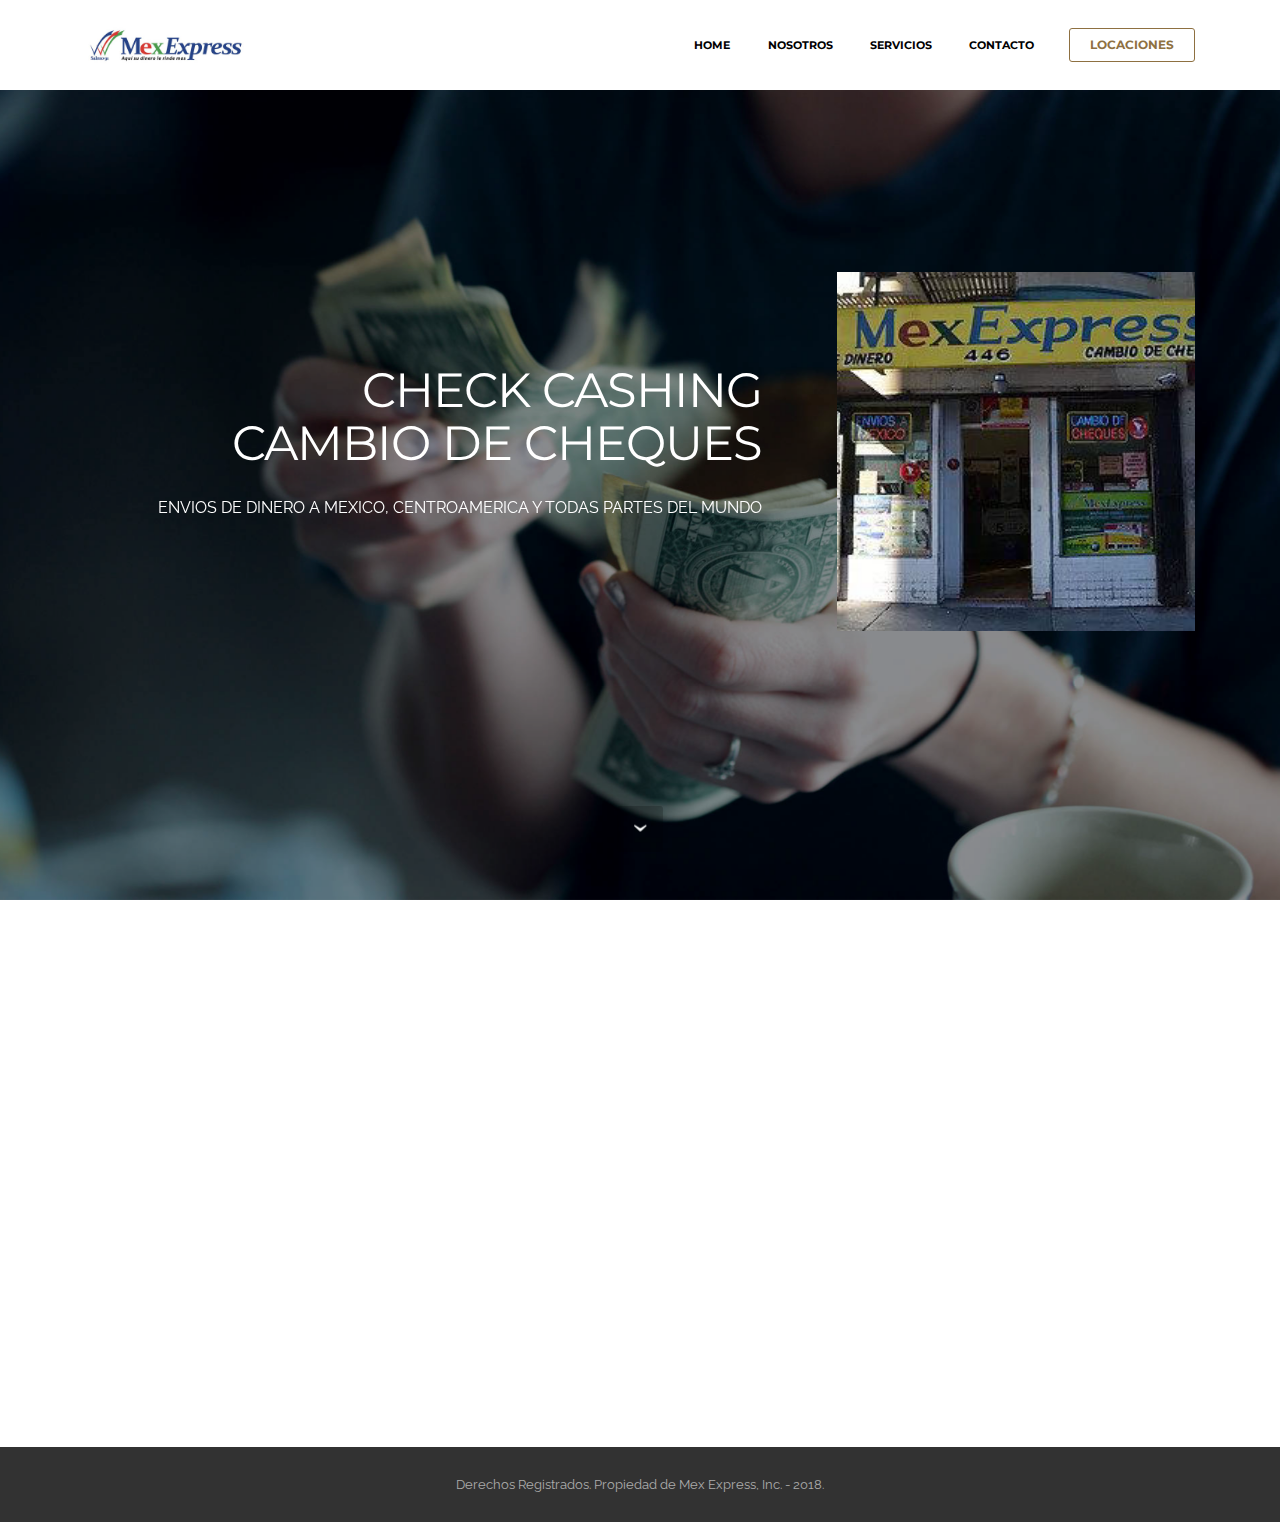
<file: index.html>
<!DOCTYPE html>
<html >
<head>
  <!-- Site made with Mobirise Website Builder v4.8.2, https://mobirise.com -->
  <meta charset="UTF-8">
  <meta http-equiv="X-UA-Compatible" content="IE=edge">
  <meta name="generator" content="Mobirise v4.8.2, mobirise.com">
  <meta name="viewport" content="width=device-width, initial-scale=1, minimum-scale=1">
  <link rel="shortcut icon" href="assets/images/mex-express-logo-current-408x128.jpg" type="image/x-icon">
  <meta name="description" content="">
  <title>Home</title>
  <link rel="stylesheet" href="https://fonts.googleapis.com/css?family=Montserrat:400,700">
  <link rel="stylesheet" href="https://fonts.googleapis.com/css?family=Raleway:100,100i,200,200i,300,300i,400,400i,500,500i,600,600i,700,700i,800,800i,900,900i">
  <link rel="stylesheet" href="https://fonts.googleapis.com/css?family=Lora:400,700,400italic,700italic&subset=latin">
  <link rel="stylesheet" href="assets/tether/tether.min.css">
  <link rel="stylesheet" href="assets/bootstrap/css/bootstrap.min.css">
  <link rel="stylesheet" href="assets/dropdown/css/style.css">
  <link rel="stylesheet" href="assets/animate.css/animate.min.css">
  <link rel="stylesheet" href="assets/theme/css/style.css">
  <link rel="stylesheet" href="assets/mobirise/css/mbr-additional.css" type="text/css">
  
  
  
</head>
<body>
  <section id="ext_menu-0" data-rv-view="0">

    <nav class="navbar navbar-dropdown navbar-fixed-top">
        <div class="container">

            <div class="mbr-table">
                <div class="mbr-table-cell">

                    <div class="navbar-brand">
                        <a href="index.html" class="navbar-logo"><img src="assets/images/mex-express-logo-current-408x128.jpg" alt="Mobirise"></a>
                        
                    </div>

                </div>
                <div class="mbr-table-cell">

                    <button class="navbar-toggler pull-xs-right hidden-md-up" type="button" data-toggle="collapse" data-target="#exCollapsingNavbar">
                        <div class="hamburger-icon"></div>
                    </button>

                    <ul class="nav-dropdown collapse pull-xs-right nav navbar-nav navbar-toggleable-sm" id="exCollapsingNavbar"><li class="nav-item"><a class="nav-link link" href="index.html">HOME</a></li><li class="nav-item"><a class="nav-link link" href="nosotros.html">NOSOTROS</a></li><li class="nav-item"><a class="nav-link link" href="servicios.html">SERVICIOS</a></li><li class="nav-item"><a class="nav-link link" href="contacto.html">CONTACTO</a></li><li class="nav-item nav-btn"><a class="nav-link btn btn-primary-outline btn-primary" href="locaciones.html">LOCACIONES</a></li></ul>
                    <button hidden="" class="navbar-toggler navbar-close" type="button" data-toggle="collapse" data-target="#exCollapsingNavbar">
                        <div class="close-icon"></div>
                    </button>

                </div>
            </div>

        </div>
    </nav>

</section>

<section class="engine"><a href="https://mobiri.se/a">online website builder</a></section><section class="mbr-section mbr-section-hero mbr-section-full header2 mbr-parallax-background mbr-after-navbar" id="header2-3" data-rv-view="4" style="background-image: url(assets/images/cash-image-2000x1333.jpg);">

    <div class="mbr-overlay" style="opacity: 0.3; background-color: rgb(0, 0, 0);">
    </div>

    <div class="mbr-table mbr-table-full">
        <div class="mbr-table-cell">

            <div class="container">
                <div class="mbr-section row">
                    <div class="mbr-table-md-up">
                        
                        
                        

                        <div class="mbr-table-cell col-md-5 content-size text-xs-center text-md-right">

                            <h3 class="mbr-section-title display-2"><span style="font-weight: normal;">CHECK CASHING<br>CAMBIO DE CHEQUES</span></h3>

                            <div class="mbr-section-text">
                                <p>ENVIOS DE DINERO A MEXICO, CENTROAMERICA Y TODAS PARTES DEL MUNDO</p>
                            </div>

                            

                        </div>
                        <div class="mbr-table-cell mbr-valign-top mbr-left-padding-md-up col-md-7 image-size" style="width: 38%;">
                            <div class="mbr-figure"><img src="assets/images/eddy-st-location-240x240.jpg"></div>
                        </div>

                    </div>
                </div>
            </div>

        </div>
    </div>

    <div class="mbr-arrow mbr-arrow-floating hidden-sm-down" aria-hidden="true"><a href="#features3-4"><i class="mbr-arrow-icon"></i></a></div>

</section>

<section class="mbr-cards mbr-section mbr-section-nopadding" id="features3-4" data-rv-view="7" style="background-color: rgb(255, 255, 255);">

    

    <div class="mbr-cards-row row">
        <div class="mbr-cards-col col-xs-12 col-lg-3" style="padding-top: 80px; padding-bottom: 80px;">
            <div class="container">
              <div class="card cart-block">
                  <div class="card-img"><img src="assets/images/servicios-cambio-de-cheques-600x338.jpg" class="card-img-top"></div>
                  <div class="card-block">
                    <h4 class="card-title">Cambio de Cheques</h4>
                    <h5 class="card-subtitle">Rapidez y bajo costo.</h5>
                    <p class="card-text">Cambiamos su cheque de gobierno, seguro social, payroll, taxes, desempleo, disability y &nbsp;otros.</p>
                    
                    </div>
                </div>
            </div>
        </div>
        <div class="mbr-cards-col col-xs-12 col-lg-3" style="padding-top: 80px; padding-bottom: 80px;">
            <div class="container">
                <div class="card cart-block">
                    <div class="card-img"><img src="assets/images/servicios-envios-de-dinero-600x338.jpg" class="card-img-top"></div>
                    <div class="card-block">
                        <h4 class="card-title">Envios de Dinero</h4>
                        <h5 class="card-subtitle">Seguridad y eficiente servicio.</h5>
                        <p class="card-text">Envie su dinero a todo Mexico, Guatemala, Honduras, El Salvador, Nicaragua y el resto del mundo. &nbsp;Giros al instante y una red muy amplia de bancos y casas de cambio.</p>
                        
                    </div>
                </div>
            </div>
        </div>
        <div class="mbr-cards-col col-xs-12 col-lg-3" style="padding-top: 80px; padding-bottom: 80px;">
            <div class="container">
                <div class="card cart-block">
                    <div class="card-img"><img src="assets/images/servicios-tarjetas-telefonicas-600x338.jpg" class="card-img-top"></div>
                    <div class="card-block">
                        <h4 class="card-title">Tarjetas Telefonicas</h4>
                        <h5 class="card-subtitle">Boss Revolution</h5>
                        <p class="card-text">Recargas de celulares, locales e internacionales.</p>
                        
                    </div>
                </div>
            </div>
        </div>
        <div class="mbr-cards-col col-xs-12 col-lg-3" style="padding-top: 80px; padding-bottom: 80px;">
            <div class="container">
                <div class="card cart-block">
                    <div class="card-img"><img src="assets/images/servicios-pago-de-biles-600x338.jpg" class="card-img-top"></div>
                    <div class="card-block">
                        <h4 class="card-title">Pago de "Biles"</h4>
                        <h5 class="card-subtitle">Visite nuestras oficinas</h5>
                        <p class="card-text">Pago de servicios de utilidades: electricidad, agua &nbsp;y telefonos celulares. Tarjetas de credito y de tiendas.</p>
                        
                    </div>
                </div>
            </div>
        </div>
        
        
    </div>
</section>

<footer class="mbr-small-footer mbr-section mbr-section-nopadding" id="footer1-1" data-rv-view="2" style="background-color: rgb(50, 50, 50); padding-top: 1.75rem; padding-bottom: 1.75rem;">
    
    <div class="container text-xs-center">
        <p>Derechos Registrados. Propiedad de Mex Express, Inc. - 2018.</p>
    </div>
</footer>


  <script src="assets/web/assets/jquery/jquery.min.js"></script>
  <script src="assets/tether/tether.min.js"></script>
  <script src="assets/bootstrap/js/bootstrap.min.js"></script>
  <script src="assets/jarallax/jarallax.js"></script>
  <script src="assets/smooth-scroll/smooth-scroll.js"></script>
  <script src="assets/dropdown/js/script.min.js"></script>
  <script src="assets/touch-swipe/jquery.touch-swipe.min.js"></script>
  <script src="assets/viewport-checker/jquery.viewportchecker.js"></script>
  <script src="assets/theme/js/script.js"></script>
  
  
  <input name="animation" type="hidden">
  </body>
</html>
</file>
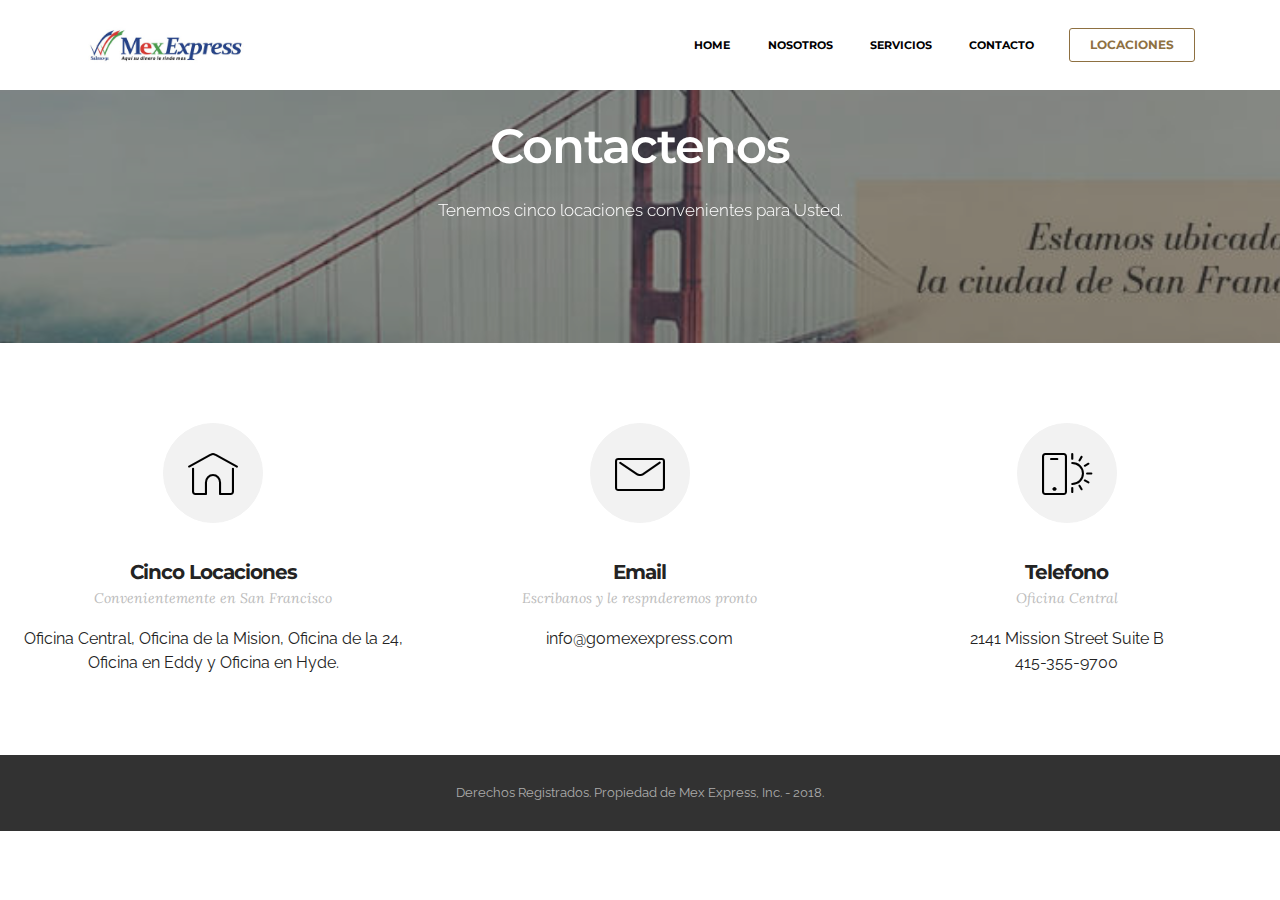
<file: contacto.html>
<!DOCTYPE html>
<html >
<head>
  <!-- Site made with Mobirise Website Builder v4.8.2, https://mobirise.com -->
  <meta charset="UTF-8">
  <meta http-equiv="X-UA-Compatible" content="IE=edge">
  <meta name="generator" content="Mobirise v4.8.2, mobirise.com">
  <meta name="viewport" content="width=device-width, initial-scale=1, minimum-scale=1">
  <link rel="shortcut icon" href="assets/images/mex-express-logo-current-408x128.jpg" type="image/x-icon">
  <meta name="description" content="">
  <title>Contacto</title>
  <link rel="stylesheet" href="assets/et-line-font-plugin/style.css">
  <link rel="stylesheet" href="https://fonts.googleapis.com/css?family=Montserrat:400,700">
  <link rel="stylesheet" href="https://fonts.googleapis.com/css?family=Raleway:100,100i,200,200i,300,300i,400,400i,500,500i,600,600i,700,700i,800,800i,900,900i">
  <link rel="stylesheet" href="assets/web/assets/mobirise-icons/mobirise-icons.css">
  <link rel="stylesheet" href="https://fonts.googleapis.com/css?family=Lora:400,700,400italic,700italic&subset=latin">
  <link rel="stylesheet" href="assets/tether/tether.min.css">
  <link rel="stylesheet" href="assets/bootstrap/css/bootstrap.min.css">
  <link rel="stylesheet" href="assets/dropdown/css/style.css">
  <link rel="stylesheet" href="assets/animate.css/animate.min.css">
  <link rel="stylesheet" href="assets/theme/css/style.css">
  <link rel="stylesheet" href="assets/mobirise/css/mbr-additional.css" type="text/css">
  
  
  
</head>
<body>
  <section id="ext_menu-l" data-rv-view="30">

    <nav class="navbar navbar-dropdown navbar-fixed-top">
        <div class="container">

            <div class="mbr-table">
                <div class="mbr-table-cell">

                    <div class="navbar-brand">
                        <a href="index.html" class="navbar-logo"><img src="assets/images/mex-express-logo-current-408x128.jpg" alt="Mobirise"></a>
                        
                    </div>

                </div>
                <div class="mbr-table-cell">

                    <button class="navbar-toggler pull-xs-right hidden-md-up" type="button" data-toggle="collapse" data-target="#exCollapsingNavbar">
                        <div class="hamburger-icon"></div>
                    </button>

                    <ul class="nav-dropdown collapse pull-xs-right nav navbar-nav navbar-toggleable-sm" id="exCollapsingNavbar"><li class="nav-item"><a class="nav-link link" href="index.html">HOME</a></li><li class="nav-item"><a class="nav-link link" href="nosotros.html">NOSOTROS</a></li><li class="nav-item"><a class="nav-link link" href="servicios.html">SERVICIOS</a></li><li class="nav-item"><a class="nav-link link" href="contacto.html">CONTACTO</a></li><li class="nav-item nav-btn"><a class="nav-link btn btn-primary-outline btn-primary" href="locaciones.html">LOCACIONES</a></li></ul>
                    <button hidden="" class="navbar-toggler navbar-close" type="button" data-toggle="collapse" data-target="#exCollapsingNavbar">
                        <div class="close-icon"></div>
                    </button>

                </div>
            </div>

        </div>
    </nav>

</section>

<section class="engine"><a href="https://mobiri.se/u">bootstrap html templates</a></section><section class="mbr-section article mbr-parallax-background mbr-after-navbar" id="msg-box8-n" data-rv-view="34" style="background-image: url(assets/images/golden-gate-sf-gomexpress.com-828x315.jpg); padding-top: 120px; padding-bottom: 120px;">

    <div class="mbr-overlay" style="opacity: 0.5; background-color: rgb(34, 34, 34);">
    </div>
    <div class="container">
        <div class="row">
            <div class="col-md-8 col-md-offset-2 text-xs-center">
                <h3 class="mbr-section-title display-2">Contactenos</h3>
                <div class="lead"><p>Tenemos cinco locaciones convenientes para Usted.</p></div>
                
            </div>
        </div>
    </div>

</section>

<section class="mbr-cards mbr-section mbr-section-nopadding" id="features4-o" data-rv-view="37" style="background-color: rgb(255, 255, 255);">

    

    <div class="mbr-cards-row row">
        <div class="mbr-cards-col col-xs-12 col-lg-4" style="padding-top: 80px; padding-bottom: 80px;">
            <div class="container">
                <div class="card cart-block">
                    <div class="card-img iconbox"><a href="https://mobirise.com" class="mbri-home mbr-iconfont mbr-iconfont-features4" style="color: rgb(0, 0, 0);"></a></div>
                    <div class="card-block">
                        <h4 class="card-title">Cinco Locaciones</h4>
                        <h5 class="card-subtitle">Convenientemente en San Francisco</h5>
                        <p class="card-text">Oficina Central, Oficina de la Mision, Oficina de la 24, Oficina en Eddy y Oficina en Hyde.</p>
                        
                    </div>
                </div>
            </div>
        </div>
        <div class="mbr-cards-col col-xs-12 col-lg-4" style="padding-top: 80px; padding-bottom: 80px;">
            <div class="container">
                <div class="card cart-block">
                    <div class="card-img iconbox"><a href="https://mobirise.com" class="mbri-letter mbr-iconfont mbr-iconfont-features4" style="color: rgb(0, 0, 0);"></a></div>
                    <div class="card-block">
                        <h4 class="card-title">Email</h4>
                        <h5 class="card-subtitle">Escribanos y le respnderemos pronto</h5>
                        <p class="card-text">info@gomexexpress.com</p>
                        
                    </div>
                </div>
          </div>
        </div>
        <div class="mbr-cards-col col-xs-12 col-lg-4" style="padding-top: 80px; padding-bottom: 80px;">
            <div class="container">
                <div class="card cart-block">
                    <div class="card-img iconbox"><a href="https://mobirise.com" class="mbri-mobirise mbr-iconfont mbr-iconfont-features4" style="color: rgb(0, 0, 0);"></a></div>
                    <div class="card-block">
                        <h4 class="card-title">Telefono</h4>
                        <h5 class="card-subtitle">Oficina Central</h5>
                        <p class="card-text">2141 Mission Street Suite B<br>415-355-9700</p>
                        
                    </div>
                </div>
            </div>
        </div>
        
        
        
    </div>
</section>

<footer class="mbr-small-footer mbr-section mbr-section-nopadding" id="footer1-m" data-rv-view="32" style="background-color: rgb(50, 50, 50); padding-top: 1.75rem; padding-bottom: 1.75rem;">
    
    <div class="container text-xs-center">
        <p>Derechos Registrados. Propiedad de Mex Express, Inc. - 2018.</p>
    </div>
</footer>


  <script src="assets/web/assets/jquery/jquery.min.js"></script>
  <script src="assets/tether/tether.min.js"></script>
  <script src="assets/bootstrap/js/bootstrap.min.js"></script>
  <script src="assets/dropdown/js/script.min.js"></script>
  <script src="assets/touch-swipe/jquery.touch-swipe.min.js"></script>
  <script src="assets/viewport-checker/jquery.viewportchecker.js"></script>
  <script src="assets/jarallax/jarallax.js"></script>
  <script src="assets/smooth-scroll/smooth-scroll.js"></script>
  <script src="assets/theme/js/script.js"></script>
  
  
  <input name="animation" type="hidden">
  </body>
</html>
</file>
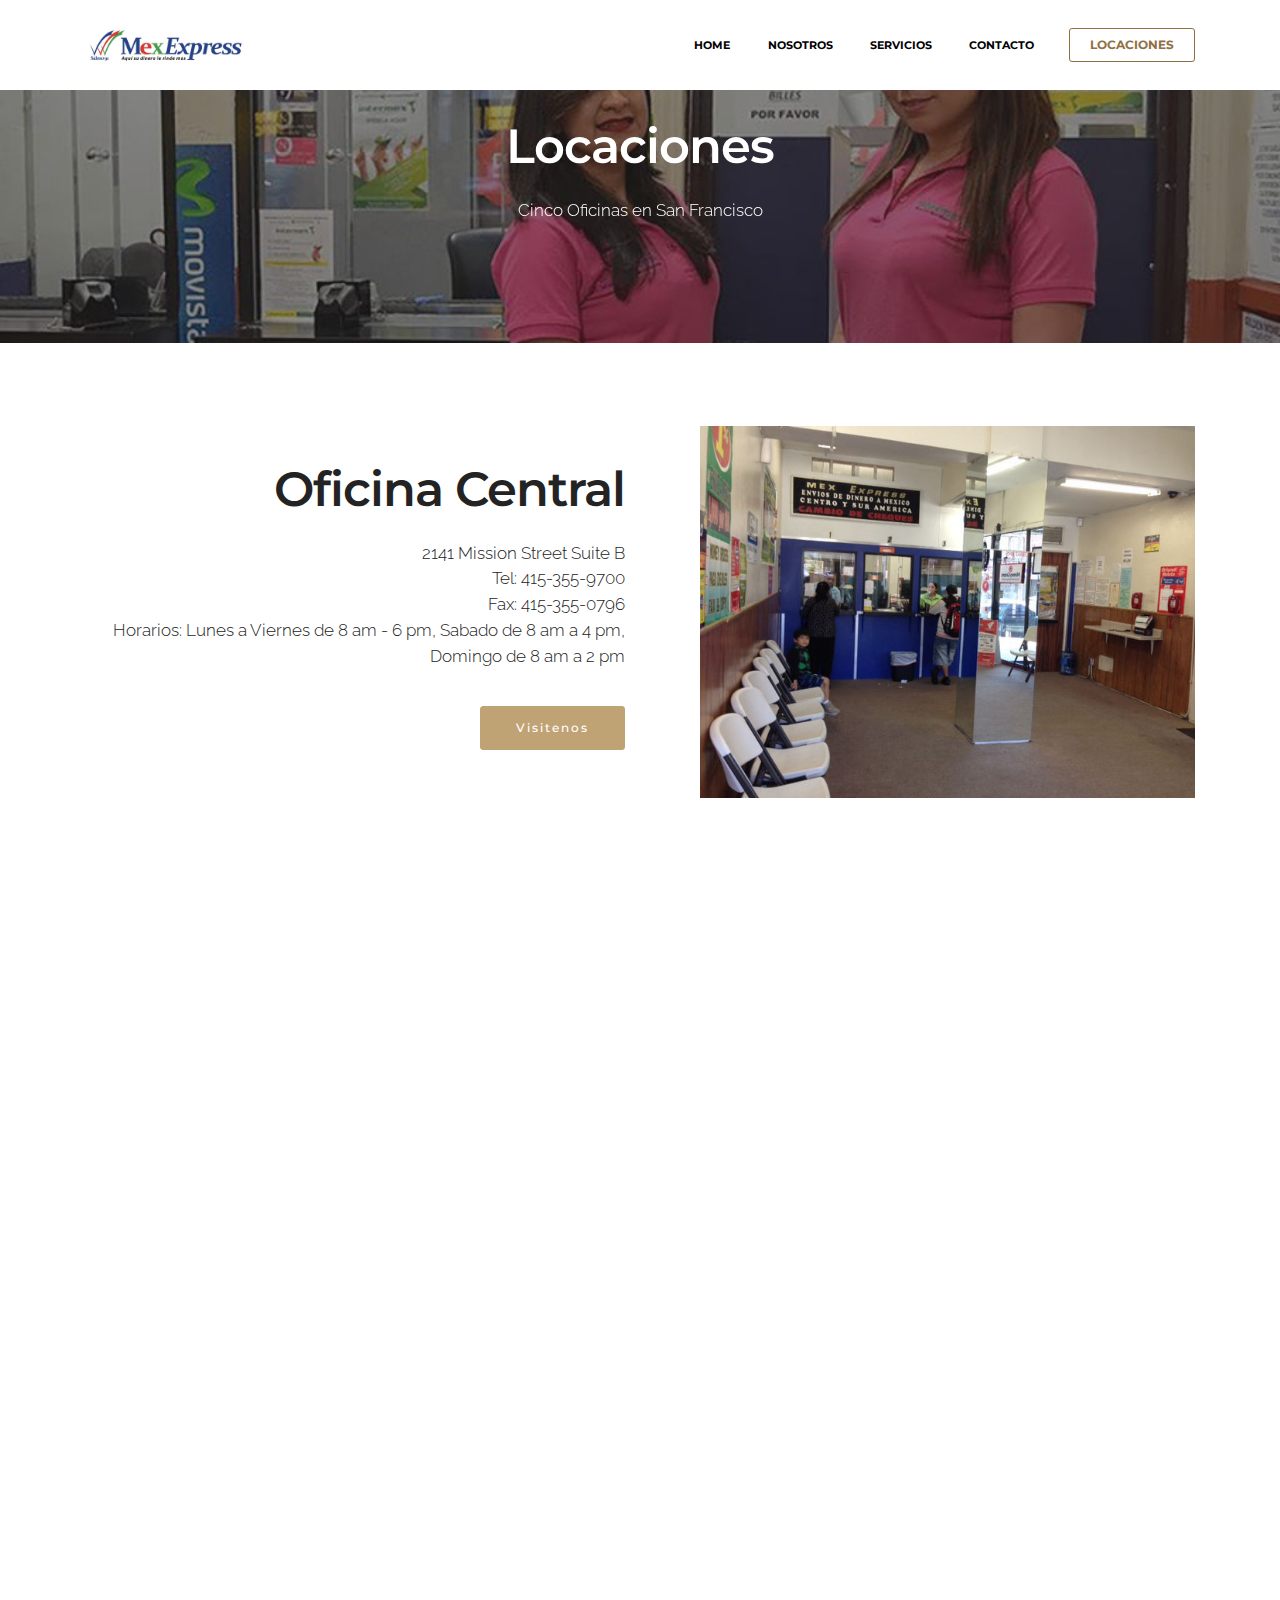
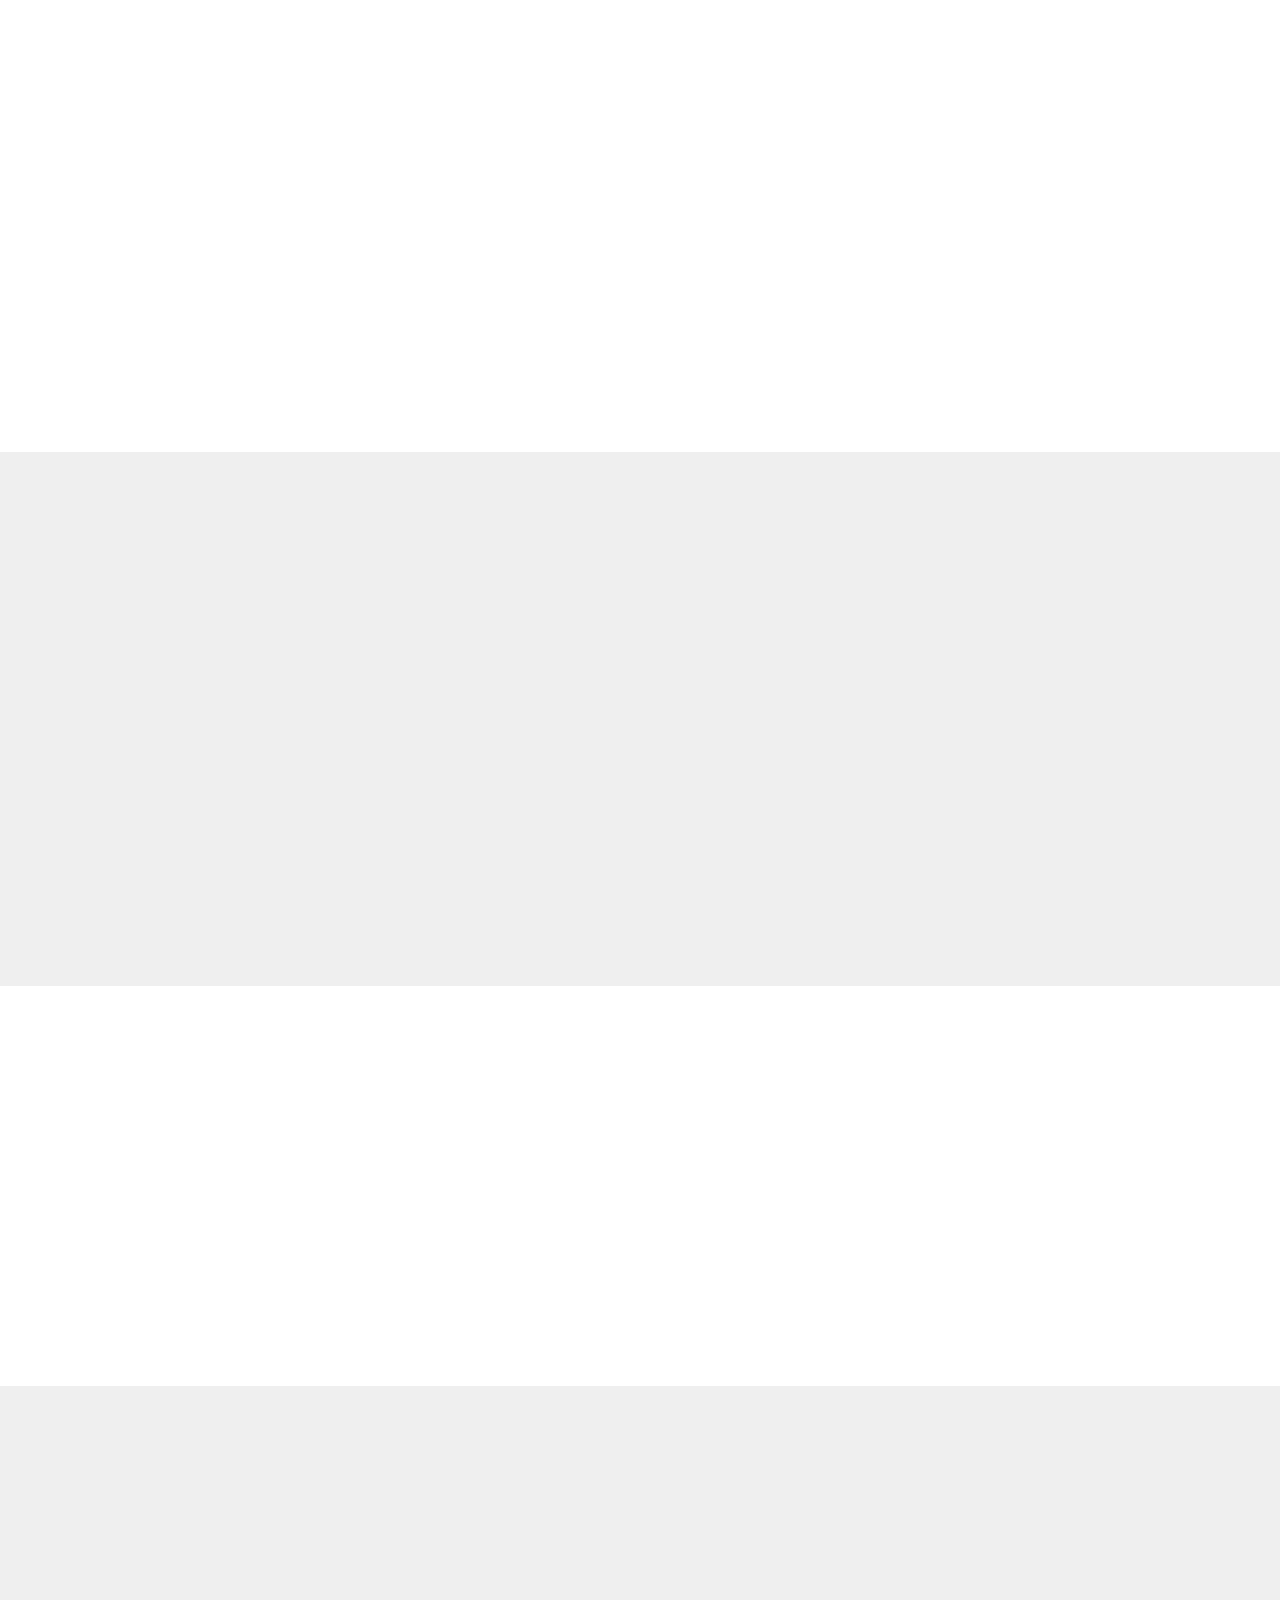
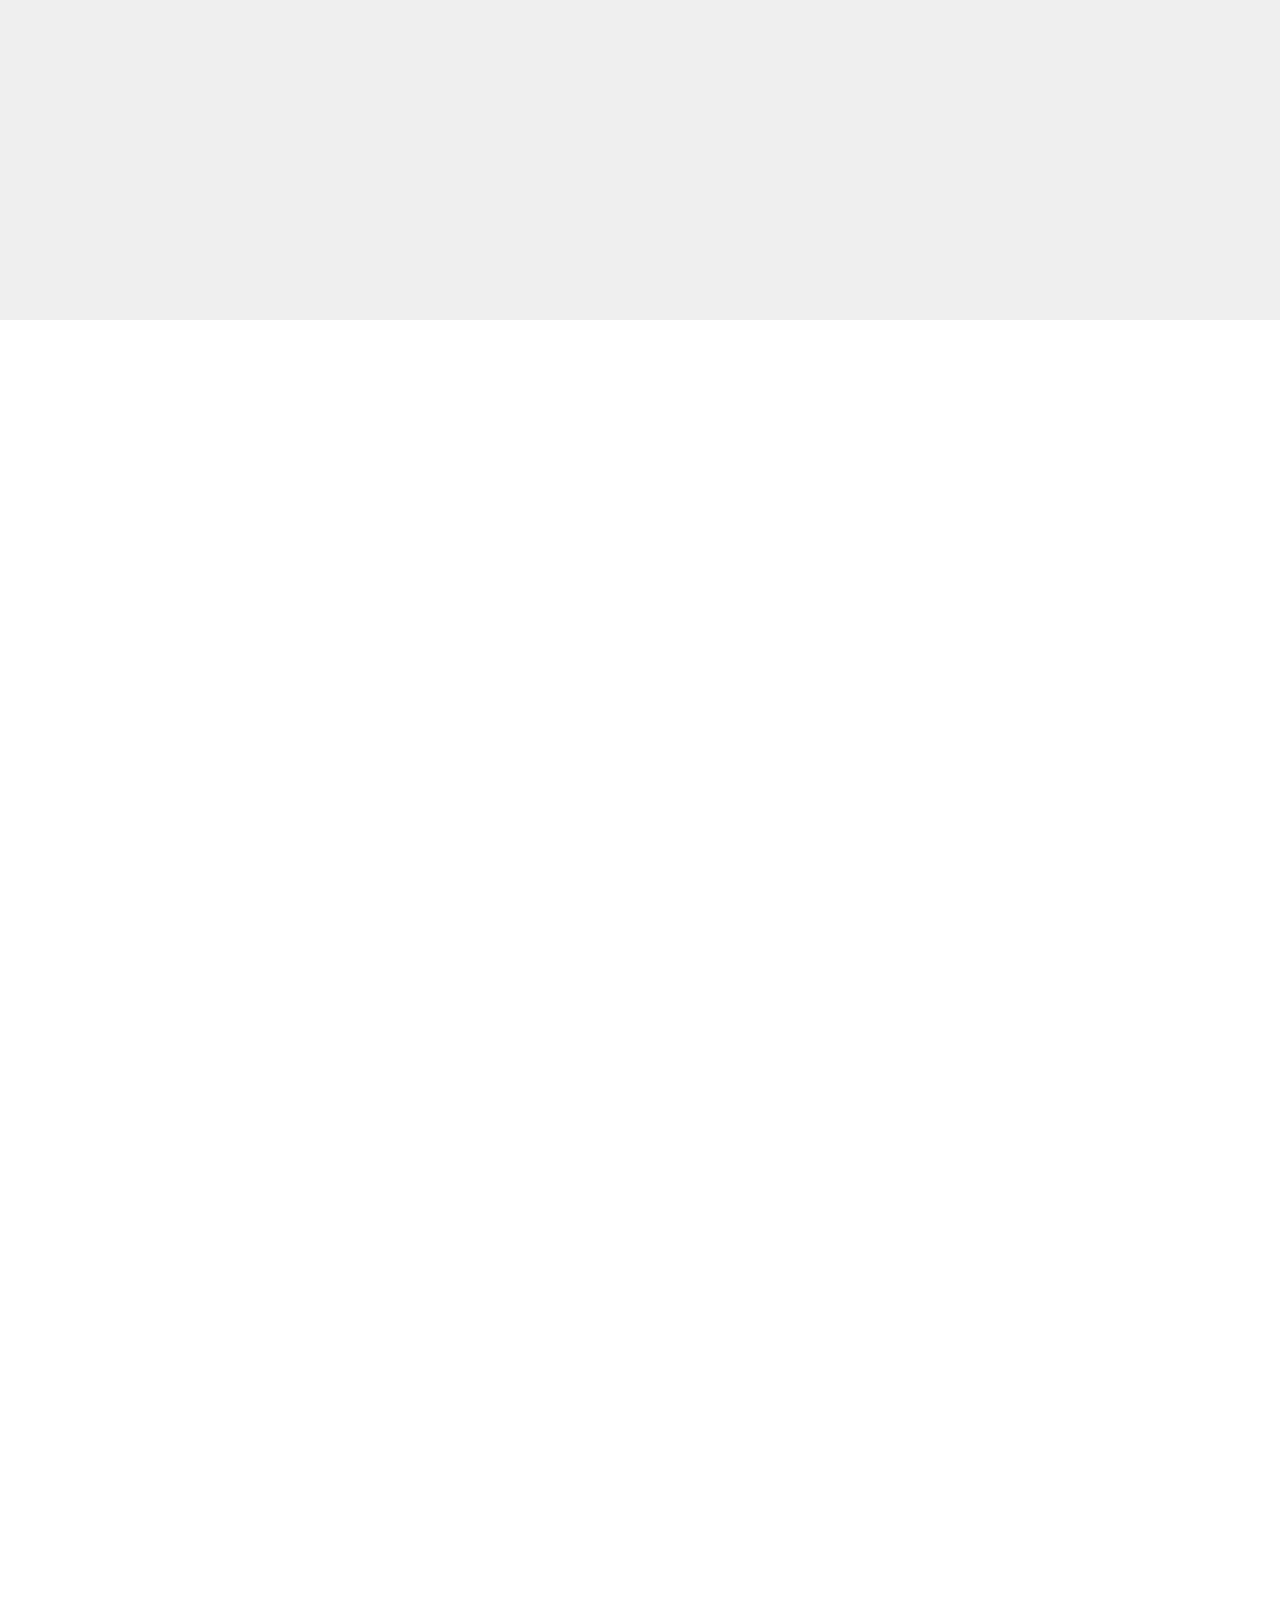
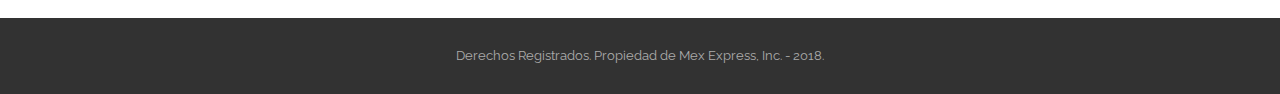
<file: locaciones.html>
<!DOCTYPE html>
<html >
<head>
  <!-- Site made with Mobirise Website Builder v4.8.2, https://mobirise.com -->
  <meta charset="UTF-8">
  <meta http-equiv="X-UA-Compatible" content="IE=edge">
  <meta name="generator" content="Mobirise v4.8.2, mobirise.com">
  <meta name="viewport" content="width=device-width, initial-scale=1, minimum-scale=1">
  <link rel="shortcut icon" href="assets/images/mex-express-logo-current-408x128.jpg" type="image/x-icon">
  <meta name="description" content="">
  <title>Locaciones</title>
  <link rel="stylesheet" href="https://fonts.googleapis.com/css?family=Montserrat:400,700">
  <link rel="stylesheet" href="https://fonts.googleapis.com/css?family=Raleway:100,100i,200,200i,300,300i,400,400i,500,500i,600,600i,700,700i,800,800i,900,900i">
  <link rel="stylesheet" href="https://fonts.googleapis.com/css?family=Lora:400,700,400italic,700italic&subset=latin">
  <link rel="stylesheet" href="assets/tether/tether.min.css">
  <link rel="stylesheet" href="assets/bootstrap/css/bootstrap.min.css">
  <link rel="stylesheet" href="assets/animate.css/animate.min.css">
  <link rel="stylesheet" href="assets/dropdown/css/style.css">
  <link rel="stylesheet" href="assets/theme/css/style.css">
  <link rel="stylesheet" href="assets/mobirise/css/mbr-additional.css" type="text/css">
  
  
  
</head>
<body>
  <section id="ext_menu-20" data-rv-view="43">

    <nav class="navbar navbar-dropdown navbar-fixed-top">
        <div class="container">

            <div class="mbr-table">
                <div class="mbr-table-cell">

                    <div class="navbar-brand">
                        <a href="index.html" class="navbar-logo"><img src="assets/images/mex-express-logo-current-408x128.jpg" alt="Mobirise"></a>
                        
                    </div>

                </div>
                <div class="mbr-table-cell">

                    <button class="navbar-toggler pull-xs-right hidden-md-up" type="button" data-toggle="collapse" data-target="#exCollapsingNavbar">
                        <div class="hamburger-icon"></div>
                    </button>

                    <ul class="nav-dropdown collapse pull-xs-right nav navbar-nav navbar-toggleable-sm" id="exCollapsingNavbar"><li class="nav-item"><a class="nav-link link" href="index.html">HOME</a></li><li class="nav-item"><a class="nav-link link" href="nosotros.html">NOSOTROS</a></li><li class="nav-item"><a class="nav-link link" href="servicios.html">SERVICIOS</a></li><li class="nav-item"><a class="nav-link link" href="contacto.html">CONTACTO</a></li><li class="nav-item nav-btn"><a class="nav-link btn btn-primary-outline btn-primary" href="locaciones.html">LOCACIONES</a></li></ul>
                    <button hidden="" class="navbar-toggler navbar-close" type="button" data-toggle="collapse" data-target="#exCollapsingNavbar">
                        <div class="close-icon"></div>
                    </button>

                </div>
            </div>

        </div>
    </nav>

</section>

<section class="engine"><a href="https://mobiri.se/r">bootstrap template</a></section><section class="mbr-section article mbr-parallax-background mbr-after-navbar" id="msg-box8-1z" data-rv-view="40" style="background-image: url(assets/images/mex-home-intro-staff2-1024x674.jpg); padding-top: 120px; padding-bottom: 120px;">

    <div class="mbr-overlay" style="opacity: 0.5; background-color: rgb(34, 34, 34);">
    </div>
    <div class="container">
        <div class="row">
            <div class="col-md-8 col-md-offset-2 text-xs-center">
                <h3 class="mbr-section-title display-2">Locaciones</h3>
                <div class="lead"><p>Cinco Oficinas en San Francisco</p></div>
                
            </div>
        </div>
    </div>

</section>

<section class="mbr-section" id="msg-box5-21" data-rv-view="45" style="background-color: rgb(255, 255, 255); padding-top: 80px; padding-bottom: 80px;">

    
    <div class="container">
        <div class="row">
            <div class="mbr-table-md-up">

              

              <div class="mbr-table-cell col-md-5 text-xs-center text-md-right content-size">
                  <h3 class="mbr-section-title display-2">Oficina Central</h3>
                  <div class="lead">

                    <p>2141 Mission Street Suite B<br>Tel: 415-355-9700<br>Fax: 415-355-0796<br>Horarios: Lunes a Viernes de 8 am - 6 pm, Sabado de 8 am a 4 pm, Domingo de 8 am a 2 pm</p>

                  </div>

                  <div><a class="btn btn-primary" href="https://mobirise.com">Visitenos</a></div>
              </div>


              


              <div class="mbr-table-cell mbr-left-padding-md-up mbr-valign-top col-md-7 image-size" style="width: 50%;">
                  <div class="mbr-figure"><img src="assets/images/mex-express-ofc-central-inside-same-640x480.jpg"></div>
              </div>

            </div>
        </div>
    </div>

</section>

<section class="mbr-section mbr-section-nopadding" id="map1-22" data-rv-view="48">
    <div class="mbr-map"><iframe frameborder="0" style="border:0" src="https://www.google.com/maps/embed/v1/place?key=AIzaSyA0Dx_boXQiwvdz8sJHoYeZNVTdoWONYkU&amp;q=place_id:EjZTdWl0ZSBCLCAyMTQxIE1pc3Npb24gU3QsIFNhbiBGcmFuY2lzY28sIENBIDk0MTEwLCBVU0EiIxohChYKFAoSCeP_rFIjfo-AEdbrK6ElhYQ7EgdTdWl0ZSBC" allowfullscreen=""></iframe></div>
</section>

<section class="mbr-section" id="msg-box5-24" data-rv-view="52" style="background-color: rgb(255, 255, 255); padding-top: 0px; padding-bottom: 0px;">

    
    <div class="container">
        <div class="row">
            <div class="mbr-table-md-up">

              <div class="mbr-table-cell mbr-right-padding-md-up mbr-valign-top col-md-7 image-size" style="width: 50%;">
                  <div class="mbr-figure"><img src="assets/images/photo-24th-inside-640x480.jpg"></div>
              </div>

              


              <div class="mbr-table-cell col-md-5 text-xs-center text-md-left content-size">
                  <h3 class="mbr-section-title display-2">Oficina de la 24</h3>
                  <div class="lead">

                    <p>3070 24th Street<br>Tel: 415-821-7700<br>Fax: 415-821-7890<br>Horarios: De Lunes a Viernes: 8 am - 6 pm, Sabado: 8 am - 4pm, Domingo: 8 am - 2 pm</p>

                  </div>

                  <div><a class="btn btn-primary" href="https://mobirise.com">Visitenos</a></div>
              </div>


              

            </div>
        </div>
    </div>

</section>

<section class="mbr-section mbr-section-nopadding" id="map1-25" data-rv-view="55">
    <div class="mbr-map"><iframe frameborder="0" style="border:0" src="https://www.google.com/maps/embed/v1/place?key=AIzaSyA0Dx_boXQiwvdz8sJHoYeZNVTdoWONYkU&amp;q=place_id:ChIJC7HjzUd-j4ARrXqElWM_HFw" allowfullscreen=""></iframe></div>
</section>

<section class="mbr-section" id="msg-box5-26" data-rv-view="57" style="background-color: rgb(239, 239, 239); padding-top: 80px; padding-bottom: 80px;">

    
    <div class="container">
        <div class="row">
            <div class="mbr-table-md-up">

              

              <div class="mbr-table-cell col-md-5 text-xs-center text-md-right content-size">
                  <h3 class="mbr-section-title display-2">Oficina en Eddy</h3>
                  <div class="lead">

                    <p>446 Eddy Street<br>Tel: 415-401-8781<br>Fax: 415-401-8451<br>Horarios: Lunes a Viernes: de 8 am - 6 pm, Sabado: 8 am - 4 pm, Domingo: 8 am - 2 pm</p>

                  </div>

                  <div><a class="btn btn-primary" href="https://mobirise.com">Visitenos</a></div>
              </div>


              


              <div class="mbr-table-cell mbr-left-padding-md-up mbr-valign-top col-md-7 image-size" style="width: 50%;">
                  <div class="mbr-figure"><img src="assets/images/photo-446-eddy-outside-new-640x480.jpg"></div>
              </div>

            </div>
        </div>
    </div>

</section>

<section class="mbr-section mbr-section-nopadding" id="map1-27" data-rv-view="60">
    <div class="mbr-map"><iframe frameborder="0" style="border:0" src="https://www.google.com/maps/embed/v1/place?key=AIzaSyA0Dx_boXQiwvdz8sJHoYeZNVTdoWONYkU&amp;q=place_id:ChIJw1SkZpCAhYARW_IXawgk1m4" allowfullscreen=""></iframe></div>
</section>

<section class="mbr-section" id="msg-box5-28" data-rv-view="62" style="background-color: rgb(239, 239, 239); padding-top: 80px; padding-bottom: 80px;">

    
    <div class="container">
        <div class="row">
            <div class="mbr-table-md-up">

              <div class="mbr-table-cell mbr-right-padding-md-up mbr-valign-top col-md-7 image-size" style="width: 50%;">
                  <div class="mbr-figure"><img src="assets/images/photo-2390-mission-outside-640x480.jpg"></div>
              </div>

              


              <div class="mbr-table-cell col-md-5 text-xs-center text-md-left content-size">
                  <h3 class="mbr-section-title display-2">Oficina de la Mission</h3>
                  <div class="lead">

                    <p>2390 Mission Street Suite 105<br>Tel: 415-401-8781<br>Fax: 415-401-8451<br>Horarios: Lunes a Viernes: de 8 am - 6 pm, Sabado: 8 am - 4 pm, Domingo: 8 am - 2 pm</p>

                  </div>

                  <div><a class="btn btn-primary" href="https://mobirise.com">Visitenos</a></div>
              </div>


              

            </div>
        </div>
    </div>

</section>

<section class="mbr-section mbr-section-nopadding" id="map1-29" data-rv-view="65">
    <div class="mbr-map"><iframe frameborder="0" style="border:0" src="https://www.google.com/maps/embed/v1/place?key=AIzaSyA0Dx_boXQiwvdz8sJHoYeZNVTdoWONYkU&amp;q=place_id:ChIJr_NMEjx-j4ARdsJAW57pdVE" allowfullscreen=""></iframe></div>
</section>

<section class="mbr-section" id="msg-box5-2a" data-rv-view="67" style="background-color: rgb(255, 255, 255); padding-top: 0px; padding-bottom: 0px;">

    
    <div class="container">
        <div class="row">
            <div class="mbr-table-md-up">

              

              <div class="mbr-table-cell col-md-5 text-xs-center text-md-right content-size">
                  <h3 class="mbr-section-title display-2">Oficina en Hyde</h3>
                  <div class="lead">

                    <p>149 Hyde Street<br>Tel: 415-929-7860<br>Fax: 415-929-7895<br>Horarios: De Lunes a Viernes: 8 am - 6 pm, Sabado: 8 am - 4 pm, Domingo: 8 am - 2 pm&nbsp;</p>

                  </div>

                  <div><a class="btn btn-primary" href="https://mobirise.com">Visitenos</a></div>
              </div>


              


              <div class="mbr-table-cell mbr-left-padding-md-up mbr-valign-top col-md-7 image-size" style="width: 50%;">
                  <div class="mbr-figure"><img src="assets/images/photo-149-hyde-inside-640x640.jpg"></div>
              </div>

            </div>
        </div>
    </div>

</section>

<section class="mbr-section mbr-section-nopadding" id="map1-2b" data-rv-view="70">
    <div class="mbr-map"><iframe frameborder="0" style="border:0" src="https://www.google.com/maps/embed/v1/place?key=AIzaSyA0Dx_boXQiwvdz8sJHoYeZNVTdoWONYkU&amp;q=place_id:ChIJE5lQfJqAhYARo5maaMrUx-g" allowfullscreen=""></iframe></div>
</section>

<footer class="mbr-small-footer mbr-section mbr-section-nopadding" id="footer1-23" data-rv-view="50" style="background-color: rgb(50, 50, 50); padding-top: 1.75rem; padding-bottom: 1.75rem;">
    
    <div class="container text-xs-center">
        <p>Derechos Registrados. Propiedad de Mex Express, Inc. - 2018.</p>
    </div>
</footer>


  <script src="assets/web/assets/jquery/jquery.min.js"></script>
  <script src="assets/tether/tether.min.js"></script>
  <script src="assets/bootstrap/js/bootstrap.min.js"></script>
  <script src="assets/touch-swipe/jquery.touch-swipe.min.js"></script>
  <script src="assets/smooth-scroll/smooth-scroll.js"></script>
  <script src="assets/jarallax/jarallax.js"></script>
  <script src="assets/viewport-checker/jquery.viewportchecker.js"></script>
  <script src="assets/dropdown/js/script.min.js"></script>
  <script src="assets/theme/js/script.js"></script>
  
  
  <input name="animation" type="hidden">
  </body>
</html>
</file>
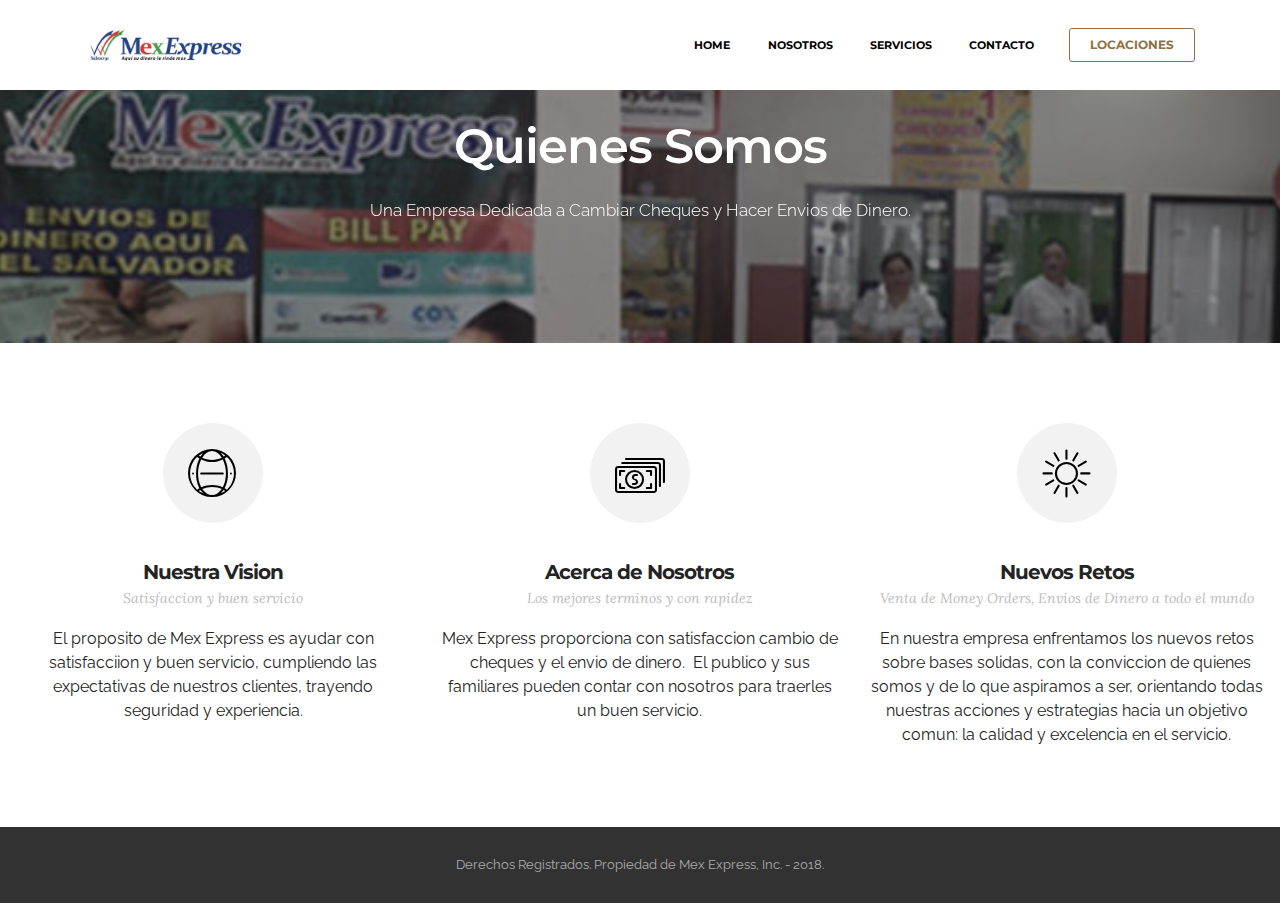
<file: nosotros.html>
<!DOCTYPE html>
<html >
<head>
  <!-- Site made with Mobirise Website Builder v4.8.2, https://mobirise.com -->
  <meta charset="UTF-8">
  <meta http-equiv="X-UA-Compatible" content="IE=edge">
  <meta name="generator" content="Mobirise v4.8.2, mobirise.com">
  <meta name="viewport" content="width=device-width, initial-scale=1, minimum-scale=1">
  <link rel="shortcut icon" href="assets/images/mex-express-logo-current-408x128.jpg" type="image/x-icon">
  <meta name="description" content="">
  <title>Nosotros</title>
  <link rel="stylesheet" href="assets/et-line-font-plugin/style.css">
  <link rel="stylesheet" href="https://fonts.googleapis.com/css?family=Montserrat:400,700">
  <link rel="stylesheet" href="https://fonts.googleapis.com/css?family=Raleway:100,100i,200,200i,300,300i,400,400i,500,500i,600,600i,700,700i,800,800i,900,900i">
  <link rel="stylesheet" href="assets/web/assets/mobirise-icons/mobirise-icons.css">
  <link rel="stylesheet" href="https://fonts.googleapis.com/css?family=Lora:400,700,400italic,700italic&subset=latin">
  <link rel="stylesheet" href="assets/tether/tether.min.css">
  <link rel="stylesheet" href="assets/bootstrap/css/bootstrap.min.css">
  <link rel="stylesheet" href="assets/dropdown/css/style.css">
  <link rel="stylesheet" href="assets/animate.css/animate.min.css">
  <link rel="stylesheet" href="assets/theme/css/style.css">
  <link rel="stylesheet" href="assets/mobirise/css/mbr-additional.css" type="text/css">
  
  
  
</head>
<body>
  <section id="ext_menu-5" data-rv-view="10">

    <nav class="navbar navbar-dropdown navbar-fixed-top">
        <div class="container">

            <div class="mbr-table">
                <div class="mbr-table-cell">

                    <div class="navbar-brand">
                        <a href="index.html" class="navbar-logo"><img src="assets/images/mex-express-logo-current-408x128.jpg" alt="Mobirise"></a>
                        
                    </div>

                </div>
                <div class="mbr-table-cell">

                    <button class="navbar-toggler pull-xs-right hidden-md-up" type="button" data-toggle="collapse" data-target="#exCollapsingNavbar">
                        <div class="hamburger-icon"></div>
                    </button>

                    <ul class="nav-dropdown collapse pull-xs-right nav navbar-nav navbar-toggleable-sm" id="exCollapsingNavbar"><li class="nav-item"><a class="nav-link link" href="index.html">HOME</a></li><li class="nav-item"><a class="nav-link link" href="nosotros.html">NOSOTROS</a></li><li class="nav-item"><a class="nav-link link" href="servicios.html">SERVICIOS</a></li><li class="nav-item"><a class="nav-link link" href="contacto.html">CONTACTO</a></li><li class="nav-item nav-btn"><a class="nav-link btn btn-primary-outline btn-primary" href="locaciones.html">LOCACIONES</a></li></ul>
                    <button hidden="" class="navbar-toggler navbar-close" type="button" data-toggle="collapse" data-target="#exCollapsingNavbar">
                        <div class="close-icon"></div>
                    </button>

                </div>
            </div>

        </div>
    </nav>

</section>

<section class="engine"><a href="https://mobiri.se">Mobirise</a></section><section class="mbr-section article mbr-parallax-background mbr-after-navbar" id="msg-box8-a" data-rv-view="14" style="background-image: url(assets/images/mexexpress-intro-1462x282.jpg); padding-top: 120px; padding-bottom: 120px;">

    <div class="mbr-overlay" style="opacity: 0.5; background-color: rgb(34, 34, 34);">
    </div>
    <div class="container">
        <div class="row">
            <div class="col-md-8 col-md-offset-2 text-xs-center">
                <h3 class="mbr-section-title display-2">Quienes Somos</h3>
                <div class="lead"><p>Una Empresa Dedicada a Cambiar Cheques y Hacer Envios de Dinero.</p></div>
                
            </div>
        </div>
    </div>

</section>

<section class="mbr-cards mbr-section mbr-section-nopadding" id="features4-b" data-rv-view="17" style="background-color: rgb(255, 255, 255);">

    

    <div class="mbr-cards-row row">
        <div class="mbr-cards-col col-xs-12 col-lg-4" style="padding-top: 80px; padding-bottom: 80px;">
            <div class="container">
                <div class="card cart-block">
                    <div class="card-img iconbox"><a href="https://mobirise.com" class="mbri-globe-2 mbr-iconfont mbr-iconfont-features4" style="color: rgb(0, 0, 0);"></a></div>
                    <div class="card-block">
                        <h4 class="card-title">Nuestra Vision</h4>
                        <h5 class="card-subtitle">Satisfaccion y buen servicio</h5>
                        <p class="card-text">El proposito de Mex Express es ayudar con satisfacciion y buen servicio, cumpliendo las expectativas de nuestros clientes, trayendo seguridad y experiencia.</p>
                        
                    </div>
                </div>
            </div>
        </div>
        <div class="mbr-cards-col col-xs-12 col-lg-4" style="padding-top: 80px; padding-bottom: 80px;">
            <div class="container">
                <div class="card cart-block">
                    <div class="card-img iconbox"><a href="https://mobirise.com" class="mbri-cash mbr-iconfont mbr-iconfont-features4" style="color: rgb(0, 0, 0);"></a></div>
                    <div class="card-block">
                        <h4 class="card-title">Acerca de Nosotros</h4>
                        <h5 class="card-subtitle">Los mejores terminos y con rapidez</h5>
                        <p class="card-text">Mex Express proporciona con satisfaccion cambio de cheques y el envio de dinero. &nbsp;El publico y sus familiares pueden contar con nosotros para traerles un buen servicio.</p>
                        
                    </div>
                </div>
          </div>
        </div>
        <div class="mbr-cards-col col-xs-12 col-lg-4" style="padding-top: 80px; padding-bottom: 80px;">
            <div class="container">
                <div class="card cart-block">
                    <div class="card-img iconbox"><a href="https://mobirise.com" class="mbri-sun2 mbr-iconfont mbr-iconfont-features4" style="color: rgb(0, 0, 0);"></a></div>
                    <div class="card-block">
                        <h4 class="card-title">Nuevos Retos</h4>
                        <h5 class="card-subtitle">Venta de Money Orders, Envios de Dinero a todo el mundo</h5>
                        <p class="card-text">En nuestra empresa enfrentamos los nuevos retos sobre bases solidas, con la conviccion de quienes somos y de lo que aspiramos a ser, orientando todas nuestras acciones y estrategias hacia un objetivo comun: la calidad y excelencia en el servicio.</p>
                        
                    </div>
                </div>
            </div>
        </div>
        
        
        
    </div>
</section>

<footer class="mbr-small-footer mbr-section mbr-section-nopadding" id="footer1-6" data-rv-view="12" style="background-color: rgb(50, 50, 50); padding-top: 1.75rem; padding-bottom: 1.75rem;">
    
    <div class="container text-xs-center">
        <p>Derechos Registrados. Propiedad de Mex Express, Inc. - 2018.</p>
    </div>
</footer>


  <script src="assets/web/assets/jquery/jquery.min.js"></script>
  <script src="assets/tether/tether.min.js"></script>
  <script src="assets/bootstrap/js/bootstrap.min.js"></script>
  <script src="assets/dropdown/js/script.min.js"></script>
  <script src="assets/touch-swipe/jquery.touch-swipe.min.js"></script>
  <script src="assets/viewport-checker/jquery.viewportchecker.js"></script>
  <script src="assets/jarallax/jarallax.js"></script>
  <script src="assets/smooth-scroll/smooth-scroll.js"></script>
  <script src="assets/theme/js/script.js"></script>
  
  
  <input name="animation" type="hidden">
  </body>
</html>
</file>
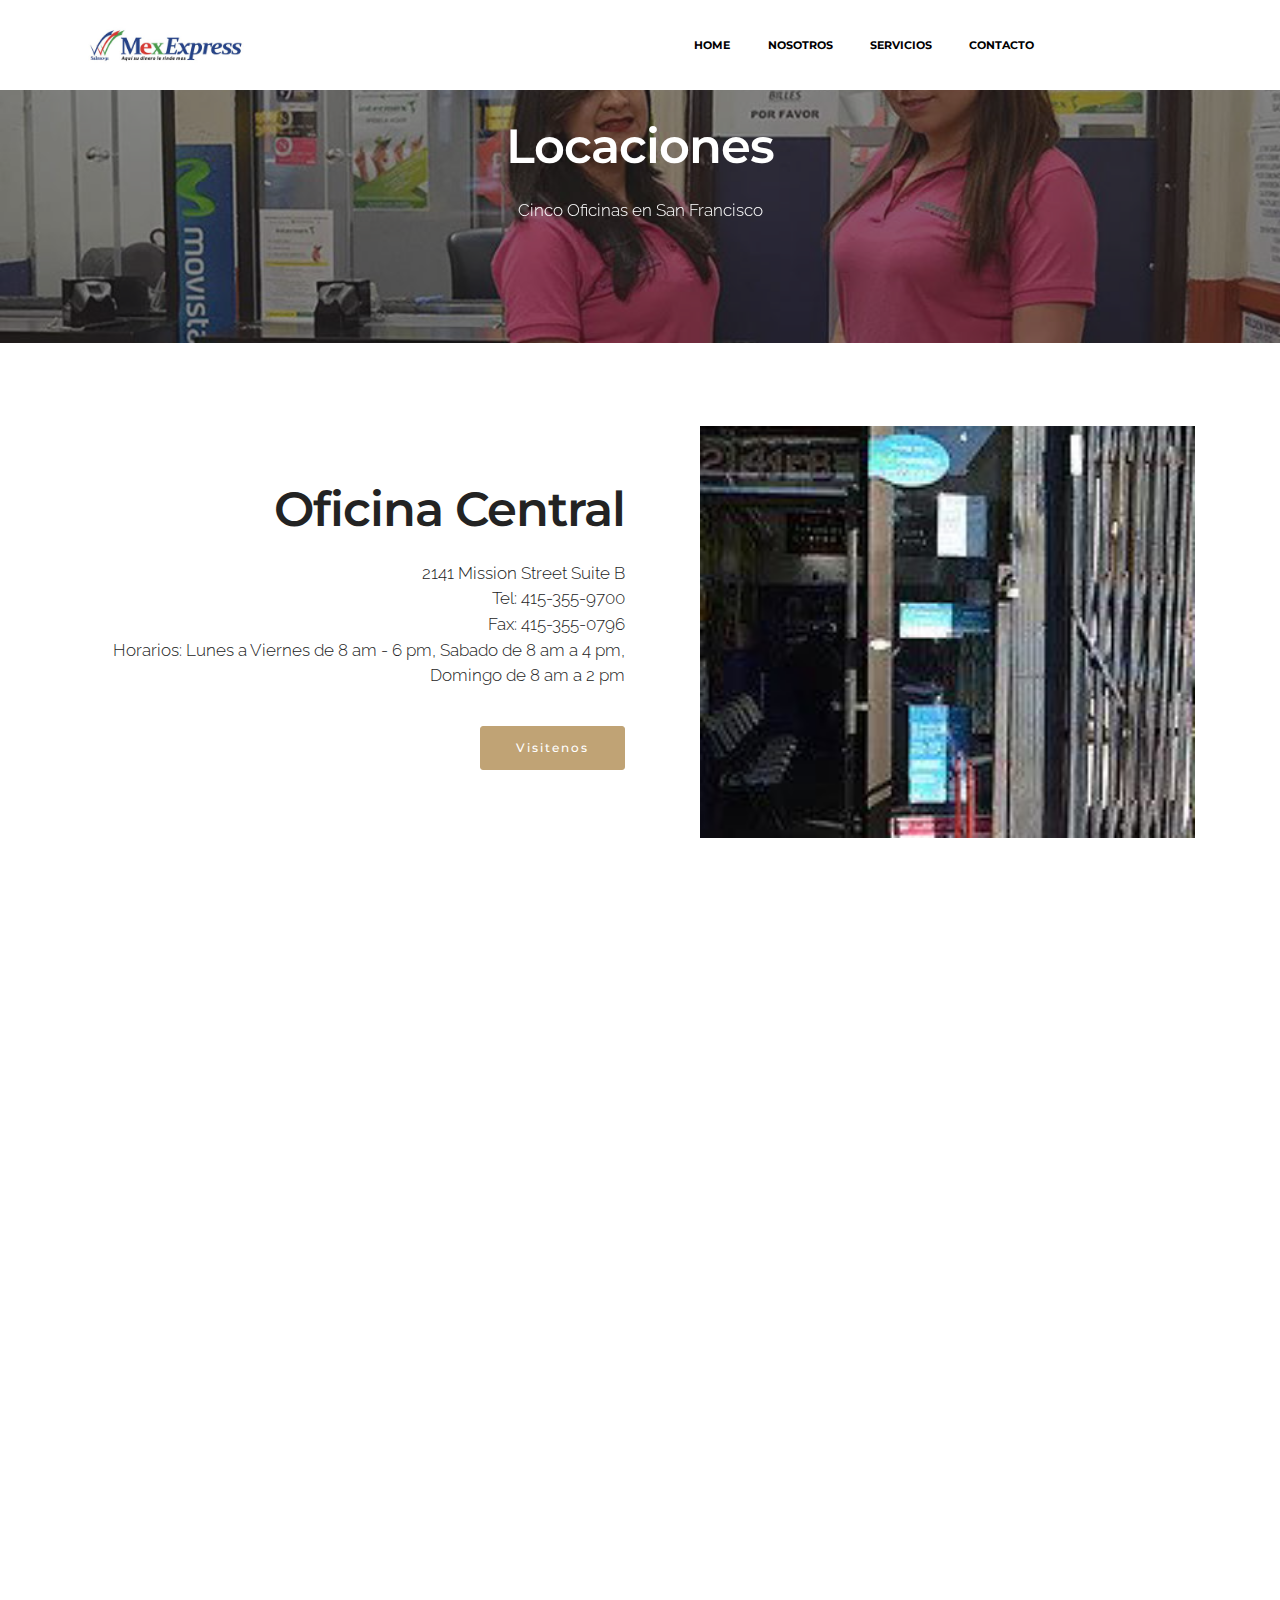
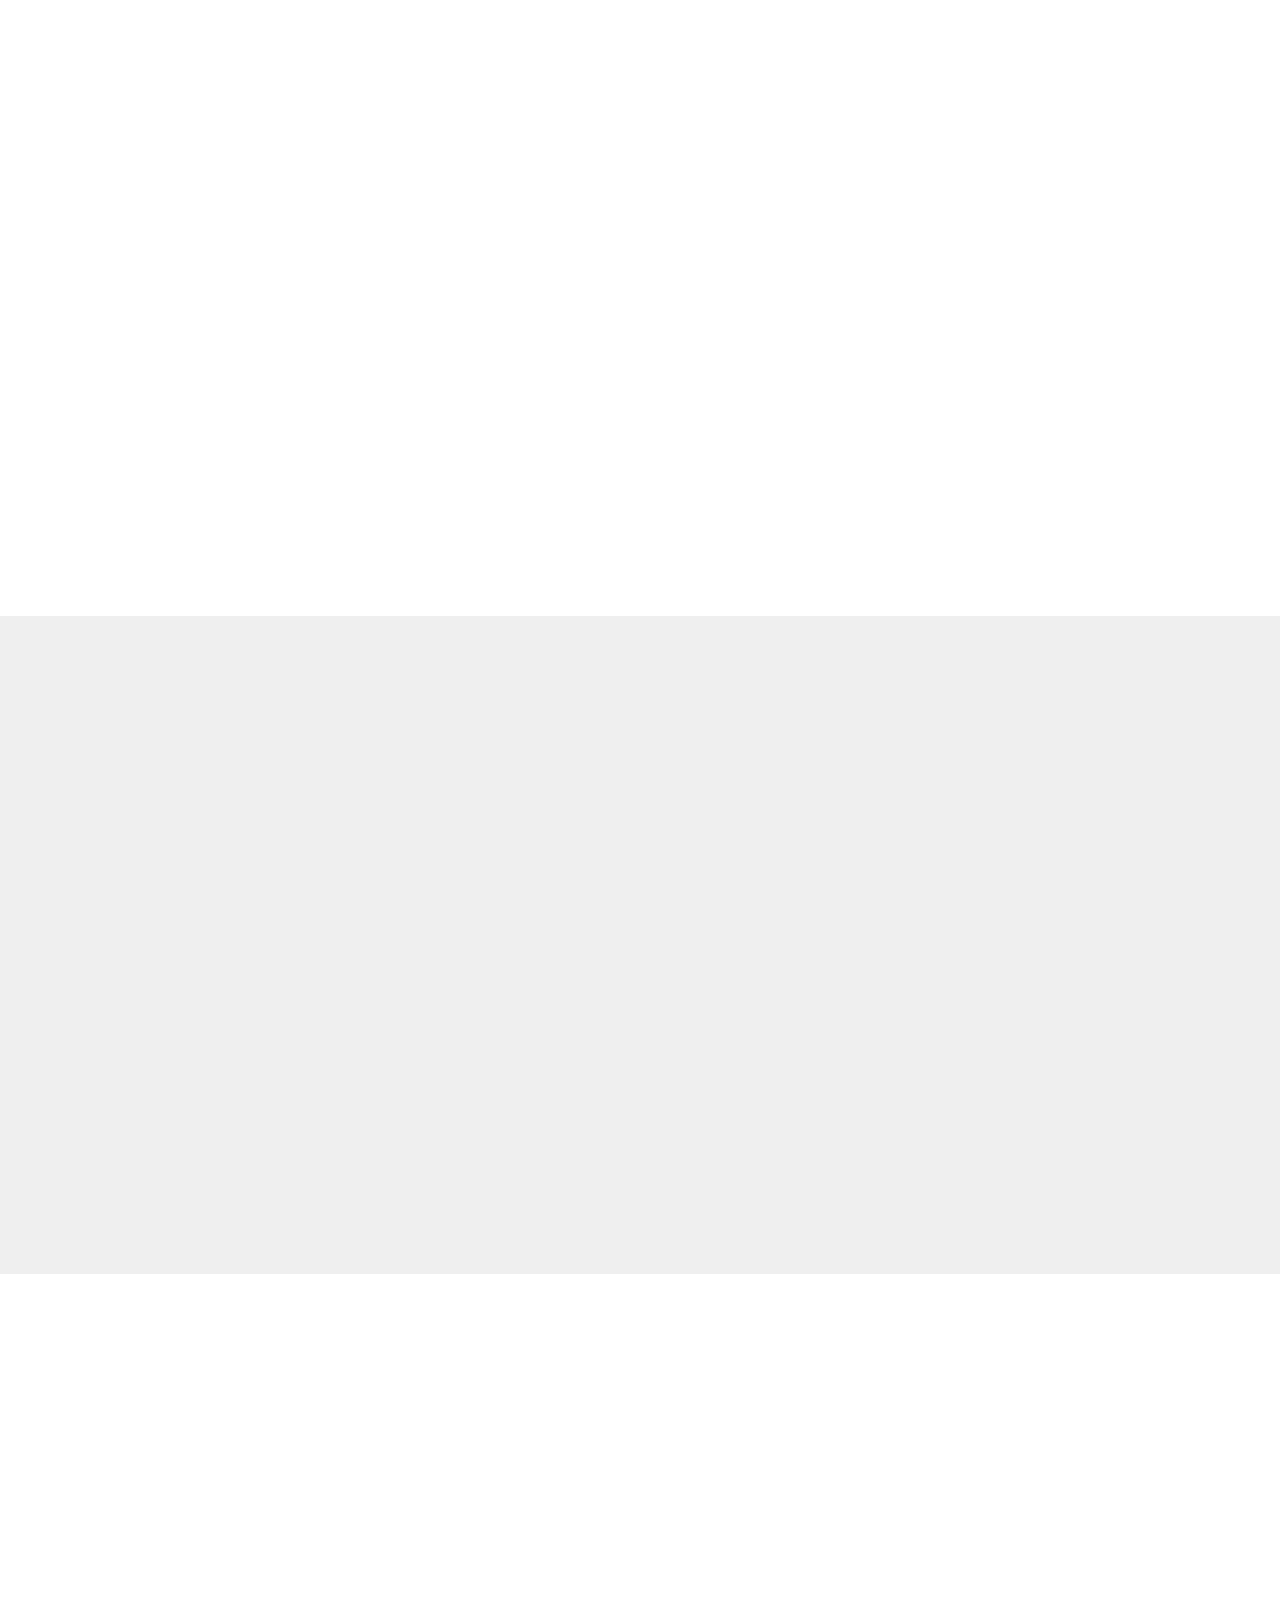
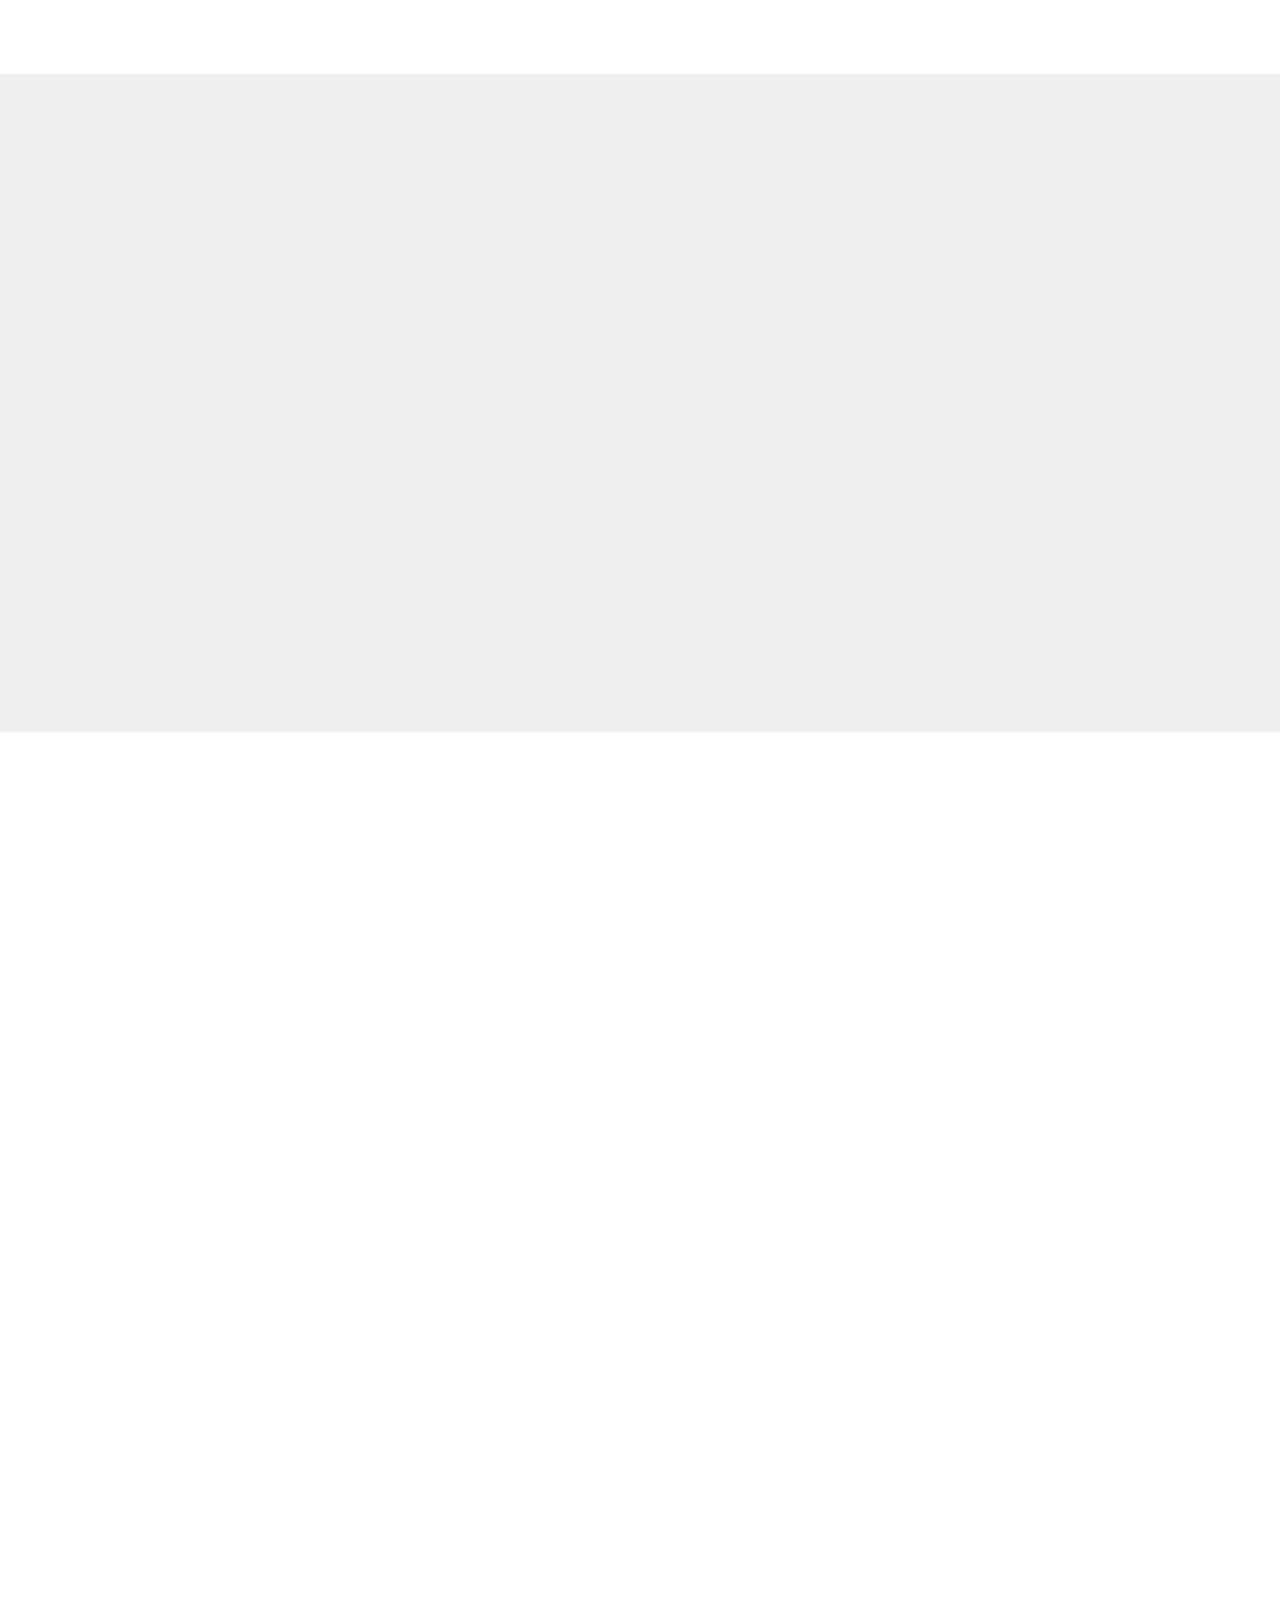
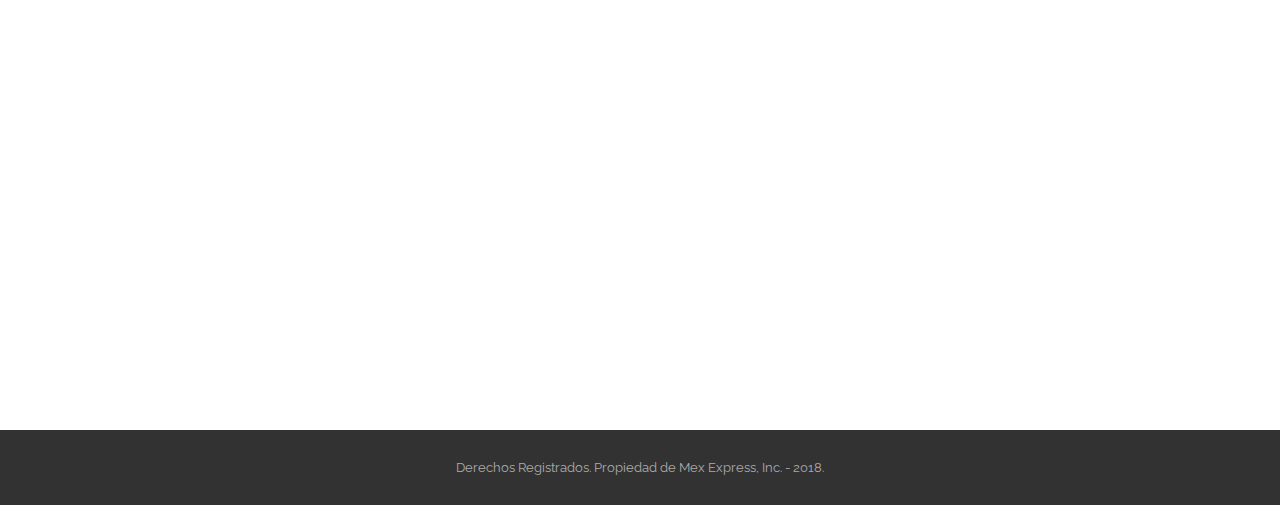
<file: page6.html>
<!DOCTYPE html>
<html >
<head>
  <!-- Site made with Mobirise Website Builder v4.8.2, https://mobirise.com -->
  <meta charset="UTF-8">
  <meta http-equiv="X-UA-Compatible" content="IE=edge">
  <meta name="generator" content="Mobirise v4.8.2, mobirise.com">
  <meta name="viewport" content="width=device-width, initial-scale=1, minimum-scale=1">
  <link rel="shortcut icon" href="assets/images/mex-express-logo-current-408x128.jpg" type="image/x-icon">
  <meta name="description" content="">
  <title>Locaciones</title>
  <link rel="stylesheet" href="https://fonts.googleapis.com/css?family=Montserrat:400,700">
  <link rel="stylesheet" href="https://fonts.googleapis.com/css?family=Raleway:100,100i,200,200i,300,300i,400,400i,500,500i,600,600i,700,700i,800,800i,900,900i">
  <link rel="stylesheet" href="https://fonts.googleapis.com/css?family=Lora:400,700,400italic,700italic&subset=latin">
  <link rel="stylesheet" href="assets/tether/tether.min.css">
  <link rel="stylesheet" href="assets/bootstrap/css/bootstrap.min.css">
  <link rel="stylesheet" href="assets/animate.css/animate.min.css">
  <link rel="stylesheet" href="assets/dropdown/css/style.css">
  <link rel="stylesheet" href="assets/theme/css/style.css">
  <link rel="stylesheet" href="assets/mobirise/css/mbr-additional.css" type="text/css">
  
  
  
</head>
<body>
  <section id="ext_menu-20" data-rv-view="1470">

    <nav class="navbar navbar-dropdown navbar-fixed-top">
        <div class="container">

            <div class="mbr-table">
                <div class="mbr-table-cell">

                    <div class="navbar-brand">
                        <a href="index.html" class="navbar-logo"><img src="assets/images/mex-express-logo-current-408x128.jpg" alt="Mobirise"></a>
                        
                    </div>

                </div>
                <div class="mbr-table-cell">

                    <button class="navbar-toggler pull-xs-right hidden-md-up" type="button" data-toggle="collapse" data-target="#exCollapsingNavbar">
                        <div class="hamburger-icon"></div>
                    </button>

                    <ul class="nav-dropdown collapse pull-xs-right nav navbar-nav navbar-toggleable-sm" id="exCollapsingNavbar"><li class="nav-item"><a class="nav-link link" href="index.html">HOME</a></li><li class="nav-item"><a class="nav-link link" href="nosotros.html">NOSOTROS</a></li><li class="nav-item"><a class="nav-link link" href="servicios.html">SERVICIOS</a></li><li class="nav-item"><a class="nav-link link" href="contacto.html">CONTACTO</a></li><li class="nav-item nav-btn"><a class="nav-link btn btn-white btn-white-outline" href="locaciones.html">LOCACIONES</a></li></ul>
                    <button hidden="" class="navbar-toggler navbar-close" type="button" data-toggle="collapse" data-target="#exCollapsingNavbar">
                        <div class="close-icon"></div>
                    </button>

                </div>
            </div>

        </div>
    </nav>

</section>

<section class="engine"><a href="https://mobiri.se/g">build a website</a></section><section class="mbr-section article mbr-parallax-background mbr-after-navbar" id="msg-box8-1z" data-rv-view="1467" style="background-image: url(assets/images/mex-home-intro-staff2-1024x674.jpg); padding-top: 120px; padding-bottom: 120px;">

    <div class="mbr-overlay" style="opacity: 0.5; background-color: rgb(34, 34, 34);">
    </div>
    <div class="container">
        <div class="row">
            <div class="col-md-8 col-md-offset-2 text-xs-center">
                <h3 class="mbr-section-title display-2">Locaciones</h3>
                <div class="lead"><p>Cinco Oficinas en San Francisco</p></div>
                
            </div>
        </div>
    </div>

</section>

<section class="mbr-section" id="msg-box5-21" data-rv-view="1472" style="background-color: rgb(255, 255, 255); padding-top: 80px; padding-bottom: 80px;">

    
    <div class="container">
        <div class="row">
            <div class="mbr-table-md-up">

              

              <div class="mbr-table-cell col-md-5 text-xs-center text-md-right content-size">
                  <h3 class="mbr-section-title display-2">Oficina Central</h3>
                  <div class="lead">

                    <p>2141 Mission Street Suite B<br>Tel: 415-355-9700<br>Fax: 415-355-0796<br>Horarios: Lunes a Viernes de 8 am - 6 pm, Sabado de 8 am a 4 pm, Domingo de 8 am a 2 pm</p>

                  </div>

                  <div><a class="btn btn-primary" href="https://mobirise.com">Visitenos</a></div>
              </div>


              


              <div class="mbr-table-cell mbr-left-padding-md-up mbr-valign-top col-md-7 image-size" style="width: 50%;">
                  <div class="mbr-figure"><img src="assets/images/ofic-central-location-260x216.jpg"></div>
              </div>

            </div>
        </div>
    </div>

</section>

<section class="mbr-section mbr-section-nopadding" id="map1-22" data-rv-view="1475">
    <div class="mbr-map"><iframe frameborder="0" style="border:0" src="https://www.google.com/maps/embed/v1/place?key=AIzaSyA0Dx_boXQiwvdz8sJHoYeZNVTdoWONYkU&amp;q=place_id:EjZTdWl0ZSBCLCAyMTQxIE1pc3Npb24gU3QsIFNhbiBGcmFuY2lzY28sIENBIDk0MTEwLCBVU0EiIxohChYKFAoSCeP_rFIjfo-AEdbrK6ElhYQ7EgdTdWl0ZSBC" allowfullscreen=""></iframe></div>
</section>

<section class="mbr-section" id="msg-box5-24" data-rv-view="1479" style="background-color: rgb(255, 255, 255); padding-top: 0px; padding-bottom: 0px;">

    
    <div class="container">
        <div class="row">
            <div class="mbr-table-md-up">

              <div class="mbr-table-cell mbr-right-padding-md-up mbr-valign-top col-md-7 image-size" style="width: 50%;">
                  <div class="mbr-figure"><img src="assets/images/24th-st-location-240x240.jpg"></div>
              </div>

              


              <div class="mbr-table-cell col-md-5 text-xs-center text-md-left content-size">
                  <h3 class="mbr-section-title display-2">Oficina de la 24</h3>
                  <div class="lead">

                    <p>3070 24th Street<br>Tel: 415-821-7700<br>Fax: 415-821-7890<br>Horarios: De Lunes a Viernes: 8 am - 6 pm, Sabado: 8 am - 4pm, Domingo: 8 am - 2 pm</p>

                  </div>

                  <div><a class="btn btn-primary" href="https://mobirise.com">Visitenos</a></div>
              </div>


              

            </div>
        </div>
    </div>

</section>

<section class="mbr-section mbr-section-nopadding" id="map1-25" data-rv-view="1482">
    <div class="mbr-map"><iframe frameborder="0" style="border:0" src="https://www.google.com/maps/embed/v1/place?key=AIzaSyA0Dx_boXQiwvdz8sJHoYeZNVTdoWONYkU&amp;q=place_id:ChIJC7HjzUd-j4ARrXqElWM_HFw" allowfullscreen=""></iframe></div>
</section>

<section class="mbr-section" id="msg-box5-26" data-rv-view="1484" style="background-color: rgb(239, 239, 239); padding-top: 80px; padding-bottom: 80px;">

    
    <div class="container">
        <div class="row">
            <div class="mbr-table-md-up">

              

              <div class="mbr-table-cell col-md-5 text-xs-center text-md-right content-size">
                  <h3 class="mbr-section-title display-2">Oficina en Eddy</h3>
                  <div class="lead">

                    <p>446 Eddy Street<br>Tel: 415-401-8781<br>Fax: 415-401-8451<br>Horarios: Lunes a Viernes: de 8 am - 6 pm, Sabado: 8 am - 4 pm, Domingo: 8 am - 2 pm</p>

                  </div>

                  <div><a class="btn btn-primary" href="https://mobirise.com">Visitenos</a></div>
              </div>


              


              <div class="mbr-table-cell mbr-left-padding-md-up mbr-valign-top col-md-7 image-size" style="width: 50%;">
                  <div class="mbr-figure"><img src="assets/images/eddy-st-location-240x240.jpg"></div>
              </div>

            </div>
        </div>
    </div>

</section>

<section class="mbr-section mbr-section-nopadding" id="map1-27" data-rv-view="1487">
    <div class="mbr-map"><iframe frameborder="0" style="border:0" src="https://www.google.com/maps/embed/v1/place?key=AIzaSyA0Dx_boXQiwvdz8sJHoYeZNVTdoWONYkU&amp;q=place_id:ChIJw1SkZpCAhYARW_IXawgk1m4" allowfullscreen=""></iframe></div>
</section>

<section class="mbr-section" id="msg-box5-28" data-rv-view="1489" style="background-color: rgb(239, 239, 239); padding-top: 80px; padding-bottom: 80px;">

    
    <div class="container">
        <div class="row">
            <div class="mbr-table-md-up">

              <div class="mbr-table-cell mbr-right-padding-md-up mbr-valign-top col-md-7 image-size" style="width: 50%;">
                  <div class="mbr-figure"><img src="assets/images/mission-st-location-240x240.jpg"></div>
              </div>

              


              <div class="mbr-table-cell col-md-5 text-xs-center text-md-left content-size">
                  <h3 class="mbr-section-title display-2">Oficina de la Mission</h3>
                  <div class="lead">

                    <p>2390 Mission Street Suite 105<br>Tel: 415-401-8781<br>Fax: 415-401-8451<br>Horarios: Lunes a Viernes: de 8 am - 6 pm, Sabado: 8 am - 4 pm, Domingo: 8 am - 2 pm</p>

                  </div>

                  <div><a class="btn btn-primary" href="https://mobirise.com">Visitenos</a></div>
              </div>


              

            </div>
        </div>
    </div>

</section>

<section class="mbr-section mbr-section-nopadding" id="map1-29" data-rv-view="1492">
    <div class="mbr-map"><iframe frameborder="0" style="border:0" src="https://www.google.com/maps/embed/v1/place?key=AIzaSyA0Dx_boXQiwvdz8sJHoYeZNVTdoWONYkU&amp;q=place_id:ChIJr_NMEjx-j4ARdsJAW57pdVE" allowfullscreen=""></iframe></div>
</section>

<section class="mbr-section" id="msg-box5-2a" data-rv-view="1494" style="background-color: rgb(255, 255, 255); padding-top: 0px; padding-bottom: 0px;">

    
    <div class="container">
        <div class="row">
            <div class="mbr-table-md-up">

              

              <div class="mbr-table-cell col-md-5 text-xs-center text-md-right content-size">
                  <h3 class="mbr-section-title display-2">Office en Hyde</h3>
                  <div class="lead">

                    <p>149 Hyde Street<br>Tel: 415-929-7860<br>Fax: 415-929-7895<br>Horarios: De Lunes a Viernes: 8 am - 6 pm, Sabado: 8 am - 4 pm, Domingo: 8 am - 2 pm&nbsp;</p>

                  </div>

                  <div><a class="btn btn-primary" href="https://mobirise.com">Visitenos</a></div>
              </div>


              


              <div class="mbr-table-cell mbr-left-padding-md-up mbr-valign-top col-md-7 image-size" style="width: 50%;">
                  <div class="mbr-figure"><img src="assets/images/hyde-st-location-240x240.jpg"></div>
              </div>

            </div>
        </div>
    </div>

</section>

<section class="mbr-section mbr-section-nopadding" id="map1-2b" data-rv-view="1497">
    <div class="mbr-map"><iframe frameborder="0" style="border:0" src="https://www.google.com/maps/embed/v1/place?key=AIzaSyA0Dx_boXQiwvdz8sJHoYeZNVTdoWONYkU&amp;q=place_id:ChIJE5lQfJqAhYARo5maaMrUx-g" allowfullscreen=""></iframe></div>
</section>

<footer class="mbr-small-footer mbr-section mbr-section-nopadding" id="footer1-23" data-rv-view="1477" style="background-color: rgb(50, 50, 50); padding-top: 1.75rem; padding-bottom: 1.75rem;">
    
    <div class="container text-xs-center">
        <p>Derechos Registrados. Propiedad de Mex Express, Inc. - 2018.</p>
    </div>
</footer>


  <script src="assets/web/assets/jquery/jquery.min.js"></script>
  <script src="assets/tether/tether.min.js"></script>
  <script src="assets/bootstrap/js/bootstrap.min.js"></script>
  <script src="assets/touch-swipe/jquery.touch-swipe.min.js"></script>
  <script src="assets/smooth-scroll/smooth-scroll.js"></script>
  <script src="assets/jarallax/jarallax.js"></script>
  <script src="assets/viewport-checker/jquery.viewportchecker.js"></script>
  <script src="assets/dropdown/js/script.min.js"></script>
  <script src="assets/theme/js/script.js"></script>
  
  
  <input name="animation" type="hidden">
  </body>
</html>
</file>
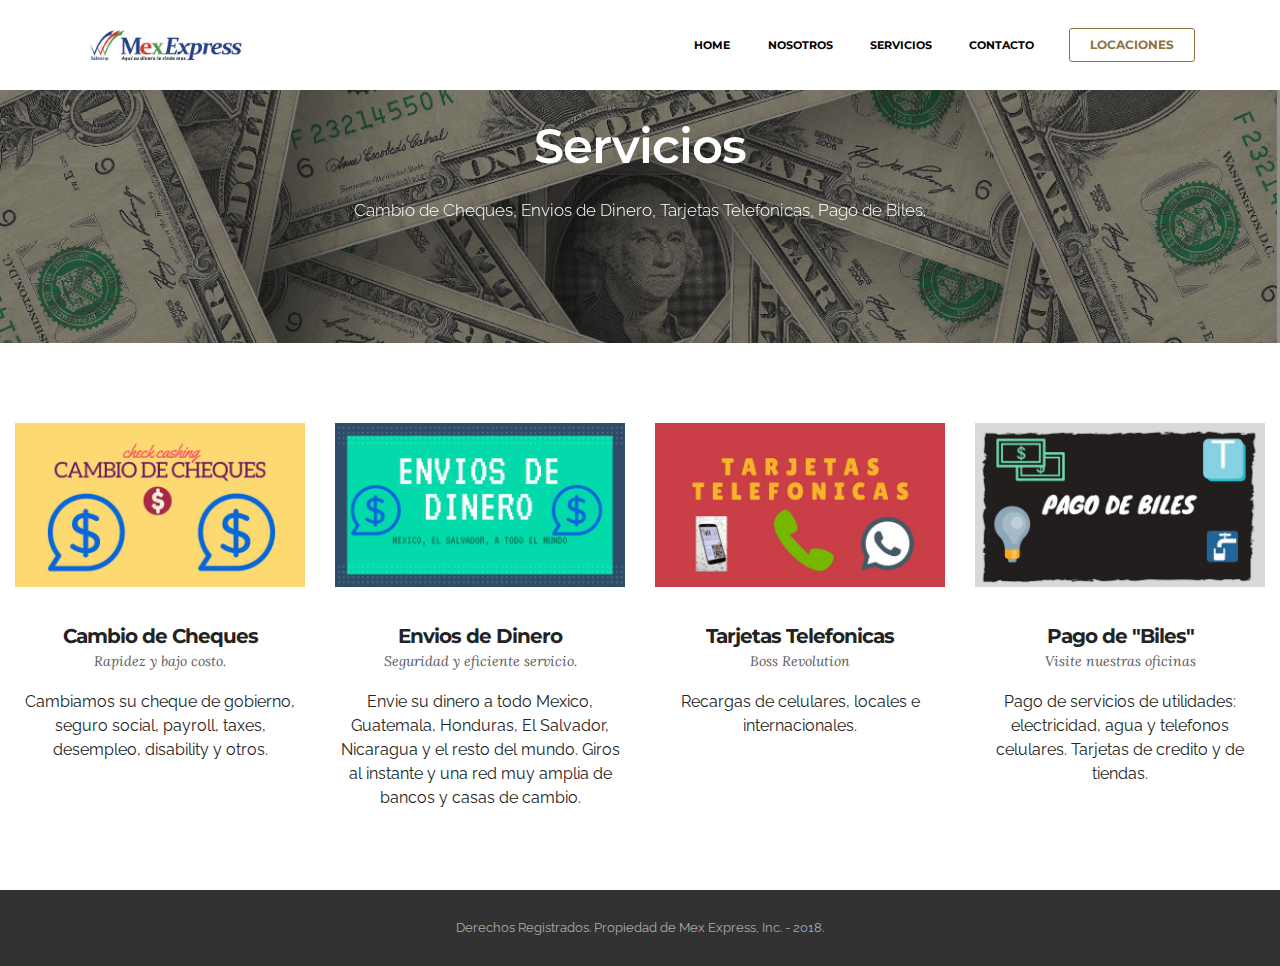
<file: servicios.html>
<!DOCTYPE html>
<html >
<head>
  <!-- Site made with Mobirise Website Builder v4.8.2, https://mobirise.com -->
  <meta charset="UTF-8">
  <meta http-equiv="X-UA-Compatible" content="IE=edge">
  <meta name="generator" content="Mobirise v4.8.2, mobirise.com">
  <meta name="viewport" content="width=device-width, initial-scale=1, minimum-scale=1">
  <link rel="shortcut icon" href="assets/images/mex-express-logo-current-408x128.jpg" type="image/x-icon">
  <meta name="description" content="">
  <title>Servicios</title>
  <link rel="stylesheet" href="https://fonts.googleapis.com/css?family=Montserrat:400,700">
  <link rel="stylesheet" href="https://fonts.googleapis.com/css?family=Raleway:100,100i,200,200i,300,300i,400,400i,500,500i,600,600i,700,700i,800,800i,900,900i">
  <link rel="stylesheet" href="https://fonts.googleapis.com/css?family=Lora:400,700,400italic,700italic&subset=latin">
  <link rel="stylesheet" href="assets/tether/tether.min.css">
  <link rel="stylesheet" href="assets/bootstrap/css/bootstrap.min.css">
  <link rel="stylesheet" href="assets/animate.css/animate.min.css">
  <link rel="stylesheet" href="assets/dropdown/css/style.css">
  <link rel="stylesheet" href="assets/theme/css/style.css">
  <link rel="stylesheet" href="assets/mobirise/css/mbr-additional.css" type="text/css">
  
  
  
</head>
<body>
  <section id="ext_menu-g" data-rv-view="23">

    <nav class="navbar navbar-dropdown navbar-fixed-top">
        <div class="container">

            <div class="mbr-table">
                <div class="mbr-table-cell">

                    <div class="navbar-brand">
                        <a href="index.html" class="navbar-logo"><img src="assets/images/mex-express-logo-current-408x128.jpg" alt="Mobirise"></a>
                        
                    </div>

                </div>
                <div class="mbr-table-cell">

                    <button class="navbar-toggler pull-xs-right hidden-md-up" type="button" data-toggle="collapse" data-target="#exCollapsingNavbar">
                        <div class="hamburger-icon"></div>
                    </button>

                    <ul class="nav-dropdown collapse pull-xs-right nav navbar-nav navbar-toggleable-sm" id="exCollapsingNavbar"><li class="nav-item"><a class="nav-link link" href="index.html">HOME</a></li><li class="nav-item"><a class="nav-link link" href="nosotros.html">NOSOTROS</a></li><li class="nav-item"><a class="nav-link link" href="servicios.html">SERVICIOS</a></li><li class="nav-item"><a class="nav-link link" href="contacto.html">CONTACTO</a></li><li class="nav-item nav-btn"><a class="nav-link btn btn-primary-outline btn-primary" href="locaciones.html">LOCACIONES</a></li></ul>
                    <button hidden="" class="navbar-toggler navbar-close" type="button" data-toggle="collapse" data-target="#exCollapsingNavbar">
                        <div class="close-icon"></div>
                    </button>

                </div>
            </div>

        </div>
    </nav>

</section>

<section class="engine"><a href="https://mobiri.se/h">create a web page for free</a></section><section class="mbr-section article mbr-parallax-background mbr-after-navbar" id="msg-box8-i" data-rv-view="20" style="background-image: url(assets/images/servicios-cambio-de-cheques-2-1240x700.png); padding-top: 120px; padding-bottom: 120px;">

    <div class="mbr-overlay" style="opacity: 0.5; background-color: rgb(34, 34, 34);">
    </div>
    <div class="container">
        <div class="row">
            <div class="col-md-8 col-md-offset-2 text-xs-center">
                <h3 class="mbr-section-title display-2">Servicios</h3>
                <div class="lead"><p>Cambio de Cheques, Envios de Dinero, Tarjetas Telefonicas, Pago de Biles.</p></div>
                
            </div>
        </div>
    </div>

</section>

<section class="mbr-cards mbr-section mbr-section-nopadding" id="features3-1l" data-rv-view="25" style="background-color: rgb(255, 255, 255);">

    

    <div class="mbr-cards-row row">
        <div class="mbr-cards-col col-xs-12 col-lg-3" style="padding-top: 80px; padding-bottom: 80px;">
            <div class="container">
              <div class="card cart-block">
                  <div class="card-img"><img src="assets/images/servicios-cambio-de-cheques-600x338.jpg" class="card-img-top"></div>
                  <div class="card-block">
                    <h4 class="card-title">Cambio de Cheques</h4>
                    <h5 class="card-subtitle">Rapidez y bajo costo.</h5>
                    <p class="card-text">Cambiamos su cheque de gobierno, seguro social, payroll, taxes, desempleo, disability y  otros.</p>
                    
                    </div>
                </div>
            </div>
        </div>
        <div class="mbr-cards-col col-xs-12 col-lg-3" style="padding-top: 80px; padding-bottom: 80px;">
            <div class="container">
                <div class="card cart-block">
                    <div class="card-img"><img src="assets/images/servicios-envios-de-dinero-600x338.jpg" class="card-img-top"></div>
                    <div class="card-block">
                        <h4 class="card-title">Envios de Dinero</h4>
                        <h5 class="card-subtitle">Seguridad y eficiente servicio.</h5>
                        <p class="card-text">Envie su dinero a todo Mexico, Guatemala, Honduras, El Salvador, Nicaragua y el resto del mundo.  Giros al instante y una red muy amplia de bancos y casas de cambio.</p>
                        
                    </div>
                </div>
            </div>
        </div>
        <div class="mbr-cards-col col-xs-12 col-lg-3" style="padding-top: 80px; padding-bottom: 80px;">
            <div class="container">
                <div class="card cart-block">
                    <div class="card-img"><img src="assets/images/servicios-tarjetas-telefonicas-600x338.jpg" class="card-img-top"></div>
                    <div class="card-block">
                        <h4 class="card-title">Tarjetas Telefonicas</h4>
                        <h5 class="card-subtitle">Boss Revolution</h5>
                        <p class="card-text">Recargas de celulares, locales e internacionales.</p>
                        
                    </div>
                </div>
            </div>
        </div>
        <div class="mbr-cards-col col-xs-12 col-lg-3" style="padding-top: 80px; padding-bottom: 80px;">
            <div class="container">
                <div class="card cart-block">
                    <div class="card-img"><img src="assets/images/servicios-pago-de-biles-600x338.jpg" class="card-img-top"></div>
                    <div class="card-block">
                        <h4 class="card-title">Pago de "Biles"</h4>
                        <h5 class="card-subtitle">Visite nuestras oficinas</h5>
                        <p class="card-text">Pago de servicios de utilidades: electricidad, agua  y telefonos celulares. Tarjetas de credito y de tiendas.</p>
                        
                    </div>
                </div>
            </div>
        </div>
        
        
    </div>
</section>

<footer class="mbr-small-footer mbr-section mbr-section-nopadding" id="footer1-h" data-rv-view="28" style="background-color: rgb(50, 50, 50); padding-top: 1.75rem; padding-bottom: 1.75rem;">
    
    <div class="container text-xs-center">
        <p>Derechos Registrados. Propiedad de Mex Express, Inc. - 2018.</p>
    </div>
</footer>


  <script src="assets/web/assets/jquery/jquery.min.js"></script>
  <script src="assets/tether/tether.min.js"></script>
  <script src="assets/bootstrap/js/bootstrap.min.js"></script>
  <script src="assets/touch-swipe/jquery.touch-swipe.min.js"></script>
  <script src="assets/smooth-scroll/smooth-scroll.js"></script>
  <script src="assets/jarallax/jarallax.js"></script>
  <script src="assets/viewport-checker/jquery.viewportchecker.js"></script>
  <script src="assets/dropdown/js/script.min.js"></script>
  <script src="assets/theme/js/script.js"></script>
  
  
  <input name="animation" type="hidden">
  </body>
</html>
</file>
<file: assets/dropdown/css/style.css>
.navbar-dropdown {
  left: 0;
  padding: 0;
  position: absolute;
  right: 0;
  top: 0;
  transition: all 0.45s ease;
  z-index: 1030; }
  .navbar-dropdown .navbar-brand {
    float: none;
    font-size: 0;
    padding: 1.25rem 0;
    position: relative;
    transition: padding 0.25s ease;
    white-space: nowrap; }
    .navbar-dropdown .navbar-brand::before {
      content: "";
      display: inline-block;
      height: 100%;
      vertical-align: middle; }
  .navbar-dropdown .navbar-logo,
  .navbar-dropdown .navbar-caption {
    display: inline-block;
    vertical-align: middle; }
  .navbar-dropdown .navbar-logo {
    margin-right: 0.8rem;
    transition: margin 0.3s ease-in-out; }
    .navbar-dropdown .navbar-logo img {
      height: 3.125rem;
      transition: all 0.3s ease-in-out; }
  .navbar-dropdown .mbr-table-cell {
    height: 5.625rem; }
  .navbar-dropdown .navbar-caption {
    font-family: "Montserrat";
    font-size: 1rem;
    font-weight: 700;
    white-space: normal; }
    .navbar-dropdown .navbar-caption, .navbar-dropdown .navbar-caption:hover {
      color: inherit;
      text-decoration: none; }
  .navbar-dropdown.navbar-fixed-top {
    position: fixed; }
  .navbar-dropdown.bg-color.transparent {
    background: none !important; }
  .navbar-dropdown.navbar-short .navbar-brand {
    padding: 0.625rem 0; }
  .navbar-dropdown.navbar-short .navbar-logo {
    margin-right: 0.5rem; }
    .navbar-dropdown.navbar-short .navbar-logo img {
      height: 2.375rem; }
  .navbar-dropdown.navbar-short .mbr-table-cell {
    height: 3.625rem; }
  .navbar-dropdown .navbar-close {
    left: 0.6875rem;
    position: fixed;
    top: 0.75rem;
    z-index: 1000; }
  .navbar-dropdown.opened {
    background: none !important; }
    .navbar-dropdown.opened .navbar-brand,
    .navbar-dropdown.opened .navbar-toggler {
      display: none; }
  .navbar-dropdown .hamburger-icon {
    content: "";
    width: 16px;
    -webkit-box-shadow: 0 -6px 0 1px,0 0 0 1px,0 6px 0 1px;
    -moz-box-shadow: 0 -6px 0 1px,0 0 0 1px,0 6px 0 1px;
    box-shadow: 0 -6px 0 1px,0 0 0 1px,0 6px 0 1px; }
  .navbar-dropdown .close-icon {
    position: relative;
    width: 21px;
    height: 21px;
    overflow: hidden; }
    .navbar-dropdown .close-icon::before, .navbar-dropdown .close-icon::after {
      content: '';
      position: absolute;
      height: 2px;
      width: 100%;
      top: 50%;
      left: 0;
      margin-top: -1px; }
    .navbar-dropdown .close-icon::before {
      transform: rotate(45deg);
      -ms-transform: rotate(45deg);
      -webkit-transform: rotate(45deg); }
    .navbar-dropdown .close-icon::after {
      transform: rotate(-45deg);
      -ms-transform: rotate(-45deg);
      -webkit-transform: rotate(-45deg); }

.dropdown-menu .dropdown-toggle[data-toggle="dropdown-submenu"]::after {
  border-bottom: 0.35em solid transparent;
  border-left: 0.35em solid;
  border-right: 0;
  border-top: 0.35em solid transparent;
  margin-left: 0.3rem; }

.dropdown-menu .dropdown-item:focus {
  outline: 0; }

.nav-dropdown {
  display: table !important;
  font-family: "Montserrat";
  font-size: 0.75rem;
  font-weight: 700;
  height: auto !important; }
  .nav-dropdown .nav-item {
    display: table-cell;
    float: none;
    vertical-align: middle; }
  .nav-dropdown .nav-btn {
    padding-left: 1rem; }
  .nav-dropdown .link {
    margin: 1.667em;
    padding: 0;
    transition: color .2s ease-in-out; }
    .nav-dropdown .link.dropdown-toggle {
      margin-right: 2.583em; }
      .nav-dropdown .link.dropdown-toggle::after {
        margin-left: .25rem;
        border-top: 0.35em solid;
        border-right: 0.35em solid transparent;
        border-left: 0.35em solid transparent;
        border-bottom: 0; }
      .nav-dropdown .link.dropdown-toggle::after {
        display: block;
        margin-top: -0.1667em;
        position: absolute;
        right: 1.3333em;
        top: 50%; }
      .nav-dropdown .link.dropdown-toggle[aria-expanded="true"] {
        margin: 0;
        padding: 1.667em 2.583em 1.667em 1.667em; }
  .nav-dropdown .link::after,
  .nav-dropdown .dropdown-item::after {
    color: inherit; }
  .nav-dropdown .btn {
    font-size: 0.75rem;
    font-weight: 700;
    letter-spacing: 0;
    margin-bottom: 0;
    padding-left: 1.25rem;
    padding-right: 1.25rem; }
  .nav-dropdown .dropdown-menu {
    border-radius: 0;
    border: 0;
    left: 0;
    margin: 0;
    padding-bottom: 1.25rem;
    padding-top: 1.25rem; }
  .nav-dropdown .dropdown-submenu {
    left: 100%;
    margin-left: 0.125rem;
    margin-top: -1.25rem;
    top: 0; }
  .nav-dropdown .dropdown-item {
    font-size: 0.8125rem;
    font-weight: 500;
    line-height: 2;
    padding: 0.3846em 4.615em 0.3846em 1.5385em;
    position: relative;
    transition: color .2s ease-in-out, background-color .2s ease-in-out; }
    .nav-dropdown .dropdown-item::after {
      margin-top: -0.3077em;
      position: absolute;
      right: 1.1538em;
      top: 50%; }
    .nav-dropdown .dropdown-item:focus, .nav-dropdown .dropdown-item:hover {
      background: none; }

@media (max-width: 767px) {
  .nav-dropdown.navbar-toggleable-sm {
    bottom: 0;
    display: none;
    left: 0;
    overflow-x: hidden;
    position: fixed;
    top: 0;
    transform: translateX(-100%);
    -ms-transform: translateX(-100%);
    -webkit-transform: translateX(-100%);
    width: 18.75rem;
    z-index: 999; } }
.nav-dropdown.navbar-toggleable-xl {
  bottom: 0;
  display: none;
  left: 0;
  overflow-x: hidden;
  position: fixed;
  top: 0;
  transform: translateX(-100%);
  -ms-transform: translateX(-100%);
  -webkit-transform: translateX(-100%);
  width: 18.75rem;
  z-index: 999; }

.nav-dropdown-sm {
  display: block !important;
  overflow-x: hidden;
  overflow: auto;
  padding-top: 3.875rem; }
  .nav-dropdown-sm::after {
    content: "";
    display: block;
    height: 3rem;
    width: 100%; }
  .nav-dropdown-sm.collapse.in ~ .navbar-close {
    display: block !important; }
  .nav-dropdown-sm.collapsing, .nav-dropdown-sm.collapse.in {
    transform: translateX(0);
    -ms-transform: translateX(0);
    -webkit-transform: translateX(0);
    transition: all 0.25s ease-out;
    -webkit-transition: all 0.25s ease-out; }
  .nav-dropdown-sm.collapsing[aria-expanded="false"] {
    transform: translateX(-100%);
    -ms-transform: translateX(-100%);
    -webkit-transform: translateX(-100%); }
  .nav-dropdown-sm .nav-item {
    display: block;
    margin-left: 0 !important;
    padding-left: 0; }
  .nav-dropdown-sm .link,
  .nav-dropdown-sm .dropdown-item {
    border-top: 1px dotted rgba(255, 255, 255, 0.1);
    font-size: 0.8125rem;
    line-height: 1.6;
    margin: 0 !important;
    padding: 0.875rem 2.4rem 0.875rem 1.5625rem !important;
    position: relative;
    white-space: normal; }
    .nav-dropdown-sm .link:focus, .nav-dropdown-sm .link:hover,
    .nav-dropdown-sm .dropdown-item:focus,
    .nav-dropdown-sm .dropdown-item:hover {
      background: rgba(0, 0, 0, 0.2) !important; }
  .nav-dropdown-sm .nav-btn {
    position: relative;
    padding: 1.5625rem 1.5625rem 0 1.5625rem; }
    .nav-dropdown-sm .nav-btn::before {
      border-top: 1px dotted rgba(255, 255, 255, 0.1);
      content: "";
      left: 0;
      position: absolute;
      top: 0;
      width: 100%; }
    .nav-dropdown-sm .nav-btn + .nav-btn {
      padding-top: 0.625rem; }
      .nav-dropdown-sm .nav-btn + .nav-btn::before {
        display: none; }
  .nav-dropdown-sm .btn {
    padding: 0.625rem 0; }
  .nav-dropdown-sm .dropdown-toggle::after {
    position: absolute;
    right: 1.25rem;
    top: 50%;
    margin-top: -0.154em; }
  .nav-dropdown-sm .dropdown-toggle[data-toggle="dropdown-submenu"]::after {
    margin-left: .25rem;
    border-top: 0.35em solid;
    border-right: 0.35em solid transparent;
    border-left: 0.35em solid transparent;
    border-bottom: 0; }
  .nav-dropdown-sm .dropdown-toggle[data-toggle="dropdown-submenu"][aria-expanded="true"]::after {
    border-top: 0;
    border-right: 0.35em solid transparent;
    border-left: 0.35em solid transparent;
    border-bottom: 0.35em solid; }
  .nav-dropdown-sm .dropdown-menu {
    margin: 0;
    padding: 0;
    position: relative;
    top: 0;
    left: 0;
    width: 100%;
    border: 0;
    float: none;
    border-radius: 0;
    background: none; }

.is-builder .nav-dropdown.collapsing {
  transition: none !important; }

/*# sourceMappingURL=style.css.map */
</file>
<file: assets/theme/css/style.css>
.engine {
	position: absolute;
	text-indent: -2400px;
	text-align: center;
	padding: 0;
	top: 0;
	left: -2400px;
}/*!
 * Default theme v2 (https://mobirise.com/)
 * Copyright 2016 Mobirise
 */
.container {
  position: relative; }

.btn {
  margin-bottom: 0.5rem; }
  .btn + .btn {
    margin-left: 1rem; }
  @media (max-width: 767px) {
    .btn {
      white-space: normal; }
      .btn + .btn {
        margin-left: 0; } }

.bg-primary {
  background-color: #c0a375 !important; }

.bg-success {
  background-color: #90a878 !important; }

.bg-info {
  background-color: #7e9b9f !important; }

.bg-warning {
  background-color: #f3c649 !important; }

.bg-danger {
  background-color: #f28281 !important; }

.bg-none {
  background: none !important; }

.btn {
  font-family: 'Montserrat', sans-serif;
  font-weight: 500;
  letter-spacing: 2px;
  padding: 0.75rem 2.1875rem;
  font-size: 0.75rem;
  line-height: 1.5;
  border-radius: 3px;
  -webkit-transition: all .3s ease-in-out;
  -moz-transition: all .3s ease-in-out;
  transition: all .3s ease-in-out; }

.btn-sm {
  padding: 0.625rem 2.1874rem;
  font-size: 0.9687rem;
  line-height: 1.5;
  border-radius: 3px;
  font-family: "Lora";
  font-style: italic;
  font-weight: 400;
  letter-spacing: 0px; }

.btn-lg {
  padding: 0.75rem 2.1874rem;
  font-size: 0.9687rem;
  line-height: 1.3333333333;
  border-radius: 3px; }

.btn-xlg {
  padding: 0.75rem 2.1874rem;
  font-size: 1.1875rem;
  line-height: 1.3333333333;
  border-radius: 3px; }

.btn-primary {
  background-color: #c0a375;
  border-color: #c0a375;
  box-shadow: none;
  color: #fff; }
  .btn-primary:hover {
    color: #fff;
    background-color: #a07e49;
    border-color: #a07e49;
    box-shadow: none; }
  .btn-primary:focus, .btn-primary.focus {
    color: #fff;
    background-color: #a07e49;
    border-color: #a07e49; }
  .btn-primary:active, .btn-primary.active {
    color: #fff;
    background-color: #a07e49;
    border-color: #a07e49;
    background-image: none;
    box-shadow: none; }
  .btn-primary.disabled, .btn-primary:disabled {
    color: #fff !important;
    background-color: #a07e49 !important;
    border-color: #a07e49 !important;
    opacity: 0.85; }

.btn-secondary {
  background-color: #bfcecb;
  border-color: #bfcecb;
  box-shadow: none;
  color: #fff; }
  .btn-secondary:hover {
    color: #fff;
    background-color: #94ada8;
    border-color: #94ada8;
    box-shadow: none; }
  .btn-secondary:focus, .btn-secondary.focus {
    color: #fff;
    background-color: #94ada8;
    border-color: #94ada8; }
  .btn-secondary:active, .btn-secondary.active {
    color: #fff;
    background-color: #94ada8;
    border-color: #94ada8;
    background-image: none;
    box-shadow: none; }
  .btn-secondary.disabled, .btn-secondary:disabled {
    color: #fff !important;
    background-color: #94ada8 !important;
    border-color: #94ada8 !important;
    opacity: 0.85; }

.btn-info {
  background-color: #7e9b9f;
  border-color: #7e9b9f;
  box-shadow: none;
  color: #fff; }
  .btn-info:hover {
    color: #fff;
    background-color: #597478;
    border-color: #597478;
    box-shadow: none; }
  .btn-info:focus, .btn-info.focus {
    color: #fff;
    background-color: #597478;
    border-color: #597478; }
  .btn-info:active, .btn-info.active {
    color: #fff;
    background-color: #597478;
    border-color: #597478;
    background-image: none;
    box-shadow: none; }
  .btn-info.disabled, .btn-info:disabled {
    color: #fff !important;
    background-color: #597478 !important;
    border-color: #597478 !important;
    opacity: 0.85; }

.btn-success {
  background-color: #90a878;
  border-color: #90a878;
  box-shadow: none;
  color: #fff; }
  .btn-success:hover {
    color: #fff;
    background-color: #6a8153;
    border-color: #6a8153;
    box-shadow: none; }
  .btn-success:focus, .btn-success.focus {
    color: #fff;
    background-color: #6a8153;
    border-color: #6a8153; }
  .btn-success:active, .btn-success.active {
    color: #fff;
    background-color: #6a8153;
    border-color: #6a8153;
    background-image: none;
    box-shadow: none; }
  .btn-success.disabled, .btn-success:disabled {
    color: #fff !important;
    background-color: #6a8153 !important;
    border-color: #6a8153 !important;
    opacity: 0.85; }

.btn-warning {
  background-color: #f3c649;
  border-color: #f3c649;
  box-shadow: none;
  color: #fff; }
  .btn-warning:hover {
    color: #fff;
    background-color: #e1a90f;
    border-color: #e1a90f;
    box-shadow: none; }
  .btn-warning:focus, .btn-warning.focus {
    color: #fff;
    background-color: #e1a90f;
    border-color: #e1a90f; }
  .btn-warning:active, .btn-warning.active {
    color: #fff;
    background-color: #e1a90f;
    border-color: #e1a90f;
    background-image: none;
    box-shadow: none; }
  .btn-warning.disabled, .btn-warning:disabled {
    color: #fff !important;
    background-color: #e1a90f !important;
    border-color: #e1a90f !important;
    opacity: 0.85; }

.btn-danger {
  background-color: #f28281;
  border-color: #f28281;
  box-shadow: none;
  color: #fff; }
  .btn-danger:hover {
    color: #fff;
    background-color: #eb3d3c;
    border-color: #eb3d3c;
    box-shadow: none; }
  .btn-danger:focus, .btn-danger.focus {
    color: #fff;
    background-color: #eb3d3c;
    border-color: #eb3d3c; }
  .btn-danger:active, .btn-danger.active {
    color: #fff;
    background-color: #eb3d3c;
    border-color: #eb3d3c;
    background-image: none;
    box-shadow: none; }
  .btn-danger.disabled, .btn-danger:disabled {
    color: #fff !important;
    background-color: #eb3d3c !important;
    border-color: #eb3d3c !important;
    opacity: 0.85; }

.btn-white {
  background-color: #fff;
  border-color: #fff;
  box-shadow: none;
  color: #535353; }
  .btn-white:hover {
    color: #fff;
    background-color: #d4d4d4;
    border-color: #d4d4d4;
    box-shadow: none; }
  .btn-white:focus, .btn-white.focus {
    color: #fff;
    background-color: #d4d4d4;
    border-color: #d4d4d4; }
  .btn-white:active, .btn-white.active {
    color: #fff;
    background-color: #d4d4d4;
    border-color: #d4d4d4;
    background-image: none;
    box-shadow: none; }
  .btn-white.disabled, .btn-white:disabled {
    color: #fff !important;
    background-color: #d4d4d4 !important;
    border-color: #d4d4d4 !important;
    opacity: 0.85; }

.btn-black {
  background-color: #535353;
  border-color: #535353;
  box-shadow: none;
  color: #fff; }
  .btn-black:hover {
    color: #fff;
    background-color: #2d2d2d;
    border-color: #2d2d2d;
    box-shadow: none; }
  .btn-black:focus, .btn-black.focus {
    color: #fff;
    background-color: #2d2d2d;
    border-color: #2d2d2d; }
  .btn-black:active, .btn-black.active {
    color: #fff;
    background-color: #2d2d2d;
    border-color: #2d2d2d;
    background-image: none;
    box-shadow: none; }
  .btn-black.disabled, .btn-black:disabled {
    color: #fff !important;
    background-color: #2d2d2d !important;
    border-color: #2d2d2d !important;
    opacity: 0.85; }

.btn-primary-outline {
  background: none;
  border-color: #8e7041;
  color: #8e7041; }
  .btn-primary-outline:focus, .btn-primary-outline.focus, .btn-primary-outline:active, .btn-primary-outline.active {
    color: #fff;
    background-color: #c0a375;
    border-color: #c0a375; }
  .btn-primary-outline:hover {
    color: #fff;
    background-color: #c0a375;
    border-color: #c0a375; }
  .btn-primary-outline.disabled, .btn-primary-outline:disabled {
    color: #fff !important;
    background-color: #c0a375 !important;
    border-color: #c0a375 !important;
    opacity: 0.85; }

.btn-secondary-outline {
  background: none;
  border-color: #85a29c;
  color: #85a29c; }
  .btn-secondary-outline:focus, .btn-secondary-outline.focus, .btn-secondary-outline:active, .btn-secondary-outline.active {
    color: #fff;
    background-color: #bfcecb;
    border-color: #bfcecb; }
  .btn-secondary-outline:hover {
    color: #fff;
    background-color: #bfcecb;
    border-color: #bfcecb; }
  .btn-secondary-outline.disabled, .btn-secondary-outline:disabled {
    color: #fff !important;
    background-color: #bfcecb !important;
    border-color: #bfcecb !important;
    opacity: 0.85; }

.btn-info-outline {
  background: none;
  border-color: #4e6669;
  color: #4e6669; }
  .btn-info-outline:focus, .btn-info-outline.focus, .btn-info-outline:active, .btn-info-outline.active {
    color: #fff;
    background-color: #7e9b9f;
    border-color: #7e9b9f; }
  .btn-info-outline:hover {
    color: #fff;
    background-color: #7e9b9f;
    border-color: #7e9b9f; }
  .btn-info-outline.disabled, .btn-info-outline:disabled {
    color: #fff !important;
    background-color: #7e9b9f !important;
    border-color: #7e9b9f !important;
    opacity: 0.85; }

.btn-success-outline {
  background: none;
  border-color: #5d7149;
  color: #5d7149; }
  .btn-success-outline:focus, .btn-success-outline.focus, .btn-success-outline:active, .btn-success-outline.active {
    color: #fff;
    background-color: #90a878;
    border-color: #90a878; }
  .btn-success-outline:hover {
    color: #fff;
    background-color: #90a878;
    border-color: #90a878; }
  .btn-success-outline.disabled, .btn-success-outline:disabled {
    color: #fff !important;
    background-color: #90a878 !important;
    border-color: #90a878 !important;
    opacity: 0.85; }

.btn-warning-outline {
  background: none;
  border-color: #c9970d;
  color: #c9970d; }
  .btn-warning-outline:focus, .btn-warning-outline.focus, .btn-warning-outline:active, .btn-warning-outline.active {
    color: #fff;
    background-color: #f3c649;
    border-color: #f3c649; }
  .btn-warning-outline:hover {
    color: #fff;
    background-color: #f3c649;
    border-color: #f3c649; }
  .btn-warning-outline.disabled, .btn-warning-outline:disabled {
    color: #fff !important;
    background-color: #f3c649 !important;
    border-color: #f3c649 !important;
    opacity: 0.85; }

.btn-danger-outline {
  background: none;
  border-color: #e82625;
  color: #e82625; }
  .btn-danger-outline:focus, .btn-danger-outline.focus, .btn-danger-outline:active, .btn-danger-outline.active {
    color: #fff;
    background-color: #f28281;
    border-color: #f28281; }
  .btn-danger-outline:hover {
    color: #fff;
    background-color: #f28281;
    border-color: #f28281; }
  .btn-danger-outline.disabled, .btn-danger-outline:disabled {
    color: #fff !important;
    background-color: #f28281 !important;
    border-color: #f28281 !important;
    opacity: 0.85; }

.btn-white-outline {
  background: none;
  border-color: #fff;
  color: #fff; }
  .btn-white-outline:focus, .btn-white-outline.focus, .btn-white-outline:active, .btn-white-outline.active {
    color: #535353;
    background-color: #fff;
    border-color: #fff; }
  .btn-white-outline:hover {
    color: #535353;
    background-color: #fff;
    border-color: #fff; }
  .btn-white-outline.disabled, .btn-white-outline:disabled {
    color: #535353 !important;
    background-color: #fff !important;
    border-color: #fff !important;
    opacity: 0.85; }

.btn-black-outline {
  background: none;
  border-color: #202020;
  color: #202020; }
  .btn-black-outline:focus, .btn-black-outline.focus, .btn-black-outline:active, .btn-black-outline.active {
    color: #fff;
    background-color: #535353;
    border-color: #535353; }
  .btn-black-outline:hover {
    color: #fff;
    background-color: #535353;
    border-color: #535353; }
  .btn-black-outline.disabled, .btn-black-outline:disabled {
    color: #fff !important;
    background-color: #535353 !important;
    border-color: #535353 !important;
    opacity: 0.85; }

a.mbr-iconfont:hover {
  text-decoration: none; }

.btn-social {
  font-size: 20px;
  border-radius: 50%;
  padding: 0;
  width: 44px;
  height: 44px;
  line-height: 44px;
  text-align: center;
  position: relative;
  border: 2px solid #c0a375;
  color: #232323; }
  .btn-social i {
    top: 0;
    line-height: 44px;
    width: 44px; }
  .btn-social:hover {
    color: #fff;
    background: #c0a375; }
  .btn-social + .btn {
    margin-left: 0.1rem; }

p.lead,
.lead p {
  font-size: 1.07rem;
  font-weight: 300;
  margin-bottom: 2.3125rem; }

.article .lead p, .article .lead ul, .article .lead ol, .article .lead pre, .article .lead blockquote {
  margin-bottom: 0; }

.lead {
  font-size: 1.07rem;
  font-weight: 300; }
  .lead a {
    font-family: "Lora";
    font-style: italic;
    font-weight: 400; }
    .lead a, .lead a:hover {
      color: #c0a375;
      text-decoration: none; }
  .lead h1 {
    font-size: 3rem;
    font-weight: 600;
    letter-spacing: -1px;
    margin-bottom: 1.605rem; }
  .lead h2 {
    font-size: 2.5rem;
    font-weight: 600;
    letter-spacing: -1px;
    margin-bottom: 1.605rem; }
  .lead h3 {
    font-size: 2rem;
    font-weight: 600;
    margin-bottom: 1.605rem; }
  .lead h4 {
    font-size: 1.5rem;
    font-weight: 600;
    margin-bottom: 1.605rem; }
  .lead blockquote {
    font-family: "Lora";
    font-style: italic;
    padding: 10px 0 10px 20px;
    border-left: 4px solid #c39f76;
    font-size: 1.09rem;
    position: relative; }
  .lead ul, .lead ol, .lead pre, .lead blockquote {
    margin-bottom: 2.3125rem; }
  .lead pre {
    background: #f4f4f4;
    padding: 10px 24px;
    white-space: pre-wrap; }

.display-1 {
  font-size: 4.39rem;
  font-weight: 600;
  letter-spacing: -2px;
  margin-bottom: 0.2843em;
  margin-top: 3.9rem; }

.display-2 {
  font-size: 3rem;
  font-weight: 600;
  letter-spacing: -1px;
  margin-bottom: 1.5625rem;
  margin-top: 3.5rem; }

.display-3 {
  font-size: 2.5rem;
  font-weight: 600;
  margin-top: 3.2rem;
  margin-bottom: 2rem; }

.display-4 {
  font-size: 2rem;
  font-weight: 600;
  margin-top: 2.3rem;
  margin-bottom: 1.8rem; }

.modal-backdrop {
  background: -webkit-linear-gradient(left, #564740, #3a414a);
  background: -moz-linear-gradient(left, #564740, #3a414a);
  background: -o-linear-gradient(left, #564740, #3a414a);
  background: -ms-linear-gradient(left, #564740, #3a414a);
  background: linear-gradient(left, #564740, #3a414a);
  opacity: 0.94; }

.form-control {
  background-color: #f5f5f5;
  border-radius: 3px;
  box-shadow: none;
  color: #565656;
  font-size: 0.875rem;
  line-height: 1.43;
  min-height: 3.5em;
  padding: 0.5em 1.07em 0.5em; }
  .form-control, .form-control:focus {
    border: 1px solid #e8e8e8; }
  .form-active .form-control:invalid {
    border-color: #f28281; }

.form-control-label {
  cursor: pointer;
  font-size: 0.875rem;
  margin-bottom: 0.357em;
  padding: 0; }

.alert {
  border-radius: 0;
  border: 0;
  font-family: 'Montserrat', sans-serif;
  font-size: 0.875rem;
  line-height: 1.5;
  margin-bottom: 1.875rem;
  padding: 1.25rem;
  position: relative; }
  .alert.alert-form:after {
    background-color: inherit;
    bottom: -7px;
    content: "";
    display: block;
    height: 14px;
    left: 50%;
    margin-left: -7px;
    position: absolute;
    transform: rotate(45deg);
    width: 14px; }

.alert-success {
  background-color: #90a878;
  color: #fff; }

.alert-info {
  background-color: #7e9b9f;
  color: #fff; }

.alert-warning {
  background-color: #f3c649;
  color: #fff; }

.alert-danger {
  background-color: #f28281;
  color: #fff; }

/**
 * TYPOGRAPHY
 */
body {
  font-family: 'Raleway', sans-serif;
  color: #232323; }

h1, h2, h3, h4, h5, h6,
.h1, .h2, .h3, .h4, .h5, .h6,
.display-1, .display-2, .display-3, .display-4 {
  font-family: 'Montserrat', sans-serif;
  word-break: break-word;
  word-wrap: break-word; }

input, textarea {
  font-family: "Raleway"; }

input:-webkit-autofill, input:-webkit-autofill:hover, input:-webkit-autofill:focus, input:-webkit-autofill:active {
  transition-delay: 9999s;
  transition-property: background-color, color; }

.text-primary {
  color: #c0a375 !important; }

.text-success {
  color: #90a878 !important; }

.text-info {
  color: #7e9b9f !important; }

.text-warning {
  color: #f3c649 !important; }

.text-danger {
  color: #f28281 !important; }

.text-white {
  color: #fff !important; }

.text-black {
  color: #535353 !important; }

.mbr-section {
  position: relative;
  padding-top: 120px;
  padding-bottom: 120px;
  background-position: 50% 50%;
  background-repeat: no-repeat;
  background-size: cover; }

.mbr-section-full {
  display: table;
  height: 100vh;
  padding-bottom: 0;
  padding-top: 0;
  table-layout: fixed;
  width: 100%; }
  .mbr-section-full > .mbr-table-cell {
    width: 100%; }

.mbr-section-small {
  padding-top: 60px;
  padding-bottom: 60px; }

.mbr-section-title {
  margin-top: 0; }

.mbr-section__container--first {
  padding-top: 120px;
  padding-bottom: 40px; }

.mbr-section__container--middle {
  padding-top: 0;
  padding-bottom: 40px; }

.mbr-section__container--last {
  padding-top: 0;
  padding-bottom: 120px; }

.mbr-section-sm-padding {
  padding-top: 40px;
  padding-bottom: 40px; }

.mbr-section-md-padding {
  padding-top: 90px;
  padding-bottom: 90px; }

.mbr-section-nopadding {
  padding-top: 0;
  padding-bottom: 0; }

.mbr-section-subtitle {
  display: block;
  font-style: italic;
  font-weight: 400;
  font-size: 17px;
  font-family: "Lora";
  line-height: 26px;
  color: #8c8c8c;
  margin-bottom: 30px; }

.mbr-section-title + .mbr-section-subtitle {
  margin-top: -21px; }

.mbr-section-hero::before {
  display: none !important; }
.mbr-section-hero .mbr-section-title {
  color: #fff;
  margin-bottom: 1.6875rem; }
.mbr-section-hero .mbr-section-lead {
  color: #fff;
  font-family: Lora;
  font-size: 1.5rem;
  font-style: italic;
  margin-top: -1em; }
.mbr-section-hero .mbr-section-text {
  color: #fff; }

@media (max-width: 767px) {
  .mbr-section {
    padding-top: 60px;
    padding-bottom: 60px; }

  .mbr-section-full {
    padding-bottom: 0;
    padding-top: 0; }

  .mbr-section__container--first {
    padding-top: 60px;
    padding-bottom: 40px; }

  .mbr-section__container--middle {
    padding-top: 0;
    padding-bottom: 40px; }

  .mbr-section__container--last {
    padding-top: 0;
    padding-bottom: 60px; }

  .mbr-section-sm-padding {
    padding-top: 40px;
    padding-bottom: 40px; }

  .mbr-section-md-padding {
    padding-top: 60px;
    padding-bottom: 60px; }

  .mbr-section-nopadding {
    padding-top: 0;
    padding-bottom: 0; }

  .mbr-section-subtitle {
    margin-bottom: 0; }

  .mbr-section-hero.mbr-after-navbar .mbr-section {
    padding-top: 120px; }
  .mbr-section-hero.mbr-section-with-arrow .mbr-section {
    padding-bottom: 120px; }
  .mbr-section-hero .mbr-section-title {
    font-size: 3.125rem !important; }
  .mbr-section-hero .mbr-section-lead {
    font-size: 1.125rem !important; }
  .mbr-section-hero .mbr-section-btn .btn {
    font-size: 0.75rem !important;
    line-height: 1.5;
    padding: 0.75rem 2.1875rem; } }
.mbr-section-full .mbr-overlay {
  min-height: 100vh; }

.mbr-overlay {
  background-color: #000;
  bottom: 0;
  left: 0;
  opacity: 0.5;
  position: absolute;
  right: 0;
  top: 0;
  z-index: 1; }
  .mbr-overlay ~ * {
    z-index: 2; }

.mbr-section-full .mbr-background-video,
.mbr-section-full .mbr-background-video-preview {
  min-height: 100vh; }

.mbr-background-video,
.mbr-background-video-preview {
  bottom: 0;
  left: 0;
  position: absolute;
  right: 0;
  top: 0; }

.mbr-background-video-preview {
  z-index: 0 !important; }

.mbr-table {
  position: relative;
  display: table;
  width: 100%; }

.mbr-table-full {
  position: relative;
  width: 100%;
  height: 100%; }

.mbr-table-cell {
  position: relative;
  display: table-cell;
  float: none;
  padding-top: 0;
  padding-bottom: 0;
  vertical-align: middle; }

.mbr-table-md-up {
  width: 100%; }
  .mbr-table-md-up .mbr-table-cell {
    display: block; }
  .mbr-table-md-up .mbr-table-cell + .mbr-table-cell {
    padding-top: 40px; }

@media (min-width: 769px) {
  .mbr-table-md-up {
    display: table; }
    .mbr-table-md-up .mbr-table-cell {
      display: table-cell; }
    .mbr-table-md-up .mbr-table-cell + .mbr-table-cell {
      padding-top: 0; } }
.mbr-figure {
  display: block;
  margin: 0;
  overflow: hidden;
  position: relative;
  width: 100%; }
  .mbr-figure img, .mbr-figure iframe {
    display: block;
    width: 100%; }
  .mbr-figure .mbr-figure-caption {
    background: #2e2e2e;
    color: #fff;
    font-family: Montserrat;
    padding: 1.5rem 0;
    text-align: center;
    width: 100%; }
  .mbr-figure .mbr-figure-caption-over {
    background: -moz-linear-gradient(left, rgba(67, 76, 99, 0.85), rgba(188, 155, 114, 0.85)) !important;
    background: -ms-linear-gradient(left, rgba(67, 76, 99, 0.85), rgba(188, 155, 114, 0.85)) !important;
    background: -o-linear-gradient(left, rgba(67, 76, 99, 0.85), rgba(188, 155, 114, 0.85)) !important;
    background: -webkit-linear-gradient(left, rgba(67, 76, 99, 0.85), rgba(188, 155, 114, 0.85)) !important;
    background: linear-gradient(left, rgba(67, 76, 99, 0.85), rgba(188, 155, 114, 0.85)) !important;
    bottom: 0;
    position: absolute; }

.mbr-map {
  height: 25rem;
  position: relative; }
  .mbr-map iframe {
    height: 100%;
    width: 100%; }
  .mbr-map [data-state-details] {
    color: #6b6763;
    font-family: Montserrat;
    height: 1.5em;
    margin-top: -0.75em;
    padding-left: 1.25rem;
    padding-right: 1.25rem;
    position: absolute;
    text-align: center;
    top: 50%;
    width: 100%; }
  .mbr-map[data-state] {
    background: #e9e5dc; }
  .mbr-map[data-state="loading"] [data-state-details] {
    display: none; }
  .mbr-map[data-state="loading"]::after {
    content: "";
    -webkit-animation: btnCircleLoading .6s infinite linear;
    animation: btnCircleLoading .6s infinite linear;
    border-radius: 50%;
    border: 6px rgba(255, 255, 255, 0.35) solid;
    border-top-color: #fff;
    height: 40px;
    left: 50%;
    margin-left: -20px;
    margin-top: -20px;
    position: absolute;
    top: 50%;
    width: 40px; }

/*-------

   Gallery

-------*/
.mbr-gallery .mbr-gallery-item {
  position: relative;
  display: inline-block;
  width: 25%; }
  @media (max-width: 768px) {
    .mbr-gallery .mbr-gallery-item {
      width: 50%; } }
  @media (max-width: 400px) {
    .mbr-gallery .mbr-gallery-item {
      width: 100%; } }

.mbr-gallery .mbr-gallery-item img {
  width: 100%;
  opacity: 1;
  -webkit-transition: .2s opacity ease-in-out;
  transition: .2s opacity ease-in-out; }

.mbr-gallery .mbr-gallery-item > a:hover img {
  opacity: 1; }

.mbr-gallery .mbr-gallery-item > a {
  background: #fff;
  display: block;
  outline: none;
  position: relative; }
  .mbr-gallery .mbr-gallery-item > a::before {
    content: "";
    position: absolute;
    left: 0;
    top: 0;
    width: 100%;
    height: 100%;
    background: -webkit-linear-gradient(left, #554346, #45505b) !important;
    background: -moz-linear-gradient(left, #554346, #45505b) !important;
    background: -o-linear-gradient(left, #554346, #45505b) !important;
    background: -ms-linear-gradient(left, #554346, #45505b) !important;
    background: linear-gradient(left, #554346, #45505b) !important;
    opacity: 0;
    -webkit-transition: .2s opacity ease-in-out;
    transition: .2s opacity ease-in-out; }

.mbr-gallery .mbr-gallery-item .icon {
  -webkit-transform: translateX(-50%) translateY(-50%);
  -webkit-transition: .2s opacity ease-in-out;
  color: #000;
  font-size: 30px;
  height: 69px;
  left: 50%;
  opacity: 0;
  position: absolute;
  top: 50%;
  transform: translateX(-50%) translateY(-50%);
  transition: .2s opacity ease-in-out;
  width: 69px; }
  .mbr-gallery .mbr-gallery-item .icon::before, .mbr-gallery .mbr-gallery-item .icon::after {
    content: "";
    display: block;
    position: absolute;
    height: 69px;
    width: 1px;
    margin-left: 34.5px;
    background-color: #fff; }
  .mbr-gallery .mbr-gallery-item .icon::after {
    width: 69px;
    height: 1px;
    margin-left: 0;
    margin-top: 34.5px; }

.mbr-gallery .mbr-gallery-item > a:hover .icon {
  opacity: 1; }

.mbr-gallery .mbr-gallery-item > a:hover::before {
  opacity: 0.9; }

.mbr-gallery-title {
  font-family: Montserrat;
  font-size: 0.9em;
  position: absolute;
  display: block;
  width: 100%;
  bottom: 0;
  padding: 1rem;
  color: #fff;
  background: -webkit-linear-gradient(left, rgba(85, 67, 70, 0.85), rgba(69, 80, 91, 0.85)) !important;
  background: -moz-linear-gradient(left, rgba(85, 67, 70, 0.85), rgba(69, 80, 91, 0.85)) !important;
  background: -o-linear-gradient(left, rgba(85, 67, 70, 0.85), rgba(69, 80, 91, 0.85)) !important;
  background: -ms-linear-gradient(left, rgba(85, 67, 70, 0.85), rgba(69, 80, 91, 0.85)) !important;
  background: linear-gradient(left, rgba(85, 67, 70, 0.85), rgba(69, 80, 91, 0.85)) !important;
  -webkit-transition: .2s background ease-in-out;
  transition: .2s background ease-in-out; }

.mbr-gallery .mbr-gallery-item > a:hover .mbr-gallery-title {
  background: rgba(0, 0, 0, 0) !important; }

/* remove spacing */
.mbr-gallery .mbr-gallery-row.no-gutter {
  margin: 0; }

.mbr-gallery .mbr-gallery-row.no-gutter .mbr-gallery-item {
  padding: 0; }

/* container */
.mbr-gallery .container.mbr-gallery-layout-default {
  padding: 93px 0; }

/* fix horizontal scrollbar */
.mbr-gallery .mbr-gallery-layout-default,
.mbr-gallery .mbr-gallery-layout-article {
  overflow: hidden; }

/* lightbox */
.mbr-gallery .modal {
  position: fixed;
  overflow: hidden;
  padding-right: 0 !important; }

.mbr-gallery .modal-content {
  border-radius: 0; }

.mbr-gallery .modal-body {
  padding: 0; }

.mbr-gallery .modal-body img {
  width: 100%; }

.mbr-gallery .modal .close {
  position: fixed;
  background: #1b1b1b;
  opacity: 0.5;
  font-size: 55px;
  font-weight: 300;
  width: 70px;
  height: 70px;
  border-radius: 50%;
  color: #fff;
  top: 2.5rem;
  right: 2.5rem;
  line-height: 61px;
  border: 0;
  text-align: center;
  text-shadow: none;
  z-index: 5;
  -webkit-transition: opacity .3s ease;
  -moz-transition: opacity .3s ease;
  -o-transition: opacity .3s ease;
  transition: opacity .3s ease; }

.mbr-gallery .modal .close:hover {
  opacity: 1;
  background: #000;
  color: #fff; }

.mbr-gallery .modal.in .modal-dialog {
  margin: 0 auto; }

/* modal back color opacity */
.modal-backdrop.in {
  opacity: 0.8;
  filter: alpha(opacity=80); }

@media (max-width: 768px) {
  .mbr-gallery .carousel-indicators,
  .mbr-gallery .carousel-control,
  .mbr-gallery .modal .close {
    position: fixed; } }
/* fix fade in effect */
.mbr-gallery .modal.fade .modal-dialog {
  -webkit-transition: margin-top 0.3s ease-out;
  -moz-transition: margin-top 0.3s ease-out;
  -o-transition: margin-top 0.3s ease-out;
  transition: margin-top 0.3s ease-out; }

.mbr-gallery .modal.in .modal-dialog,
.mbr-gallery .modal.fade .modal-dialog {
  -webkit-transform: none;
  -ms-transform: none;
  -o-transform: none;
  transform: none; }

/*-------

   Slider

-------*/
.mbr-slider .carousel-inner > .active,
.mbr-slider .carousel-inner > .next,
.mbr-slider .carousel-inner > .prev {
  display: table; }

.mbr-slider .carousel-control {
  position: absolute;
  width: 70px;
  height: 70px;
  top: 50%;
  margin-top: -35px;
  line-height: 70px;
  border-radius: 50%;
  color: inherit;
  background: #1b1b1b;
  border: 0;
  opacity: 0.5;
  text-shadow: none;
  z-index: 5;
  color: #fff;
  -webkit-transition: all 0.2s ease-in-out 0s;
  -o-transition: all 0.2s ease-in-out 0s;
  transition: all 0.2s ease-in-out 0s; }

.mbr-gallery .mbr-slider .carousel-control {
  position: fixed; }
  @media (max-width: 991px) {
    .mbr-gallery .mbr-slider .carousel-control {
      bottom: 2.5rem;
      margin-top: 0;
      top: auto;
      z-index: 17; } }

.mbr-gallery .mbr-slider .carousel-inner > .active {
  display: block; }

.mbr-slider .carousel-control.left {
  left: 0;
  margin-left: 2.5rem; }

.mbr-slider .carousel-control.right {
  right: 0;
  margin-right: 2.5rem; }

.mbr-slider .carousel-control .icon-next,
.mbr-slider .carousel-control .icon-prev {
  margin-top: -18px;
  font-size: 40px;
  line-height: 27px; }

.mbr-slider .carousel-control:hover {
  background: #1b1b1b;
  color: #fff;
  opacity: 1; }

.mbr-slider:not(.extTestimonials5, .extTestimonials1) .carousel-indicators {
  position: absolute;
  bottom: 0;
  margin-bottom: 1.5rem !important; }
  @media (max-width: 543px) {
    .mbr-slider:not(.extTestimonials5, .extTestimonials1) .carousel-indicators {
      display: none; } }

.mbr-gallery .mbr-slider .carousel-indicators {
  position: fixed;
  margin-bottom: 2.5rem !important; }
  @media (max-width: 991px) {
    .mbr-gallery .mbr-slider .carousel-indicators {
      margin-bottom: 3.625rem !important;
      padding-left: 2.5rem;
      padding-right: 2.5rem; } }

.mbr-slider .carousel-indicators li,
.mbr-slider .carousel-indicators .active {
  width: 15px;
  height: 15px;
  margin: 3px;
  background: #1b1b1b;
  border: 0;
  opacity: 0.5; }

.mbr-slider .carousel-indicators .active {
  border: 4px solid #1b1b1b;
  background: #fff; }

@media (max-width: 767px) {
  .mbr-slider .carousel-control {
    top: auto;
    bottom: 20px; }

  .mbr-slider > .container .carousel-control {
    margin-bottom: 0px; } }
/* boxed slider */
.mbr-slider > .boxed-slider {
  position: relative;
  padding: 93px 0; }

.mbr-slider > .boxed-slider > div {
  position: relative; }

.mbr-slider > .container img {
  width: 100%; }

.mbr-slider > .container img + .row {
  position: absolute;
  top: 50%;
  left: 0;
  right: 0;
  -webkit-transform: translateY(-50%);
  -moz-transform: translateY(-50%);
  transform: translateY(-50%);
  z-index: 2; }

.mbr-slider .mbr-section {
  padding: 0;
  background-attachment: scroll; }

.mbr-slider .mbr-table-cell {
  padding: 0; }

.mbr-slider > .container .carousel-indicators {
  margin-bottom: 3px; }

/* article slider */
.mbr-slider > .article-slider .mbr-section,
.mbr-slider > .article-slider .mbr-section .mbr-table-cell {
  padding-top: 0;
  padding-bottom: 0; }

/*-------

   Cards

-------*/
.mbr-cards-row {
  position: relative;
  margin-left: 0 !important;
  margin-right: 0 !important; }
.mbr-cards-col {
  padding-left: 0;
  padding-right: 0;
  padding-top: 120px;
  padding-bottom: 120px; }
  @media (max-width: 767px) {
    .mbr-cards-col {
      padding-top: 60px;
      padding-bottom: 60px; } }
.mbr-cards .striped .card {
  padding-left: 10%;
  padding-right: 10%; }
.mbr-cards .striped .mbr-cards-col:nth-child(2n+1) {
  background: #2e2e2e;
  color: #fff; }
  .mbr-cards .striped .mbr-cards-col:nth-child(2n+1) .card-subtitle {
    color: #979797; }
.mbr-cards .card {
  text-align: center;
  border: 0;
  background: none;
  padding-left: 0;
  padding-right: 0;
  margin-bottom: 0; }
  @media (max-width: 991px) {
    .mbr-cards .card {
      padding-left: 0;
      padding-right: 0; } }
@media (min-width: 992px) {
  .mbr-cards-row {
    display: table;
    table-layout: fixed;
    width: 100%; }
    .mbr-cards-row::after {
      display: none; }
  .mbr-cards-col {
    display: table-cell;
    float: none; }
  .mbr-cards > .container {
    margin: 0;
    max-width: none;
    padding: 0;
    width: 100%; } }
.mbr-cards .card-block {
  background: none;
  padding: 0; }
.mbr-cards .card-img-top {
  border-radius: 0;
  width: auto;
  max-width: 100%; }
.mbr-cards .card-img + .card-block {
  padding-top: 2.3125rem; }
.mbr-cards .card-text {
  margin: 0; }
  .mbr-cards .card-text + .card-btn {
    padding-top: 1.375rem; }
.mbr-cards .card-title {
  margin-bottom: 0;
  font-size: 1.25rem;
  font-weight: bold;
  letter-spacing: -1px;
  line-height: 1.2825; }
  .mbr-cards .card-title + * {
    padding-top: 1rem; }
  .mbr-cards .card-title + .card-btn {
    padding-top: 1.4375rem; }
.mbr-cards .card-subtitle {
  margin-bottom: 0;
  font-style: italic;
  font-weight: 400;
  font-size: 0.875rem;
  font-family: "Lora";
  color: #5b5b5b;
  margin-top: -1rem;
  line-height: 1.7857;
  padding-bottom: 1rem; }
  .mbr-cards .card-subtitle + .card-btn {
    padding-top: 0.3125rem; }
.mbr-cards .iconbox {
  border-style: solid;
  border-color: #f2f2f2;
  border-width: 1px;
  width: 100px;
  height: 100px;
  line-height: 100px;
  border-radius: 500px;
  display: inline-block; }
  .mbr-cards .iconbox > .mbr-iconfont {
    line-height: inherit; }

/*-------

   Price Table

-------*/
@media (min-width: 1600px) {
  .mbr-price-table {
    padding-left: 12%;
    padding-right: 12%; } }
.mbr-price-table .row {
  margin-left: 0;
  margin-right: 0; }
  .mbr-price-table .row > div {
    padding-left: 0.625rem;
    padding-right: 0.625rem; }
    @media (max-width: 1199px) {
      .mbr-price-table .row > div {
        padding-bottom: 40px; } }

/*-------

   Price Table / Plan

-------*/
.mbr-plan {
  background: none;
  border-radius: 0;
  border: 1px solid rgba(255, 255, 255, 0.2);
  color: #fff;
  margin-bottom: 0;
  padding: 0.625rem; }
  .mbr-plan .list-group-item {
    background: none;
    border-bottom: 0;
    border-top: 1px dotted rgba(255, 255, 255, 0.2);
    font-size: 0.875rem;
    line-height: 3.125rem;
    padding-bottom: 0;
    padding-top: 0; }
  .mbr-plan .card-title {
    margin-bottom: 1.5625rem; }
  .mbr-plan-title {
    font-family: "Montserrat";
    font-size: 0.9375rem;
    font-weight: 700;
    line-height: 1.28;
    margin-bottom: 0; }
  .mbr-plan-subtitle, .mbr-plan-price-desc {
    color: #a0a0a0;
    font-family: "Lora";
    font-size: 0.875rem;
    font-style: italic;
    font-weight: 400;
    line-height: 1.79; }
  .mbr-plan-price-desc {
    display: block;
    padding-top: 1.25rem; }
  .mbr-plan-header, .mbr-plan-body {
    background: rgba(255, 255, 255, 0.1); }
  .mbr-plan-header {
    padding-bottom: 3.4375rem;
    padding-top: 2.1875rem;
    position: relative; }
    .mbr-plan-header.bg-primary .mbr-plan-subtitle,
    .mbr-plan-header.bg-primary .mbr-plan-price-desc {
      color: #e8ddcd; }
    .mbr-plan-header.bg-success .mbr-plan-subtitle,
    .mbr-plan-header.bg-success .mbr-plan-price-desc {
      color: #d0dac6; }
    .mbr-plan-header.bg-info .mbr-plan-subtitle,
    .mbr-plan-header.bg-info .mbr-plan-price-desc {
      color: #c7d4d5; }
    .mbr-plan-header.bg-warning .mbr-plan-subtitle,
    .mbr-plan-header.bg-warning .mbr-plan-price-desc {
      color: #fbebc1; }
    .mbr-plan-header.bg-danger .mbr-plan-subtitle,
    .mbr-plan-header.bg-danger .mbr-plan-price-desc {
      color: #fef5f5; }
  .mbr-plan-label {
    background: #28262b;
    color: #fff;
    display: block;
    font-size: 0.6875rem;
    font-weight: 400;
    height: 3.125rem;
    line-height: 3.125rem;
    min-width: 3.125rem;
    padding: 0 0.75rem;
    position: absolute;
    right: 0;
    top: 0; }
  .mbr-plan-body {
    margin-top: 2px;
    padding-bottom: 0;
    padding-top: 2.5rem; }
  .mbr-plan-list {
    padding-bottom: 4.0625rem;
    padding-top: 1.5625rem; }
  .mbr-plan-btn {
    margin-top: -2.5rem;
    padding-bottom: 1.375rem;
    padding-top: 1.875rem; }

/*-------

   Price Table / Price

-------*/
.mbr-price {
  font-family: "Montserrat";
  line-height: 1.3; }
  .mbr-price-value {
    font-size: 1.875rem;
    line-height: 1;
    position: relative;
    top: -1.25rem; }
  .mbr-price-figure {
    font-size: 3.75rem;
    line-height: inherit;
    padding-left: 0.625rem; }
  .mbr-price-term {
    font-size: 1.875rem;
    position: relative; }

/*-------

   Testimonials

-------*/
.mbr-testimonials .row > div {
  padding-bottom: 40px; }
  .mbr-testimonials .row > div:last-child {
    padding-bottom: 0; }
@media (min-width: 992px) {
  .mbr-testimonials .row > div:nth-child(3n+1) {
    clear: left; }
  .mbr-testimonials .row > div:nth-last-child(-1n+3) {
    padding-bottom: 0; } }

/*-------

   Testimonials / Item

-------*/
.mbr-testimonial {
  border-radius: 0;
  border: 0;
  margin-bottom: 0;
  text-align: center; }
  .mbr-testimonial + * {
    padding-top: 40px; }
  .mbr-testimonial.card {
    background-color: transparent; }
  .mbr-testimonial .card-block {
    background: #f4f4f4;
    color: #565656;
    font-family: "Lora";
    font-size: 1.125rem;
    font-style: italic;
    font-weight: 400;
    line-height: 2;
    padding: 1.875rem;
    position: relative; }
    .mbr-testimonial .card-block:after {
      background-color: inherit;
      bottom: -7px;
      content: "";
      display: block;
      height: 14px;
      left: 50%;
      margin-left: -7px;
      position: absolute;
      -webkit-transform: rotate(45deg);
      transform: rotate(45deg);
      width: 14px; }
  .mbr-testimonial-lg .card-block {
    padding-bottom: 90px; }
  .mbr-testimonial .card-footer {
    background: none;
    border: 0;
    padding: 0;
    position: relative;
    z-index: 2; }
    .mbr-testimonial .card-footer:last-child {
      border-radius: 0; }

/*-------

   Testimonials / Author

-------*/
.mbr-author-img {
  margin-top: -2.5rem; }
  .mbr-author-img img {
    height: 5rem;
    width: 5rem; }
.mbr-author-name {
  color: #2d2d2d;
  font-family: "Montserrat";
  font-size: 1rem;
  font-weight: 700;
  letter-spacing: -1px;
  line-height: 1.3;
  padding-top: 1.25rem; }
.mbr-author-desc {
  color: #a7a7a7;
  font-family: "Lora";
  font-size: 0.875rem;
  font-style: italic;
  font-weight: 400;
  line-height: 1.597; }

/*-------

   Info

-------*/
.mbr-info-subtitle, .mbr-info-extra .mbr-info-title {
  margin-bottom: 0; }
.mbr-info-extra .mbr-info-subtitle {
  margin-bottom: 0.5rem; }

/*-------

   Subscribe

-------*/
.mbr-subscribe {
  background: #f5f5f5;
  border-radius: 3px;
  border: 1px solid #e8e8e8;
  height: 4rem;
  padding: 0;
  position: relative; }
  .mbr-subscribe .form-control {
    background: none;
    border: 0;
    position: relative;
    top: 0.4375rem; }
  .mbr-subscribe .input-group-btn {
    position: static; }
    .mbr-subscribe .input-group-btn::after {
      border-radius: 3px;
      border: 1px solid transparent;
      bottom: -1px;
      content: "";
      display: block;
      left: -1px;
      position: absolute;
      right: -1px;
      top: -1px; }
  .form-active .mbr-subscribe .form-control:invalid ~ .input-group-btn::after {
    border-color: #f28281; }
  .mbr-subscribe .btn {
    border-radius: 3px !important;
    margin-bottom: 0;
    margin-right: 0.5625rem; }
  .mbr-subscribe-dark {
    background: none;
    border-color: rgba(255, 255, 255, 0.2); }
    .mbr-subscribe-dark .form-control {
      color: #fff; }

/*-------

   Small footer

-------*/
.mbr-small-footer {
  background: #323232;
  color: #acacac;
  font-size: 0.8125rem;
  padding: 1.75rem 0; }
  .mbr-small-footer p {
    margin-bottom: 0; }

.mbr-small-footer a {
  color: #c0a375; }
  .mbr-small-footer a:hover {
    text-decoration: none; }

/*-------

   Footer

-------*/
.mbr-footer {
  color: #fff;
  padding-left: 1.25rem;
  padding-right: 1.25rem; }
  @media (min-width: 1280px) {
    .mbr-footer {
      padding-left: 6.25rem;
      padding-right: 6.25rem; } }
  .mbr-footer > .row, .mbr-footer > .container > .row {
    margin-left: 0;
    margin-right: 0; }
    .mbr-footer > .row > div, .mbr-footer > .container > .row > div {
      padding-bottom: 40px; }
      .mbr-footer > .row > div:last-child, .mbr-footer > .container > .row > div:last-child {
        padding-bottom: 0; }
  .mbr-footer > .container {
    padding-left: 0;
    padding-right: 0; }
  @media (min-width: 768px) {
    .mbr-footer > .row > div:nth-child(2n+1) {
      clear: left; }
    .mbr-footer > .row > div:nth-last-child(-1n+2) {
      padding-bottom: 0; }
    .mbr-footer > .container > .row > div {
      clear: none !important;
      padding-bottom: 0 !important; } }
  @media (min-width: 992px) {
    .mbr-footer > .row > div {
      clear: none !important;
      padding-bottom: 0 !important; } }
  .mbr-footer p a, .mbr-footer ul a {
    color: #c0a375; }
    .mbr-footer p a:hover, .mbr-footer ul a:hover {
      text-decoration: none; }
  .mbr-footer .btn-black {
    background-color: #242424;
    border-color: #242424; }
    .mbr-footer .btn-black.disabled, .mbr-footer .btn-black[disabled], .mbr-footer .btn-black:hover {
      background-color: #1a1a1a !important;
      border-color: #1a1a1a !important; }
  .mbr-footer .mbr-map {
    height: 18.75rem; }
  .mbr-footer form .form-control-label {
    font-size: 0.875rem;
    position: relative; }
  .mbr-footer form .form-control {
    background: none;
    border-color: rgba(255, 255, 255, 0.2);
    color: #fff;
    font-size: 0.875rem;
    min-height: 3.2em;
    padding: 0.5em 1em 0.5em; }

.mbr-footer-content h1, .mbr-footer-content h2, .mbr-footer-content h3, .mbr-footer-content h4,
.mbr-footer-content p strong, .mbr-footer-content strong, .mbr-footer .mbr-contacts h1, .mbr-footer .mbr-contacts h2, .mbr-footer .mbr-contacts h3, .mbr-footer .mbr-contacts h4,
.mbr-footer .mbr-contacts p strong, .mbr-footer .mbr-contacts strong {
  color: #7c7c7c;
  font-family: "Montserrat";
  font-size: 1rem;
  font-weight: 700;
  letter-spacing: -1px;
  line-height: 1.3;
  margin-bottom: 1.875em; }
.mbr-footer-content p strong, .mbr-footer-content strong, .mbr-footer .mbr-contacts p strong, .mbr-footer .mbr-contacts strong {
  display: inline-block; }
.mbr-footer-content p, .mbr-footer .mbr-contacts p {
  color: #fff;
  font-size: 0.875rem;
  margin-bottom: 0; }
.mbr-footer-content ul, .mbr-footer .mbr-contacts ul {
  line-height: 1.8;
  list-style: none;
  margin: 0;
  padding: 0; }
.mbr-footer-content li, .mbr-footer .mbr-contacts li {
  border-bottom: 1px dotted rgba(255, 255, 255, 0.2);
  color: #bcbcbc;
  display: block;
  font-family: "Raleway";
  font-size: 0.875rem;
  line-height: 1.8;
  overflow: hidden;
  padding: 0.72em 0;
  padding-left: 1.8em;
  position: relative;
  width: 100%; }
  .mbr-footer-content li:last-child, .mbr-footer .mbr-contacts li:last-child {
    border-bottom: 0; }
  .mbr-footer-content li::before, .mbr-footer .mbr-contacts li::before {
    background: #c0a375;
    content: "";
    height: 0.36em;
    left: 0;
    margin-top: -0.18em;
    position: absolute;
    top: 50%;
    width: 0.36em; }
  .mbr-footer-content li a, .mbr-footer .mbr-contacts li a {
    color: #fff;
    -webkit-transition: color .3s ease;
    -moz-transition: color .3s ease;
    transition: color .3s ease; }
    .mbr-footer-content li a:hover, .mbr-footer .mbr-contacts li a:hover {
      color: #c0a375; }

.footer1 ul {
  margin-top: -13px; }

.footer4 > .container > .row {
  margin-left: 0;
  margin-right: 0; }
  .footer4 > .container > .row > div > .row > div:first-child {
    padding-bottom: 40px; }
    .footer4 > .container > .row > div > .row > div:first-child:last-child {
      padding-bottom: 0; }
@media (min-width: 544px) {
  .footer4 > .container > .row > div, .footer4 > .container > .row > div > .row > div {
    clear: none !important;
    padding-bottom: 0 !important; } }

/*-------

   Company

-------*/
.mbr-company {
  background: none;
  border-radius: 0;
  border: 0;
  margin-bottom: 0; }
  .mbr-company .card-img-top {
    height: 58px;
    margin-bottom: 1.57rem;
    width: auto; }
  .mbr-company .card-block {
    background: none;
    padding: 0; }
  .mbr-company .card-text {
    color: #acacac;
    font-size: 0.875rem;
    margin-bottom: 1.57rem; }
  .mbr-company .list-group {
    display: block; }
  .mbr-company .list-group-item {
    background: none;
    border: 0;
    display: table;
    padding: 0;
    padding-bottom: 1.375rem;
    width: 100%; }
  .mbr-company .list-group-icon,
  .mbr-company .list-group-text {
    display: table-cell;
    height: 2.25rem;
    position: relative;
    vertical-align: middle; }
  .mbr-company .list-group-icon {
    padding-right: 1.25rem;
    text-align: center;
    width: 3.5rem; }
  .mbr-company .list-group-text {
    color: #fff;
    font-family: "Raleway";
    font-size: 0.875rem;
    line-height: 1.6;
    position: static;
    vertical-align: middle; }
    .mbr-company .list-group-text::after {
      border-bottom: 1px dotted rgba(255, 255, 255, 0.2);
      bottom: 0.625rem;
      content: "";
      display: block;
      left: 0;
      position: absolute;
      width: 50%; }
  .mbr-company .list-group-item.active, .mbr-company .list-group-item.active:hover {
    background: none; }
  .mbr-company .list-group-item.active .list-group-text {
    color: #c0a375; }
  .mbr-company .list-group-item:last-child {
    padding-bottom: 0; }
    .mbr-company .list-group-item:last-child .list-group-text::after {
      display: none; }

/*-------

   Arrow

-------*/
@-webkit-keyframes floating-arrow {
  from {
    -webkit-transform: translateY(-4px);
    transform: translateY(-4px); }
  65% {
    -webkit-transform: translateY(4px);
    transform: translateY(4px); }
  to {
    -webkit-transform: translateY(-4px);
    transform: translateY(-4px); } }
@keyframes floating-arrow {
  from {
    -webkit-transform: translateY(-4px);
    transform: translateY(-4px); }
  65% {
    -webkit-transform: translateY(4px);
    transform: translateY(4px); }
  to {
    -webkit-transform: translateY(-4px);
    transform: translateY(-4px); } }
@-webkit-keyframes floating-arrow-up {
  0% {
    -webkit-transform: translateY(0px);
    transform: translateY(0px); }
  25% {
    -webkit-transform: translateY(4px);
    transform: translateY(4px); }
  75% {
    -webkit-transform: translateY(-4px);
    transform: translateY(-4px); } }
@keyframes floating-arrow-up {
  0% {
    -webkit-transform: translateY(0px);
    transform: translateY(0px); }
  25% {
    -webkit-transform: translateY(4px);
    transform: translateY(4px); }
  75% {
    -webkit-transform: translateY(-4px);
    transform: translateY(-4px); } }
.mbr-arrow {
  bottom: 48px;
  left: 0;
  position: absolute;
  text-align: center;
  width: 100%; }
  @media (max-width: 991px) {
    .mbr-arrow {
      bottom: 31px; } }
  @media (max-width: 320px) {
    .mbr-arrow {
      bottom: 21px; } }
  @media all and (device-width: 320px) and (device-height: 568px) and (orientation: portrait) {
    .mbr-arrow {
      bottom: 31px; } }
  .mbr-arrow a {
    background: rgba(0, 0, 0, 0.2);
    border-radius: 3px;
    color: #fff;
    display: inline-block;
    height: 46px;
    outline-style: none !important;
    position: relative;
    text-decoration: none;
    transition: all .3s ease-in-out;
    width: 46px; }
    .mbr-arrow a:hover {
      background: #2d2d2d; }
  .mbr-arrow-icon {
    display: block; }
    .mbr-arrow-icon::before {
      content: "\203a";
      display: inline-block;
      font-family: serif;
      font-size: 32px;
      line-height: 1;
      font-style: normal;
      left: 4px;
      position: relative;
      top: 6px;
      -webkit-transform: rotate(90deg);
      transform: rotate(90deg); }
  .mbr-arrow-floating .mbr-arrow-icon {
    -webkit-animation: floating-arrow 1.6s infinite ease-in-out 0s;
    animation: floating-arrow 1.6s infinite ease-in-out 0s; }

.mbr-arrow-up {
  bottom: 25px;
  right: 90px;
  position: fixed;
  text-align: right;
  z-index: 5000; }
  @media (max-width: 991px) {
    .mbr-arrow-up {
      bottom: 31px; } }
  @media (max-width: 320px) {
    .mbr-arrow-up {
      bottom: 21px; } }
  @media all and (device-width: 320px) and (device-height: 568px) and (orientation: portrait) {
    .mbr-arrow-up {
      bottom: 31px; } }
  .mbr-arrow-up a {
    background: rgba(0, 0, 0, 0.2);
    border-radius: 3px;
    color: #fff;
    display: inline-block;
    height: 46px;
    outline-style: none !important;
    position: relative;
    text-decoration: none;
    transition: all .3s ease-in-out;
    width: 46px;
    cursor: pointer; }
    .mbr-arrow-up a:hover {
      background: #2d2d2d; }
  .mbr-arrow-up-icon {
    display: block; }
    .mbr-arrow-up-icon::before {
      content: "\203a";
      display: inline-block;
      font-family: serif;
      font-size: 32px;
      line-height: 1;
      font-style: normal;
      position: relative;
      top: 6px;
      left: -4px;
      -webkit-transform: rotate(-90deg);
      transform: rotate(-90deg); }
  .mbr-arrow-up:hover .mbr-arrow-up-icon {
    -webkit-animation: floating-arrow-up 1.6s ease-in-out infinite 0s;
    animation: floating-arrow-up 1.6s ease-in-out infinite 0s; }

@media (max-width: 768px) {
  .mbr-arrow-up {
    right: 0;
    left: 50%;
    -webkit-transform: translateX(-50%);
    transform: translateX(-50%);
    text-align: center;
    bottom: 15px; } }
@media (min-width: 768px) {
  .mbr-right-padding-md-up {
    padding-right: 60px; } }

@media (min-width: 768px) {
  .mbr-left-padding-md-up {
    padding-left: 60px; } }

.mbr-valign-top {
  vertical-align: top; }

.form-asterisk {
  font-family: initial;
  position: absolute;
  top: -2px;
  font-weight: normal; }

.row-sm-offset {
  margin-left: -0.625rem;
  margin-right: -0.625rem; }
  .row-sm-offset > * {
    padding-left: 0.625rem;
    padding-right: 0.625rem; }

@-webkit-keyframes btnCircleLoading {
  from {
    -webkit-transform: rotate(0deg); }
  to {
    -webkit-transform: rotate(359deg); } }
@keyframes btnCircleLoading {
  from {
    transform: rotate(0deg); }
  to {
    transform: rotate(359deg); } }
.btn-loader {
  -webkit-animation: btnCircleLoading .6s infinite linear;
  animation: btnCircleLoading .6s infinite linear;
  border-radius: 50%;
  border: 4px rgba(255, 255, 255, 0.25) solid;
  border-top-color: white;
  display: none;
  height: 26px;
  left: 50%;
  margin-left: -13px;
  margin-top: -13px;
  position: absolute;
  top: 50%;
  width: 26px; }

.btn-loading {
  position: relative; }
  .btn-loading .btn-text {
    visibility: hidden; }
  .btn-loading .btn-loader {
    display: block; }

.hidden {
  visibility: hidden; }

.visible {
  visibility: visible; }

.hamburger-om:after {
  content: "";
  width: 30px;
  height: 3px;
  background-color: #fff;
  position: absolute;
  top: 8px;
  left: 0; }
.hamburger-om:before {
  content: "";
  width: 30px;
  height: 3px;
  background-color: #fff;
  position: absolute;
  top: -8px;
  left: 0; }

.navbar-brand .text-black {
  color: #000 !important; }

.navbar-toggler.collapsed .hum-top, .hum-middle, .hum-bottom {
  position: absolute;
  content: "";
  right: 0;
  width: 20px;
  height: 3px; }

.navbar-toggler.collapsed .hum-top {
  top: -1px; }

.navbar-toggler.collapsed .hum-middle {
  top: 6px; }

.navbar-toggler.collapsed .hum-bottom {
  bottom: 0; }

.navbar-close .close-icon {
  display: block; }

.navbar-close.collapsed .close-icon {
  display: none; }

.navbar-toggler {
  position: relative; }

/*-------

   Iconfont

-------*/
/* iconfont default styling */
/* for buttons */
.mbr-iconfont.mbr-iconfont-btn,
.mbr-buttons__btn .mbr-iconfont {
  padding-right: 0.4em;
  font-size: 1.6em;
  line-height: 0.5em;
  vertical-align: text-bottom;
  position: relative;
  top: -0.12em;
  text-decoration: none; }

/* menu links */
.mbr-iconfont.mbr-iconfont-btn-parent,
.link .mbr-iconfont {
  font-size: 1.4em;
  top: -0.3em;
  position: relative;
  vertical-align: middle; }

/*menu logo */
.mbr-iconfont.mbr-iconfont-menu,
.mbr-iconfont.mbr-iconfont-ext__menu {
  font-size: 37px;
  text-decoration: none;
  color: #fff; }

/* features2, features3 */
.mbr-iconfont.mbr-iconfont-features2,
.mbr-iconfont.mbr-iconfont-features3 {
  font-size: 119px;
  text-decoration: none;
  text-align: center;
  display: block;
  margin-top: 0.2em;
  color: #F1C050; }

/* features4 */
.mbr-iconfont.mbr-iconfont-features4 {
  font-size: 50px;
  text-decoration: none;
  text-align: center;
  display: block;
  color: #000; }

.mbr-iconfont-features7 {
  font-size: 50px;
  text-decoration: none;
  text-align: center;
  display: block;
  color: #fff; }

/* msg-box4 */
.mbr-iconfont.mbr-iconfont-msg-box4,
.mbr-iconfont.mbr-iconfont-msg-box5 {
  font-size: 250px;
  text-decoration: none;
  color: #232323; }

/* header2 */
.mbr-iconfont.mbr-iconfont-header2 {
  font-size: 250px;
  text-decoration: none;
  color: #fff; }

/* contacts1 */
.mbr-iconfont.mbr-iconfont-contacts1 {
  font-size: 119px;
  text-decoration: none;
  color: #9C9C9C; }

/* contacts3 */
.mbr-iconfont.mbr-iconfont-logo-contacts3 {
  font-size: 58px;
  text-decoration: none;
  color: #9C9C9C;
  margin-bottom: 1.57rem; }

.mbr-iconfont-company-contacts3 {
  font-size: 22px;
  color: #cfcfcf; }

.mbr-iconfont-company-contacts5 {
  font-size: 22px;
  color: #000; }

html.is-builder .mbr-cards .card-img + .card-block {
  padding-top: 0; }
html.is-builder .mbr-cards .card-text + .card-btn {
  padding-top: 0; }
html.is-builder .mbr-cards .card-title + * {
  padding-top: 0; }
html.is-builder .mbr-cards .card-title + .card-btn {
  padding-top: 0; }
html.is-builder .mbr-cards .card-subtitle + .card-btn {
  padding-top: 0; }
html.is-builder :not([data-app-remove-it]).card-img + .card-block {
  padding-top: 2.3125rem; }
html.is-builder :not([data-app-remove-it]).card-title + .card-subtitle, html.is-builder :not([data-app-remove-it]).card-title ~ .card-text {
  padding-top: 1rem; }
html.is-builder :not([data-app-remove-it]).card-title ~ .card-btn {
  padding-top: 1.4375rem; }
html.is-builder :not([data-app-remove-it]).card-subtitle + .card-text {
  padding-top: 0; }
html.is-builder :not([data-app-remove-it]).card-subtitle ~ .card-btn {
  padding-top: 0.3125rem; }
html.is-builder :not([data-app-remove-it]).card-text + .card-btn {
  padding-top: 1.375rem; }
html.is-builder .article .lead p {
  margin-top: 0; }
html.is-builder .article div .btn {
  margin-top: 0; }
html.is-builder .article .mbr-section-title:not([data-app-remove-it]) + .lead p {
  margin-top: 1.5625rem; }
html.is-builder .article .mbr-section-title:not([data-app-remove-it]) ~ div .btn {
  margin-top: 2.3125rem; }
html.is-builder .article .lead:not([data-app-remove-it]) + div .btn {
  margin-top: 2.3125rem; }

.article .display-2 {
  margin-bottom: 0; }
.article .mbr-section-title + .mbr-section-subtitle {
  margin-top: 4px; }
.article .mbr-section-title + .lead p {
  margin-top: 1.5625rem; }
.article .mbr-section-title + div .btn {
  margin-top: 2.3125rem; }
.article .lead + div .btn {
  margin-top: 2.3125rem; }
.article .mbr-section-subtitle {
  margin-bottom: 0; }

.content-size {
  width: auto; }

.image-size {
  vertical-align: middle;
  margin: auto;
  text-align: center; }
  .image-size .mbr-figure {
    padding-top: 3px; }

@media (max-width: 768px) {
  .image-size {
    width: 100% !important; } }

/*# sourceMappingURL=style.css.map */
</file>
<file: assets/mobirise/css/mbr-additional.css>
@import url(https://fonts.googleapis.com/css?family=Montserrat:400,700);
@import url(https://fonts.googleapis.com/css?family=Lora:400,700);
@import url(https://fonts.googleapis.com/css?family=Raleway:400,300,700);



body,
input,
textarea,
.mbr-company .list-group-text {
  font-family: 'Raleway', sans-serif;
}
.mbr-footer-content li,
.mbr-footer .mbr-contacts li {
  font-family: 'Raleway', sans-serif;
}
.btn,
.alert,
h1,
h2,
h3,
h4,
h5,
h6,
.h1,
.h2,
.h3,
.h4,
.h5,
.h6,
.display-1,
.display-2,
.display-3,
.display-4,
.mbr-figure .mbr-figure-caption,
.mbr-gallery-title,
.mbr-map [data-state-details],
.mbr-price {
  font-family: 'Montserrat', sans-serif;
}
.mbr-footer-content h1,
.mbr-footer .mbr-contacts h1,
.mbr-footer-content h2,
.mbr-footer .mbr-contacts h2,
.mbr-footer-content h3,
.mbr-footer .mbr-contacts h3,
.mbr-footer-content h4,
.mbr-footer .mbr-contacts h4,
.mbr-footer-content p strong,
.mbr-footer .mbr-contacts p strong,
.mbr-footer-content strong,
.mbr-footer .mbr-contacts strong {
  font-family: 'Montserrat', sans-serif;
}
.btn-sm,
.lead a,
.lead blockquote,
.mbr-section-subtitle,
.mbr-section-hero .mbr-section-lead,
.mbr-cards .card-subtitle,
.mbr-testimonial .card-block {
  font-family: 'Lora', serif;
}
.mbr-author-name {
  font-family: 'Montserrat', sans-serif;
}
.mbr-author-desc {
  font-family: 'Lora', serif;
}
.mbr-plan-title {
  font-family: 'Montserrat', sans-serif;
}
.mbr-plan-subtitle,
.mbr-plan-price-desc {
  font-family: 'Lora', serif;
}
.bg-primary {
  background-color: #c0a375 !important;
}
.bg-success {
  background-color: #90a878 !important;
}
.bg-info {
  background-color: #7e9b9f !important;
}
.bg-warning {
  background-color: #f3c649 !important;
}
.bg-danger {
  background-color: #f28281 !important;
}
.btn-primary {
  background-color: #c0a375;
  border-color: #c0a375;
  color: #ffffff;
}
.btn-primary:hover,
.btn-primary:focus,
.btn-primary.focus,
.btn-primary:active,
.btn-primary.active {
  color: #ffffff;
  background-color: #a07e49;
  border-color: #a07e49;
}
.btn-primary.disabled,
.btn-primary:disabled {
  color: #ffffff !important;
  background-color: #a07e49 !important;
  border-color: #a07e49 !important;
}
.btn-secondary {
  background-color: #bfcecb;
  border-color: #bfcecb;
  color: #ffffff;
}
.btn-secondary:hover,
.btn-secondary:focus,
.btn-secondary.focus,
.btn-secondary:active,
.btn-secondary.active {
  color: #ffffff;
  background-color: #94ada8;
  border-color: #94ada8;
}
.btn-secondary.disabled,
.btn-secondary:disabled {
  color: #ffffff !important;
  background-color: #94ada8 !important;
  border-color: #94ada8 !important;
}
.btn-info {
  background-color: #7e9b9f;
  border-color: #7e9b9f;
  color: #ffffff;
}
.btn-info:hover,
.btn-info:focus,
.btn-info.focus,
.btn-info:active,
.btn-info.active {
  color: #ffffff;
  background-color: #597478;
  border-color: #597478;
}
.btn-info.disabled,
.btn-info:disabled {
  color: #ffffff !important;
  background-color: #597478 !important;
  border-color: #597478 !important;
}
.btn-success {
  background-color: #90a878;
  border-color: #90a878;
  color: #ffffff;
}
.btn-success:hover,
.btn-success:focus,
.btn-success.focus,
.btn-success:active,
.btn-success.active {
  color: #ffffff;
  background-color: #6a8153;
  border-color: #6a8153;
}
.btn-success.disabled,
.btn-success:disabled {
  color: #ffffff !important;
  background-color: #6a8153 !important;
  border-color: #6a8153 !important;
}
.btn-warning {
  background-color: #f3c649;
  border-color: #f3c649;
  color: #ffffff;
}
.btn-warning:hover,
.btn-warning:focus,
.btn-warning.focus,
.btn-warning:active,
.btn-warning.active {
  color: #ffffff;
  background-color: #e1a90f;
  border-color: #e1a90f;
}
.btn-warning.disabled,
.btn-warning:disabled {
  color: #ffffff !important;
  background-color: #e1a90f !important;
  border-color: #e1a90f !important;
}
.btn-danger {
  background-color: #f28281;
  border-color: #f28281;
  color: #ffffff;
}
.btn-danger:hover,
.btn-danger:focus,
.btn-danger.focus,
.btn-danger:active,
.btn-danger.active {
  color: #ffffff;
  background-color: #eb3d3c;
  border-color: #eb3d3c;
}
.btn-danger.disabled,
.btn-danger:disabled {
  color: #ffffff !important;
  background-color: #eb3d3c !important;
  border-color: #eb3d3c !important;
}
.btn-primary-outline {
  background: none;
  border-color: #8e7041;
  color: #8e7041;
}
.btn-primary-outline:hover,
.btn-primary-outline:focus,
.btn-primary-outline.focus,
.btn-primary-outline:active,
.btn-primary-outline.active {
  color: #ffffff;
  background-color: #c0a375;
  border-color: #c0a375;
}
.btn-primary-outline.disabled,
.btn-primary-outline:disabled {
  color: #ffffff !important;
  background-color: #c0a375 !important;
  border-color: #c0a375 !important;
}
.btn-secondary-outline {
  background: none;
  border-color: #85a29c;
  color: #85a29c;
}
.btn-secondary-outline:hover,
.btn-secondary-outline:focus,
.btn-secondary-outline.focus,
.btn-secondary-outline:active,
.btn-secondary-outline.active {
  color: #ffffff;
  background-color: #bfcecb;
  border-color: #bfcecb;
}
.btn-secondary-outline.disabled,
.btn-secondary-outline:disabled {
  color: #ffffff !important;
  background-color: #bfcecb !important;
  border-color: #bfcecb !important;
}
.btn-info-outline {
  background: none;
  border-color: #4e6669;
  color: #4e6669;
}
.btn-info-outline:hover,
.btn-info-outline:focus,
.btn-info-outline.focus,
.btn-info-outline:active,
.btn-info-outline.active {
  color: #ffffff;
  background-color: #7e9b9f;
  border-color: #7e9b9f;
}
.btn-info-outline.disabled,
.btn-info-outline:disabled {
  color: #ffffff !important;
  background-color: #7e9b9f !important;
  border-color: #7e9b9f !important;
}
.btn-success-outline {
  background: none;
  border-color: #5d7149;
  color: #5d7149;
}
.btn-success-outline:hover,
.btn-success-outline:focus,
.btn-success-outline.focus,
.btn-success-outline:active,
.btn-success-outline.active {
  color: #ffffff;
  background-color: #90a878;
  border-color: #90a878;
}
.btn-success-outline.disabled,
.btn-success-outline:disabled {
  color: #ffffff !important;
  background-color: #90a878 !important;
  border-color: #90a878 !important;
}
.btn-warning-outline {
  background: none;
  border-color: #c9970d;
  color: #c9970d;
}
.btn-warning-outline:hover,
.btn-warning-outline:focus,
.btn-warning-outline.focus,
.btn-warning-outline:active,
.btn-warning-outline.active {
  color: #ffffff;
  background-color: #f3c649;
  border-color: #f3c649;
}
.btn-warning-outline.disabled,
.btn-warning-outline:disabled {
  color: #ffffff !important;
  background-color: #f3c649 !important;
  border-color: #f3c649 !important;
}
.btn-danger-outline {
  background: none;
  border-color: #e82625;
  color: #e82625;
}
.btn-danger-outline:hover,
.btn-danger-outline:focus,
.btn-danger-outline.focus,
.btn-danger-outline:active,
.btn-danger-outline.active {
  color: #ffffff;
  background-color: #f28281;
  border-color: #f28281;
}
.btn-danger-outline.disabled,
.btn-danger-outline:disabled {
  color: #ffffff !important;
  background-color: #f28281 !important;
  border-color: #f28281 !important;
}
.text-primary {
  color: #c0a375 !important;
}
.text-success {
  color: #90a878 !important;
}
.text-info {
  color: #7e9b9f !important;
}
.text-warning {
  color: #f3c649 !important;
}
.text-danger {
  color: #f28281 !important;
}
.alert-success {
  background-color: #90a878;
}
.alert-info {
  background-color: #7e9b9f;
}
.alert-warning {
  background-color: #f3c649;
}
.alert-danger {
  background-color: #f28281;
}
.btn-social {
  border-color: #c0a375;
}
.btn-social:hover {
  background: #c0a375;
}
.mbr-company .list-group-item.active .list-group-text {
  color: #c0a375;
}
.mbr-footer p a,
.mbr-footer ul a {
  color: #c0a375;
}
.mbr-footer-content li::before,
.mbr-footer .mbr-contacts li::before {
  background: #c0a375;
}
.mbr-footer-content li a:hover,
.mbr-footer .mbr-contacts li a:hover {
  color: #c0a375;
}
.lead a,
.lead a:hover {
  color: #c0a375;
}
.lead blockquote {
  border-color: #c0a375;
}
.mbr-plan-header.bg-primary .mbr-plan-subtitle,
.mbr-plan-header.bg-primary .mbr-plan-price-desc {
  color: #e8ddcd;
}
.mbr-plan-header.bg-success .mbr-plan-subtitle,
.mbr-plan-header.bg-success .mbr-plan-price-desc {
  color: #d0dac6;
}
.mbr-plan-header.bg-info .mbr-plan-subtitle,
.mbr-plan-header.bg-info .mbr-plan-price-desc {
  color: #c7d4d5;
}
.mbr-plan-header.bg-warning .mbr-plan-subtitle,
.mbr-plan-header.bg-warning .mbr-plan-price-desc {
  color: #ffffff;
}
.mbr-plan-header.bg-danger .mbr-plan-subtitle,
.mbr-plan-header.bg-danger .mbr-plan-price-desc {
  color: #ffffff;
}
.mbr-small-footer a,
.mbr-gallery-filter li:hover {
  color: #c0a375;
}
.scrollToTop_wraper {
  display: none;
}
#ext_menu-0 .hide-buttons .nav-btn {
  display: none !important;
}
#ext_menu-0 .navbar-caption {
  color: #ffffff;
}
#ext_menu-0 .navbar-toggler {
  color: #000000;
}
#ext_menu-0 .close-icon::before,
#ext_menu-0 .close-icon::after {
  background-color: #000000;
}
#ext_menu-0 .link,
#ext_menu-0 .dropdown-item {
  color: #000000;
}
#ext_menu-0 .link {
  font-size: 0.7rem;
}
#ext_menu-0 .dropdown-item,
#ext_menu-0 .nav-dropdown-sm .link {
  font-size: 0.758rem;
}
#ext_menu-0 .link:hover,
#ext_menu-0 .dropdown-item:hover,
#ext_menu-0 .link:focus,
#ext_menu-0 .dropdown-item:focus {
  color: #c0a375;
}
#ext_menu-0 .link[aria-expanded="true"],
#ext_menu-0 .dropdown-menu {
  background: #e6e6e6;
}
#ext_menu-0 .nav-dropdown-sm .link:focus,
#ext_menu-0 .nav-dropdown-sm .link:hover,
#ext_menu-0 .nav-dropdown-sm .dropdown-item:focus,
#ext_menu-0 .nav-dropdown-sm .dropdown-item:hover {
  background: #f7f7f7!important;
}
#ext_menu-0 .navbar,
#ext_menu-0 .nav-dropdown-sm,
#ext_menu-0 .nav-dropdown-sm .link[aria-expanded="true"],
#ext_menu-0 .nav-dropdown-sm .dropdown-menu {
  background: #ffffff;
}
#ext_menu-0 .bg-color.transparent .link {
  color: #000000;
  transition: none;
}
#ext_menu-0 .bg-color.transparent.opened .link {
  transition: color 0.2s ease-in-out;
}
#ext_menu-0 .bg-color.transparent.opened .link:hover,
#ext_menu-0 .bg-color.transparent.opened .link:focus {
  color: #c0a375;
}
#ext_menu-0 .link[aria-expanded="true"],
#ext_menu-0 .dropdown-item[aria-expanded="true"] {
  color: #c0a375!important;
}
#ext_menu-5 .hide-buttons .nav-btn {
  display: none !important;
}
#ext_menu-5 .navbar-caption {
  color: #ffffff;
}
#ext_menu-5 .navbar-toggler {
  color: #000000;
}
#ext_menu-5 .close-icon::before,
#ext_menu-5 .close-icon::after {
  background-color: #000000;
}
#ext_menu-5 .link,
#ext_menu-5 .dropdown-item {
  color: #000000;
}
#ext_menu-5 .link {
  font-size: 0.7rem;
}
#ext_menu-5 .dropdown-item,
#ext_menu-5 .nav-dropdown-sm .link {
  font-size: 0.758rem;
}
#ext_menu-5 .link:hover,
#ext_menu-5 .dropdown-item:hover,
#ext_menu-5 .link:focus,
#ext_menu-5 .dropdown-item:focus {
  color: #c0a375;
}
#ext_menu-5 .link[aria-expanded="true"],
#ext_menu-5 .dropdown-menu {
  background: #e6e6e6;
}
#ext_menu-5 .nav-dropdown-sm .link:focus,
#ext_menu-5 .nav-dropdown-sm .link:hover,
#ext_menu-5 .nav-dropdown-sm .dropdown-item:focus,
#ext_menu-5 .nav-dropdown-sm .dropdown-item:hover {
  background: #f7f7f7!important;
}
#ext_menu-5 .navbar,
#ext_menu-5 .nav-dropdown-sm,
#ext_menu-5 .nav-dropdown-sm .link[aria-expanded="true"],
#ext_menu-5 .nav-dropdown-sm .dropdown-menu {
  background: #ffffff;
}
#ext_menu-5 .bg-color.transparent .link {
  color: #000000;
  transition: none;
}
#ext_menu-5 .bg-color.transparent.opened .link {
  transition: color 0.2s ease-in-out;
}
#ext_menu-5 .bg-color.transparent.opened .link:hover,
#ext_menu-5 .bg-color.transparent.opened .link:focus {
  color: #c0a375;
}
#ext_menu-5 .link[aria-expanded="true"],
#ext_menu-5 .dropdown-item[aria-expanded="true"] {
  color: #c0a375!important;
}
#msg-box8-a .mbr-section-title,
#msg-box8-a p {
  color: #fff;
}
#features4-b .card-subtitle {
  color: #bcbcbc;
}
#features4-b .iconbox {
  background-color: #f2f2f2;
  border-color: #f2f2f2;
}
#msg-box8-i .mbr-section-title,
#msg-box8-i p {
  color: #fff;
}
#ext_menu-g .hide-buttons .nav-btn {
  display: none !important;
}
#ext_menu-g .navbar-caption {
  color: #ffffff;
}
#ext_menu-g .navbar-toggler {
  color: #000000;
}
#ext_menu-g .close-icon::before,
#ext_menu-g .close-icon::after {
  background-color: #000000;
}
#ext_menu-g .link,
#ext_menu-g .dropdown-item {
  color: #000000;
}
#ext_menu-g .link {
  font-size: 0.7rem;
}
#ext_menu-g .dropdown-item,
#ext_menu-g .nav-dropdown-sm .link {
  font-size: 0.758rem;
}
#ext_menu-g .link:hover,
#ext_menu-g .dropdown-item:hover,
#ext_menu-g .link:focus,
#ext_menu-g .dropdown-item:focus {
  color: #c0a375;
}
#ext_menu-g .link[aria-expanded="true"],
#ext_menu-g .dropdown-menu {
  background: #e6e6e6;
}
#ext_menu-g .nav-dropdown-sm .link:focus,
#ext_menu-g .nav-dropdown-sm .link:hover,
#ext_menu-g .nav-dropdown-sm .dropdown-item:focus,
#ext_menu-g .nav-dropdown-sm .dropdown-item:hover {
  background: #f7f7f7!important;
}
#ext_menu-g .navbar,
#ext_menu-g .nav-dropdown-sm,
#ext_menu-g .nav-dropdown-sm .link[aria-expanded="true"],
#ext_menu-g .nav-dropdown-sm .dropdown-menu {
  background: #ffffff;
}
#ext_menu-g .bg-color.transparent .link {
  color: #000000;
  transition: none;
}
#ext_menu-g .bg-color.transparent.opened .link {
  transition: color 0.2s ease-in-out;
}
#ext_menu-g .bg-color.transparent.opened .link:hover,
#ext_menu-g .bg-color.transparent.opened .link:focus {
  color: #c0a375;
}
#ext_menu-g .link[aria-expanded="true"],
#ext_menu-g .dropdown-item[aria-expanded="true"] {
  color: #c0a375!important;
}
#ext_menu-l .hide-buttons .nav-btn {
  display: none !important;
}
#ext_menu-l .navbar-caption {
  color: #ffffff;
}
#ext_menu-l .navbar-toggler {
  color: #000000;
}
#ext_menu-l .close-icon::before,
#ext_menu-l .close-icon::after {
  background-color: #000000;
}
#ext_menu-l .link,
#ext_menu-l .dropdown-item {
  color: #000000;
}
#ext_menu-l .link {
  font-size: 0.7rem;
}
#ext_menu-l .dropdown-item,
#ext_menu-l .nav-dropdown-sm .link {
  font-size: 0.758rem;
}
#ext_menu-l .link:hover,
#ext_menu-l .dropdown-item:hover,
#ext_menu-l .link:focus,
#ext_menu-l .dropdown-item:focus {
  color: #c0a375;
}
#ext_menu-l .link[aria-expanded="true"],
#ext_menu-l .dropdown-menu {
  background: #e6e6e6;
}
#ext_menu-l .nav-dropdown-sm .link:focus,
#ext_menu-l .nav-dropdown-sm .link:hover,
#ext_menu-l .nav-dropdown-sm .dropdown-item:focus,
#ext_menu-l .nav-dropdown-sm .dropdown-item:hover {
  background: #f7f7f7!important;
}
#ext_menu-l .navbar,
#ext_menu-l .nav-dropdown-sm,
#ext_menu-l .nav-dropdown-sm .link[aria-expanded="true"],
#ext_menu-l .nav-dropdown-sm .dropdown-menu {
  background: #ffffff;
}
#ext_menu-l .bg-color.transparent .link {
  color: #000000;
  transition: none;
}
#ext_menu-l .bg-color.transparent.opened .link {
  transition: color 0.2s ease-in-out;
}
#ext_menu-l .bg-color.transparent.opened .link:hover,
#ext_menu-l .bg-color.transparent.opened .link:focus {
  color: #c0a375;
}
#ext_menu-l .link[aria-expanded="true"],
#ext_menu-l .dropdown-item[aria-expanded="true"] {
  color: #c0a375!important;
}
#msg-box8-n .mbr-section-title,
#msg-box8-n p {
  color: #fff;
}
#features4-o .card-subtitle {
  color: #bcbcbc;
}
#features4-o .iconbox {
  background-color: #f2f2f2;
  border-color: #f2f2f2;
}
#msg-box8-1z .mbr-section-title,
#msg-box8-1z p {
  color: #fff;
}
#ext_menu-20 .hide-buttons .nav-btn {
  display: none !important;
}
#ext_menu-20 .navbar-caption {
  color: #ffffff;
}
#ext_menu-20 .navbar-toggler {
  color: #000000;
}
#ext_menu-20 .close-icon::before,
#ext_menu-20 .close-icon::after {
  background-color: #000000;
}
#ext_menu-20 .link,
#ext_menu-20 .dropdown-item {
  color: #000000;
}
#ext_menu-20 .link {
  font-size: 0.7rem;
}
#ext_menu-20 .dropdown-item,
#ext_menu-20 .nav-dropdown-sm .link {
  font-size: 0.758rem;
}
#ext_menu-20 .link:hover,
#ext_menu-20 .dropdown-item:hover,
#ext_menu-20 .link:focus,
#ext_menu-20 .dropdown-item:focus {
  color: #c0a375;
}
#ext_menu-20 .link[aria-expanded="true"],
#ext_menu-20 .dropdown-menu {
  background: #e6e6e6;
}
#ext_menu-20 .nav-dropdown-sm .link:focus,
#ext_menu-20 .nav-dropdown-sm .link:hover,
#ext_menu-20 .nav-dropdown-sm .dropdown-item:focus,
#ext_menu-20 .nav-dropdown-sm .dropdown-item:hover {
  background: #f7f7f7!important;
}
#ext_menu-20 .navbar,
#ext_menu-20 .nav-dropdown-sm,
#ext_menu-20 .nav-dropdown-sm .link[aria-expanded="true"],
#ext_menu-20 .nav-dropdown-sm .dropdown-menu {
  background: #ffffff;
}
#ext_menu-20 .bg-color.transparent .link {
  color: #000000;
  transition: none;
}
#ext_menu-20 .bg-color.transparent.opened .link {
  transition: color 0.2s ease-in-out;
}
#ext_menu-20 .bg-color.transparent.opened .link:hover,
#ext_menu-20 .bg-color.transparent.opened .link:focus {
  color: #c0a375;
}
#ext_menu-20 .link[aria-expanded="true"],
#ext_menu-20 .dropdown-item[aria-expanded="true"] {
  color: #c0a375!important;
}
</file>
<file: assets/et-line-font-plugin/style.css>
@font-face {
	font-family: 'et-line';
	src:url('fonts/et-line.eot');
	src:url('fonts/et-line.eot?#iefix') format('embedded-opentype'),
		url('fonts/et-line.woff') format('woff'),
		url('fonts/et-line.ttf') format('truetype'),
		url('fonts/et-line.svg#et-line') format('svg');
	font-weight: normal;
	font-style: normal;
}

/* Use the following CSS code if you want to use data attributes for inserting your icons */
.etl-icon, [data-icon]:before {
	font-family: 'et-line';
	content: attr(data-icon);
	speak: none;
	font-weight: normal;
	font-variant: normal;
	text-transform: none;
	line-height: 1;
	-webkit-font-smoothing: antialiased;
	-moz-osx-font-smoothing: grayscale;
	display:inline-block;
}

/* Use the following CSS code if you want to have a class per icon */
/*
Instead of a list of all class selectors,
you can use the generic selector below, but it's slower:
[class*="icon-"] {
*/
.icon-mobile, .icon-laptop, .icon-desktop, .icon-tablet, .icon-phone, .icon-document, .icon-documents, .icon-search, .icon-clipboard, .icon-newspaper, .icon-notebook, .icon-book-open, .icon-browser, .icon-calendar, .icon-presentation, .icon-picture, .icon-pictures, .icon-video, .icon-camera, .icon-printer, .icon-toolbox, .icon-briefcase, .icon-wallet, .icon-gift, .icon-bargraph, .icon-grid, .icon-expand, .icon-focus, .icon-edit, .icon-adjustments, .icon-ribbon, .icon-hourglass, .icon-lock, .icon-megaphone, .icon-shield, .icon-trophy, .icon-flag, .icon-map, .icon-puzzle, .icon-basket, .icon-envelope, .icon-streetsign, .icon-telescope, .icon-gears, .icon-key, .icon-paperclip, .icon-attachment, .icon-pricetags, .icon-lightbulb, .icon-layers, .icon-pencil, .icon-tools, .icon-tools-2, .icon-scissors, .icon-paintbrush, .icon-magnifying-glass, .icon-circle-compass, .icon-linegraph, .icon-mic, .icon-strategy, .icon-beaker, .icon-caution, .icon-recycle, .icon-anchor, .icon-profile-male, .icon-profile-female, .icon-bike, .icon-wine, .icon-hotairballoon, .icon-globe, .icon-genius, .icon-map-pin, .icon-dial, .icon-chat, .icon-heart, .icon-cloud, .icon-upload, .icon-download, .icon-target, .icon-hazardous, .icon-piechart, .icon-speedometer, .icon-global, .icon-compass, .icon-lifesaver, .icon-clock, .icon-aperture, .icon-quote, .icon-scope, .icon-alarmclock, .icon-refresh, .icon-happy, .icon-sad, .icon-facebook, .icon-twitter, .icon-googleplus, .icon-rss, .icon-tumblr, .icon-linkedin, .icon-dribbble {
	font-family: 'et-line';
	speak: none;
	font-style: normal;
	font-weight: normal;
	font-variant: normal;
	text-transform: none;
	line-height: 1;
	-webkit-font-smoothing: antialiased;
	-moz-osx-font-smoothing: grayscale;
	display:inline-block;
}
.icon-mobile:before {
	content: "\e000";
}
.icon-laptop:before {
	content: "\e001";
}
.icon-desktop:before {
	content: "\e002";
}
.icon-tablet:before {
	content: "\e003";
}
.icon-phone:before {
	content: "\e004";
}
.icon-document:before {
	content: "\e005";
}
.icon-documents:before {
	content: "\e006";
}
.icon-search:before {
	content: "\e007";
}
.icon-clipboard:before {
	content: "\e008";
}
.icon-newspaper:before {
	content: "\e009";
}
.icon-notebook:before {
	content: "\e00a";
}
.icon-book-open:before {
	content: "\e00b";
}
.icon-browser:before {
	content: "\e00c";
}
.icon-calendar:before {
	content: "\e00d";
}
.icon-presentation:before {
	content: "\e00e";
}
.icon-picture:before {
	content: "\e00f";
}
.icon-pictures:before {
	content: "\e010";
}
.icon-video:before {
	content: "\e011";
}
.icon-camera:before {
	content: "\e012";
}
.icon-printer:before {
	content: "\e013";
}
.icon-toolbox:before {
	content: "\e014";
}
.icon-briefcase:before {
	content: "\e015";
}
.icon-wallet:before {
	content: "\e016";
}
.icon-gift:before {
	content: "\e017";
}
.icon-bargraph:before {
	content: "\e018";
}
.icon-grid:before {
	content: "\e019";
}
.icon-expand:before {
	content: "\e01a";
}
.icon-focus:before {
	content: "\e01b";
}
.icon-edit:before {
	content: "\e01c";
}
.icon-adjustments:before {
	content: "\e01d";
}
.icon-ribbon:before {
	content: "\e01e";
}
.icon-hourglass:before {
	content: "\e01f";
}
.icon-lock:before {
	content: "\e020";
}
.icon-megaphone:before {
	content: "\e021";
}
.icon-shield:before {
	content: "\e022";
}
.icon-trophy:before {
	content: "\e023";
}
.icon-flag:before {
	content: "\e024";
}
.icon-map:before {
	content: "\e025";
}
.icon-puzzle:before {
	content: "\e026";
}
.icon-basket:before {
	content: "\e027";
}
.icon-envelope:before {
	content: "\e028";
}
.icon-streetsign:before {
	content: "\e029";
}
.icon-telescope:before {
	content: "\e02a";
}
.icon-gears:before {
	content: "\e02b";
}
.icon-key:before {
	content: "\e02c";
}
.icon-paperclip:before {
	content: "\e02d";
}
.icon-attachment:before {
	content: "\e02e";
}
.icon-pricetags:before {
	content: "\e02f";
}
.icon-lightbulb:before {
	content: "\e030";
}
.icon-layers:before {
	content: "\e031";
}
.icon-pencil:before {
	content: "\e032";
}
.icon-tools:before {
	content: "\e033";
}
.icon-tools-2:before {
	content: "\e034";
}
.icon-scissors:before {
	content: "\e035";
}
.icon-paintbrush:before {
	content: "\e036";
}
.icon-magnifying-glass:before {
	content: "\e037";
}
.icon-circle-compass:before {
	content: "\e038";
}
.icon-linegraph:before {
	content: "\e039";
}
.icon-mic:before {
	content: "\e03a";
}
.icon-strategy:before {
	content: "\e03b";
}
.icon-beaker:before {
	content: "\e03c";
}
.icon-caution:before {
	content: "\e03d";
}
.icon-recycle:before {
	content: "\e03e";
}
.icon-anchor:before {
	content: "\e03f";
}
.icon-profile-male:before {
	content: "\e040";
}
.icon-profile-female:before {
	content: "\e041";
}
.icon-bike:before {
	content: "\e042";
}
.icon-wine:before {
	content: "\e043";
}
.icon-hotairballoon:before {
	content: "\e044";
}
.icon-globe:before {
	content: "\e045";
}
.icon-genius:before {
	content: "\e046";
}
.icon-map-pin:before {
	content: "\e047";
}
.icon-dial:before {
	content: "\e048";
}
.icon-chat:before {
	content: "\e049";
}
.icon-heart:before {
	content: "\e04a";
}
.icon-cloud:before {
	content: "\e04b";
}
.icon-upload:before {
	content: "\e04c";
}
.icon-download:before {
	content: "\e04d";
}
.icon-target:before {
	content: "\e04e";
}
.icon-hazardous:before {
	content: "\e04f";
}
.icon-piechart:before {
	content: "\e050";
}
.icon-speedometer:before {
	content: "\e051";
}
.icon-global:before {
	content: "\e052";
}
.icon-compass:before {
	content: "\e053";
}
.icon-lifesaver:before {
	content: "\e054";
}
.icon-clock:before {
	content: "\e055";
}
.icon-aperture:before {
	content: "\e056";
}
.icon-quote:before {
	content: "\e057";
}
.icon-scope:before {
	content: "\e058";
}
.icon-alarmclock:before {
	content: "\e059";
}
.icon-refresh:before {
	content: "\e05a";
}
.icon-happy:before {
	content: "\e05b";
}
.icon-sad:before {
	content: "\e05c";
}
.icon-facebook:before {
	content: "\e05d";
}
.icon-twitter:before {
	content: "\e05e";
}
.icon-googleplus:before {
	content: "\e05f";
}
.icon-rss:before {
	content: "\e060";
}
.icon-tumblr:before {
	content: "\e061";
}
.icon-linkedin:before {
	content: "\e062";
}
.icon-dribbble:before {
	content: "\e063";
}
</file>
<file: assets/web/assets/mobirise-icons/mobirise-icons.css>
@font-face {
  font-family: 'MobiriseIcons';
  src:  url('mobirise-icons.eot?spat4u');
  src:  url('mobirise-icons.eot?spat4u#iefix') format('embedded-opentype'),
    url('mobirise-icons.ttf?spat4u') format('truetype'),
    url('mobirise-icons.woff?spat4u') format('woff'),
    url('mobirise-icons.svg?spat4u#MobiriseIcons') format('svg');
  font-weight: normal;
  font-style: normal;
}

[class^="mbri-"], [class*=" mbri-"] {
  /* use !important to prevent issues with browser extensions that change fonts */
  font-family: MobiriseIcons !important;
  speak: none;
  font-style: normal;
  font-weight: normal;
  font-variant: normal;
  text-transform: none;
  line-height: 1;

  /* Better Font Rendering =========== */
  -webkit-font-smoothing: antialiased;
  -moz-osx-font-smoothing: grayscale;
}

.mbri-add-submenu:before {
  content: "\e900";
}
.mbri-alert:before {
  content: "\e901";
}
.mbri-align-center:before {
  content: "\e902";
}
.mbri-align-justify:before {
  content: "\e903";
}
.mbri-align-left:before {
  content: "\e904";
}
.mbri-align-right:before {
  content: "\e905";
}
.mbri-android:before {
  content: "\e906";
}
.mbri-apple:before {
  content: "\e907";
}
.mbri-arrow-down:before {
  content: "\e908";
}
.mbri-arrow-next:before {
  content: "\e909";
}
.mbri-arrow-prev:before {
  content: "\e90a";
}
.mbri-arrow-up:before {
  content: "\e90b";
}
.mbri-bold:before {
  content: "\e90c";
}
.mbri-bookmark:before {
  content: "\e90d";
}
.mbri-bootstrap:before {
  content: "\e90e";
}
.mbri-briefcase:before {
  content: "\e90f";
}
.mbri-browse:before {
  content: "\e910";
}
.mbri-bulleted-list:before {
  content: "\e911";
}
.mbri-calendar:before {
  content: "\e912";
}
.mbri-camera:before {
  content: "\e913";
}
.mbri-cart-add:before {
  content: "\e914";
}
.mbri-cart-full:before {
  content: "\e915";
}
.mbri-cash:before {
  content: "\e916";
}
.mbri-change-style:before {
  content: "\e917";
}
.mbri-chat:before {
  content: "\e918";
}
.mbri-clock:before {
  content: "\e919";
}
.mbri-close:before {
  content: "\e91a";
}
.mbri-cloud:before {
  content: "\e91b";
}
.mbri-code:before {
  content: "\e91c";
}
.mbri-contact-form:before {
  content: "\e91d";
}
.mbri-credit-card:before {
  content: "\e91e";
}
.mbri-cursor-click:before {
  content: "\e91f";
}
.mbri-cust-feedback:before {
  content: "\e920";
}
.mbri-database:before {
  content: "\e921";
}
.mbri-delivery:before {
  content: "\e922";
}
.mbri-desktop:before {
  content: "\e923";
}
.mbri-devices:before {
  content: "\e924";
}
.mbri-down:before {
  content: "\e925";
}
.mbri-download:before {
  content: "\e989";
}
.mbri-drag-n-drop:before {
  content: "\e927";
}
.mbri-drag-n-drop2:before {
  content: "\e928";
}
.mbri-edit:before {
  content: "\e929";
}
.mbri-edit2:before {
  content: "\e92a";
}
.mbri-error:before {
  content: "\e92b";
}
.mbri-extension:before {
  content: "\e92c";
}
.mbri-features:before {
  content: "\e92d";
}
.mbri-file:before {
  content: "\e92e";
}
.mbri-flag:before {
  content: "\e92f";
}
.mbri-folder:before {
  content: "\e930";
}
.mbri-gift:before {
  content: "\e931";
}
.mbri-github:before {
  content: "\e932";
}
.mbri-globe:before {
  content: "\e933";
}
.mbri-globe-2:before {
  content: "\e934";
}
.mbri-growing-chart:before {
  content: "\e935";
}
.mbri-hearth:before {
  content: "\e936";
}
.mbri-help:before {
  content: "\e937";
}
.mbri-home:before {
  content: "\e938";
}
.mbri-hot-cup:before {
  content: "\e939";
}
.mbri-idea:before {
  content: "\e93a";
}
.mbri-image-gallery:before {
  content: "\e93b";
}
.mbri-image-slider:before {
  content: "\e93c";
}
.mbri-info:before {
  content: "\e93d";
}
.mbri-italic:before {
  content: "\e93e";
}
.mbri-key:before {
  content: "\e93f";
}
.mbri-laptop:before {
  content: "\e940";
}
.mbri-layers:before {
  content: "\e941";
}
.mbri-left-right:before {
  content: "\e942";
}
.mbri-left:before {
  content: "\e943";
}
.mbri-letter:before {
  content: "\e944";
}
.mbri-like:before {
  content: "\e945";
}
.mbri-link:before {
  content: "\e946";
}
.mbri-lock:before {
  content: "\e947";
}
.mbri-login:before {
  content: "\e948";
}
.mbri-logout:before {
  content: "\e949";
}
.mbri-magic-stick:before {
  content: "\e94a";
}
.mbri-map-pin:before {
  content: "\e94b";
}
.mbri-menu:before {
  content: "\e94c";
}
.mbri-mobile:before {
  content: "\e94d";
}
.mbri-mobile2:before {
  content: "\e94e";
}
.mbri-mobirise:before {
  content: "\e94f";
}
.mbri-more-horizontal:before {
  content: "\e950";
}
.mbri-more-vertical:before {
  content: "\e951";
}
.mbri-music:before {
  content: "\e952";
}
.mbri-new-file:before {
  content: "\e953";
}
.mbri-numbered-list:before {
  content: "\e954";
}
.mbri-opened-folder:before {
  content: "\e955";
}
.mbri-pages:before {
  content: "\e956";
}
.mbri-paper-plane:before {
  content: "\e957";
}
.mbri-paperclip:before {
  content: "\e958";
}
.mbri-photo:before {
  content: "\e959";
}
.mbri-photos:before {
  content: "\e95a";
}
.mbri-pin:before {
  content: "\e95b";
}
.mbri-play:before {
  content: "\e95c";
}
.mbri-plus:before {
  content: "\e95d";
}
.mbri-preview:before {
  content: "\e95e";
}
.mbri-print:before {
  content: "\e95f";
}
.mbri-protect:before {
  content: "\e960";
}
.mbri-question:before {
  content: "\e961";
}
.mbri-quote-left:before {
  content: "\e962";
}
.mbri-quote-right:before {
  content: "\e963";
}
.mbri-refresh:before {
  content: "\e964";
}
.mbri-responsive:before {
  content: "\e965";
}
.mbri-right:before {
  content: "\e966";
}
.mbri-rocket:before {
  content: "\e967";
}
.mbri-sad-face:before {
  content: "\e968";
}
.mbri-sale:before {
  content: "\e969";
}
.mbri-save:before {
  content: "\e96a";
}
.mbri-search:before {
  content: "\e96b";
}
.mbri-setting:before {
  content: "\e96c";
}
.mbri-setting2:before {
  content: "\e96d";
}
.mbri-setting3:before {
  content: "\e96e";
}
.mbri-share:before {
  content: "\e96f";
}
.mbri-shopping-bag:before {
  content: "\e970";
}
.mbri-shopping-basket:before {
  content: "\e971";
}
.mbri-shopping-cart:before {
  content: "\e972";
}
.mbri-sites:before {
  content: "\e973";
}
.mbri-smile-face:before {
  content: "\e974";
}
.mbri-speed:before {
  content: "\e975";
}
.mbri-star:before {
  content: "\e976";
}
.mbri-success:before {
  content: "\e977";
}
.mbri-sun:before {
  content: "\e978";
}
.mbri-sun2:before {
  content: "\e979";
}
.mbri-tablet:before {
  content: "\e97a";
}
.mbri-tablet-vertical:before {
  content: "\e97b";
}
.mbri-target:before {
  content: "\e97c";
}
.mbri-timer:before {
  content: "\e97d";
}
.mbri-to-ftp:before {
  content: "\e97e";
}
.mbri-to-local-drive:before {
  content: "\e97f";
}
.mbri-touch-swipe:before {
  content: "\e980";
}
.mbri-touch:before {
  content: "\e981";
}
.mbri-trash:before {
  content: "\e982";
}
.mbri-underline:before {
  content: "\e983";
}
.mbri-unlink:before {
  content: "\e984";
}
.mbri-unlock:before {
  content: "\e985";
}
.mbri-up-down:before {
  content: "\e986";
}
.mbri-up:before {
  content: "\e987";
}
.mbri-update:before {
  content: "\e988";
}
.mbri-upload:before {
 content: "\e926"; 
}
.mbri-user:before {
  content: "\e98a";
}
.mbri-user2:before {
  content: "\e98b";
}
.mbri-users:before {
  content: "\e98c";
}
.mbri-video:before {
  content: "\e98d";
}
.mbri-video-play:before {
  content: "\e98e";
}
.mbri-watch:before {
  content: "\e98f";
}
.mbri-website-theme:before {
  content: "\e990";
}
.mbri-wifi:before {
  content: "\e991";
}
.mbri-windows:before {
  content: "\e992";
}
.mbri-zoom-out:before {
  content: "\e993";
}
.mbri-redo:before {
  content: "\e994";
}
.mbri-undo:before {
  content: "\e995";
}
</file>
